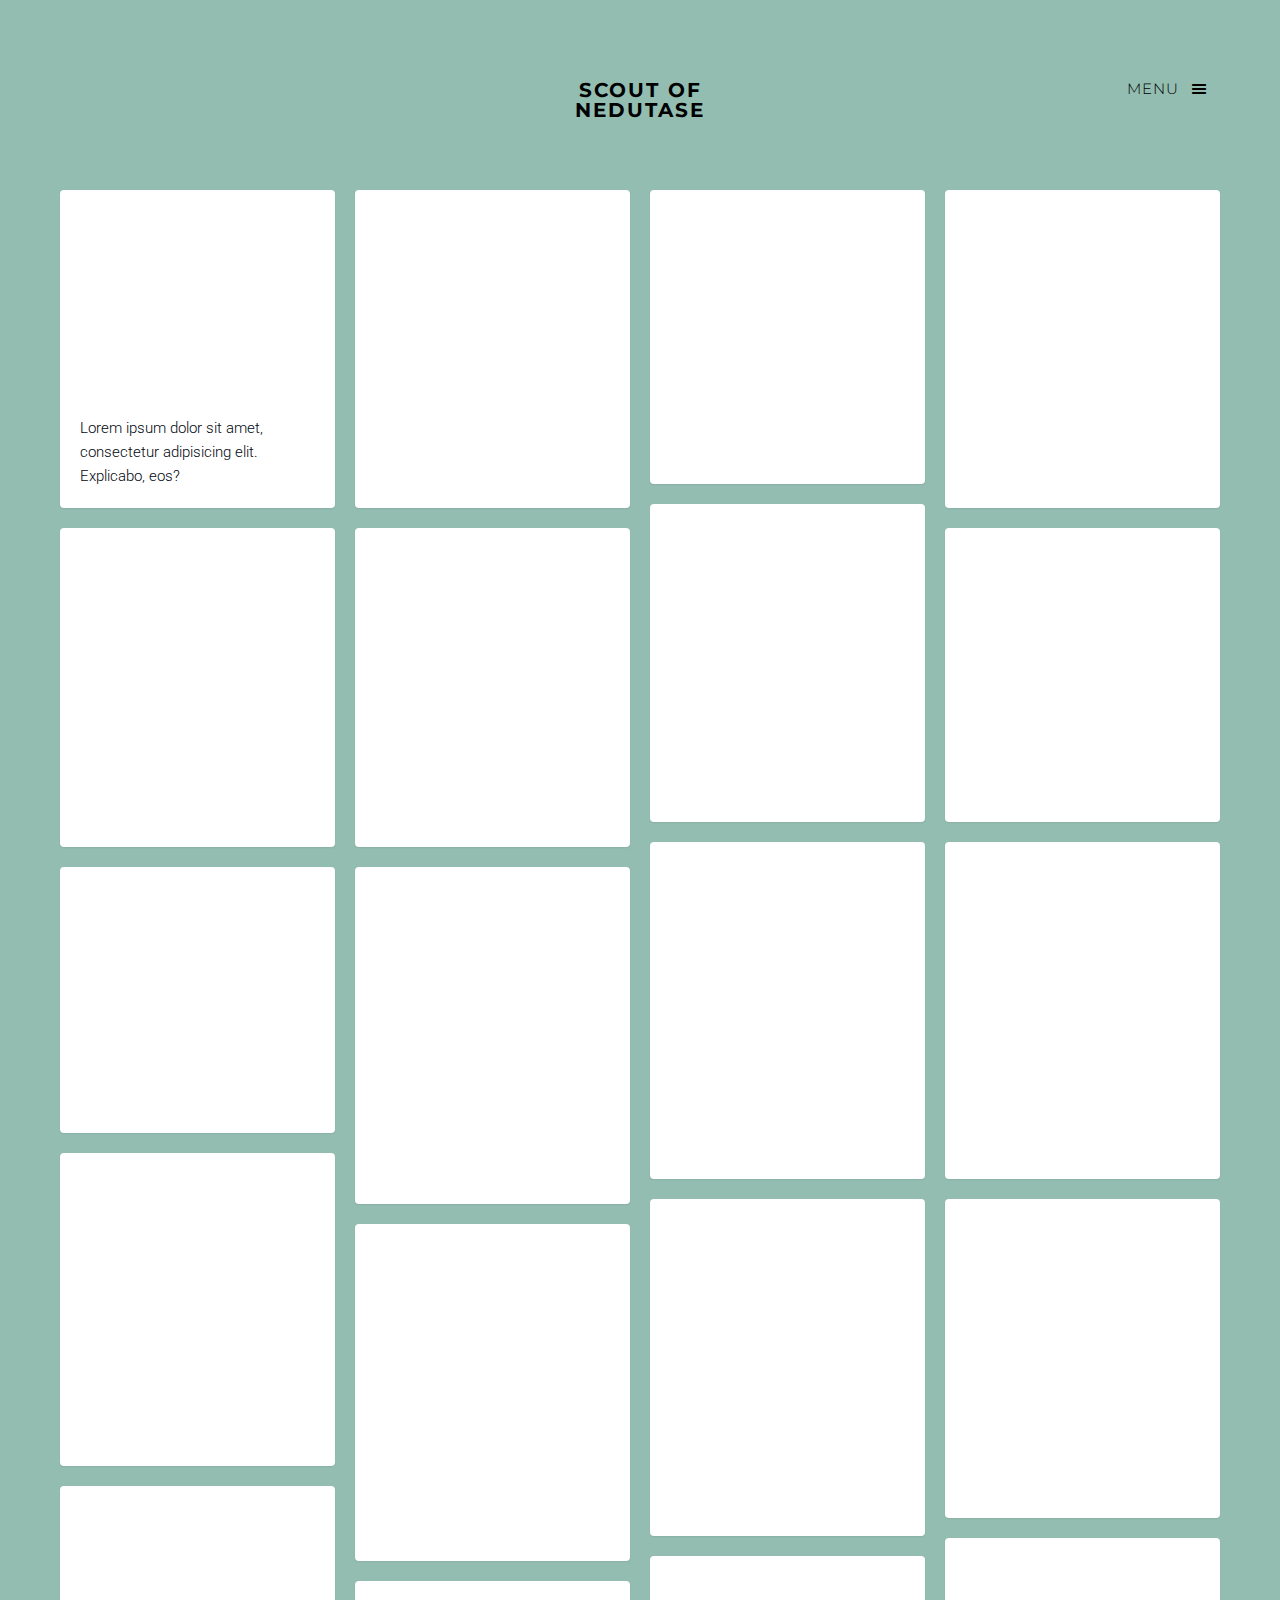
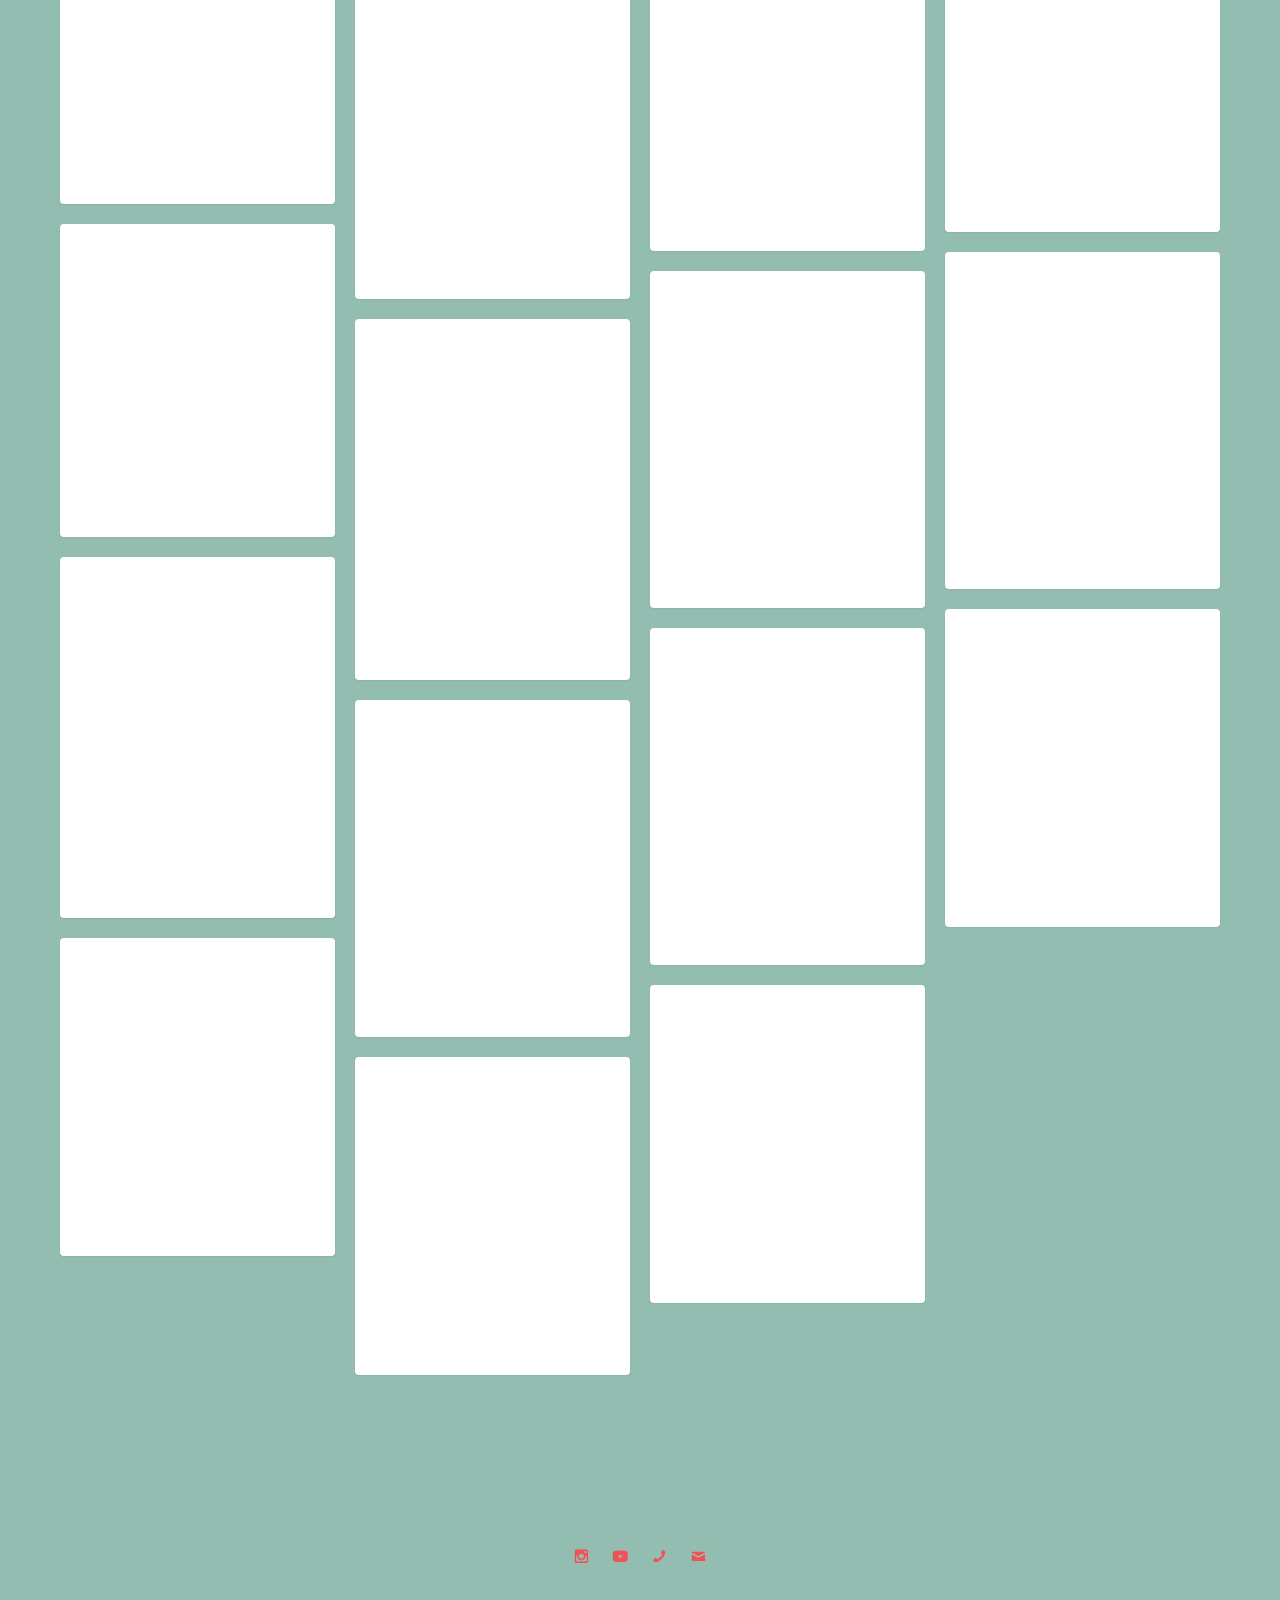
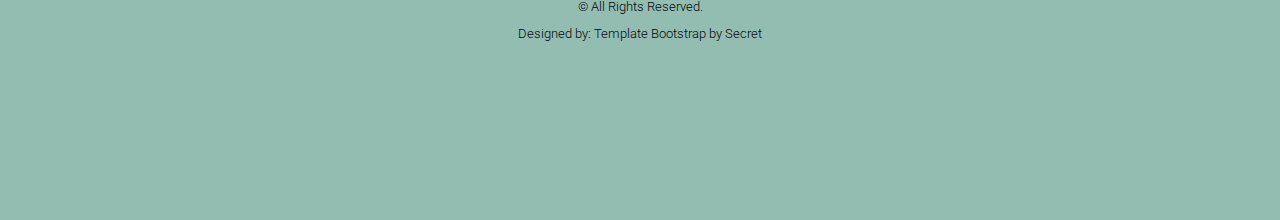
<file: index.html>
<!DOCTYPE html>
<html lang="en">
<!--[if lt IE 7]>      <html class="no-js lt-ie9 lt-ie8 lt-ie7"> <![endif]-->
<!--[if IE 7]>         <html class="no-js lt-ie9 lt-ie8"> <![endif]-->
<!--[if IE 8]>         <html class="no-js lt-ie9"> <![endif]-->
<!--[if gt IE 8]><!--> <html class="no-js"> <!--<![endif]-->
	<head>
	<meta charset="utf-8">
	<meta http-equiv="X-UA-Compatible" content="IE=edge">
	<title>Pramuka &mdash;Scout Of Nedutase</title>
	<meta name="viewport" content="width=device-width, initial-scale=1">
	<meta name="description" content="Free HTML5 Template by FREEHTML5.CO" />
	<meta name="keywords" content="free html5, free template, free bootstrap, html5, css3, mobile first, responsive" />
	<meta name="author" content="FREEHTML5.CO" />

  <!-- 
	//////////////////////////////////////////////////////

	FREE HTML5 TEMPLATE 
	DESIGNED & DEVELOPED by FREEHTML5.CO
		
	Website: 		http://freehtml5.co/
	Email: 			info@freehtml5.co
	Twitter: 		http://twitter.com/fh5co
	Facebook: 		https://www.facebook.com/fh5co

	//////////////////////////////////////////////////////
	 -->
 	<!-- Favicons -->

  <!-- Facebook and Twitter integration -->
	<meta property="og:title" content=""/>
	<meta property="og:image" content=""/>
	<meta property="og:url" content=""/>
	<meta property="og:site_name" content=""/>
	<meta property="og:description" content=""/>
	<meta name="twitter:title" content="" />
	<meta name="twitter:image" content="" />
	<meta name="twitter:url" content="" />
	<meta name="twitter:card" content="" />

	<!-- Place favicon.ico and apple-touch-icon.png in the root directory -->
	<link rel="shortcut icon" href="favicon.ico">
	<link rel="apple-touch-icon" href="apple-touch-icon.png">

	<!-- Google Webfonts -->
	<link href='http://fonts.googleapis.com/css?family=Roboto:400,300,100,500' rel='stylesheet' type='text/css'>
	<link href='https://fonts.googleapis.com/css?family=Montserrat:400,700' rel='stylesheet' type='text/css'>
	
	<!-- Animate.css -->
	<link rel="stylesheet" href="css/animate.css">
	<!-- Icomoon Icon Fonts-->
	<link rel="stylesheet" href="css/icomoon.css">
	<!-- Magnific Popup -->
	<link rel="stylesheet" href="css/magnific-popup.css">
	<!-- Salvattore -->
	<link rel="stylesheet" href="css/salvattore.css">
	<!-- Theme Style -->
	<link rel="stylesheet" href="css/style.css">
	<!-- Modernizr JS -->
	<script src="js/modernizr-2.6.2.min.js"></script>
	<!-- FOR IE9 below -->
	<!--[if lt IE 9]>
	<script src="js/respond.min.js"></script>
	<![endif]-->

	</head>
	<body>
		
		
	<div id="fh5co-offcanvass">
		<a href="#" class="fh5co-offcanvass-close js-fh5co-offcanvass-close">Menu <i class="icon-cross"></i> </a>
		<h1 class="fh5co-logo"><a class="navbar-brand" href="index.html">Scout Of Nedutase</a></h1>
		<ul>
			<li class="active"><a href="index.html">Home</a></li>
			<li><a href="about.html">About</a></li>
			<li><a href="contact.html">Contact</a></li>
			<li><a href="kegiatan.html">Kegiatan</a></li>
			<li><a href="Prestasi.html">Prestasi</a></li>
			<li><a href="pricing.html">Daftar Nama Alumni</a></li>
		</ul>
		<h3 class="fh5co-lead">Connect with us</h3>
			<li class="instagram"><a href="#"><i class="icon-instagram"></i></a>
				<a href="#" class="share-instagram" onclick="popUp=window.open
				('https://www.instagram.com/scoutofnedutase/', 'popupwindow', 'scrollbars=yes,height=300,width=550');popUp.focus();return false" 
				rel="nofollow" title="Bagikan ini"><span class="social_instagram"></span>Instagram</a>
		</li>
		</li>
			<li class="whatsapp"><a href="#"><i class="icon-phone"></i></a>
				<a href="#" class="share-whatsapp" onclick="popUp=window.open
				('https://api.whatsapp.com/send?phone=6285884806519', 'popupwindow', 'scrollbars=yes,height=300,width=550');popUp.focus();return false" 
				rel="nofollow" title="Bagikan ini"><span class="social_whatsapp"></span>Whatsapp</a>
		</li>
		<li class="youtube"><a href="#"><i class="icon-youtube"></i></a>
				<a href="#" class="share-youtube" onclick="popUp=window.open
				('https://www.youtube.com/results?search_query=scout+of+nedutase', 'popupwindow', 'scrollbars=yes,height=300,width=550');popUp.focus();return false" 
				rel="nofollow" title="Bagikan ini"><span class="social_youtube"></span>Youtube</a>
		</li>
		<li class="gmail"><a href="#"><i class="icon-mail"></i></a>
				<a href="mailto:alfanfauzan925@gmail.com" class="share-gmail" rel="nofollow" title="Bagikan ini"><span class="social_gmail"></span>Gmail</a>
		</li>
		</li>
	</li>
	</div>
	<header id="fh5co-header" role="banner">
		<div class="container">
			<div class="row">
				<div class="col-md-12">
					<a href="#" class="fh5co-menu-btn js-fh5co-menu-btn">Menu <i class="icon-menu"></i></a>
					<a class="navbar-brand" href="index.html">Scout Of Nedutase</a>		
				</div>
			</div>
		</div>
	</header>
	<!-- END .header -->
	
	
	<div id="fh5co-main">
		<div class="container">

			<div class="row">

        <div id="fh5co-board" data-columns>

        	<div class="item">
        		<div class="animate-box">
	        		<a href="images/img_1.webp" class="image-popup fh5co-board-img" title="Lorem ipsum dolor sit amet, consectetur adipisicing elit. Explicabo, eos?"><img src="images/img_1.webp" alt="Free HTML5 Bootstrap template"></a>
        		</div>
        		<div class="fh5co-desc">Lorem ipsum dolor sit amet, consectetur adipisicing elit. Explicabo, eos?</div>
        	</div>
        	<div class="item">
        		<div class="animate-box">
	        		<a href="images/img_2.webp" class="image-popup fh5co-board-img"><img src="images/img_2.webp" alt="Free HTML5 Bootstrap template"></a>
	        		<div class="fh5co-desc">Veniam voluptatum voluptas tempora debitis harum totam vitae hic quos.</div>
        		</div>
        	</div>
        	<div class="item">
        		<div class="animate-box">
	        		<a href="images/img_3.webp" class="image-popup fh5co-board-img"><img src="images/img_3.webp" alt="Free HTML5 Bootstrap template"></a>
	        		<div class="fh5co-desc">Optio commodi quod vitae, vel, officiis similique quaerat odit dicta.</div>
        		</div>
        	</div>
        	<div class="item">
        		<div class="animate-box">
	        		<a href="images/img_4.webp" class="image-popup fh5co-board-img"><img src="images/img_4.webp" alt="Free HTML5 Bootstrap template"></a>
	        		<div class="fh5co-desc">Dolore itaque deserunt sit, at exercitationem delectus, consequuntur quaerat sapiente.</div>
        		</div>
        	</div>
        	<div class="item">
        		<div class="animate-box">
	        		<a href="images/img_5.webp" class="image-popup fh5co-board-img"><img src="images/img_5.webp" alt="Free HTML5 Bootstrap template"></a>
	        		<div class="fh5co-desc">Tempora distinctio inventore, nisi excepturi pariatur tempore sit quasi animi.</div>
        		</div>
        	</div>
        	<div class="item">
        		<div class="animate-box">
	        		<a href="images/img_6.webp" class="image-popup fh5co-board-img"><img src="images/img_6.webp" alt="Free HTML5 Bootstrap template"></a>
	        		<div class="fh5co-desc">Sequi, eaque suscipit accusamus. Necessitatibus libero, unde a nesciunt repellendus!</div>
        		</div>
        	</div>
        	<div class="item">
        		<div class="animate-box">
	        		<a href="images/img_7.webp" class="image-popup fh5co-board-img"><img src="images/img_7.webp" alt="Free HTML5 Bootstrap template"></a>
	        		<div class="fh5co-desc">Necessitatibus distinctio eos ipsam cum hic temporibus assumenda deleniti, soluta.</div>
        		</div>
        	</div>
        	<div class="item">
        		<div class="animate-box">
	        		<a href="images/img_8.webp" class="image-popup fh5co-board-img"><img src="images/img_8.webp" alt="Free HTML5 Bootstrap template"></a>
	        		<div class="fh5co-desc">Debitis voluptatum est error nulla voluptate eum maiores animi quasi?</div>
        		</div>
        	</div>
        	<div class="item">
        		<div class="animate-box">
	        		<a href="images/img_9.webp class="image-popup fh5co-board-img"><img src="images/img_9.webp" alt="Free HTML5 Bootstrap template"></a>
	        		<div class="fh5co-desc">Maxime qui eius quisquam quidem quos unde consectetur accusamus adipisci!</div>
        		</div>
        	</div>
        	<div class="item">
        		<div class="animate-box">
	        		<a href="images/img_10.webp" class="image-popup fh5co-board-img"><img src="images/img_10.webp" alt="Free HTML5 Bootstrap template"></a>
	        		<div class="fh5co-desc">Deleniti aliquid, accusantium, consectetur harum eligendi vitae quaerat reiciendis sit?</div>
        		</div>
        	</div>
        	<div class="item">
        		<div class="animate-box">
	        		<a href="images/img_11.webp" class="image-popup fh5co-board-img"><img src="images/img_11.webp" alt="Free HTML5 Bootstrap template"></a>
	        		<div class="fh5co-desc">Incidunt, eaque et. Et odio excepturi, eveniet facilis explicabo assumenda.</div>
        		</div>
        	</div>
        	<div class="item">
        		<div class="animate-box">
	        		<a href="images/img_12.webp" class="image-popup fh5co-board-img"><img src="images/img_12.webp" alt="Free HTML5 Bootstrap template"></a>
	        		<div class="fh5co-desc">Laborum dolores nihil voluptates quas alias distinctio fugiat tempora sit.</div>
        		</div>
        	</div>
        	<div class="item">
        		<div class="animate-box">
	        		<a href="images/img_13.webp" class="image-popup fh5co-board-img"><img src="images/img_13.webp" alt="Free HTML5 Bootstrap template"></a>
	        		<div class="fh5co-desc">Sit, quis nulla amet numquam fugit, in reiciendis laboriosam dolor.</div>
        		</div>
        	</div>
        	<div class="item">
        		<div class="animate-box">
	        		<a href="images/img_14.webp" class="image-popup fh5co-board-img"><img src="images/img_14.webp" alt="Free HTML5 Bootstrap template"></a>
	        		<div class="fh5co-desc">Possimus explicabo voluptatem natus nisi similique ipsa repudiandae? Quibusdam, fuga.</div>
        		</div>
        	</div>
        	<div class="item">
        		<div class="animate-box">
	        		<a href="images/img_15.webp" class="image-popup fh5co-board-img"><img src="images/img_15.webp" alt="Free HTML5 Bootstrap template"></a>
	        		<div class="fh5co-desc">Magni repellendus iusto mollitia, quibusdam facilis incidunt. Sunt, repellat, voluptatem.</div>
        		</div>
        	</div>
        	<div class="item">
        		<div class="animate-box">
	        		<a href="images/img_16.webp" class="image-popup fh5co-board-img"><img src="images/img_16.webp" alt="Free HTML5 Bootstrap template"></a>
	        		<div class="fh5co-desc">Unde iure rerum cupiditate explicabo quam aut vel earum numquam.</div>
        		</div>
        	</div>
        	<div class="item">
        		<div class="animate-box">
	        		<a href="images/img_17.webp" class="image-popup fh5co-board-img"><img src="images/img_17.webp" alt="Free HTML5 Bootstrap template"></a>
	        		<div class="fh5co-desc">Qui nisi error dolorum dolor delectus, alias doloremque perspiciatis nemo.</div>
        		</div>
        	</div>
        	<div class="item">
        		<div class="animate-box">
	        		<a href="images/img_18.webp" class="image-popup fh5co-board-img"><img src="images/img_18.webp" alt="Free HTML5 Bootstrap template"></a>
	        		<div class="fh5co-desc">Neque porro vero cumque natus nam voluptatibus, ratione, commodi labore.</div>
        		</div>
        	</div>
        	<div class="item">
        		<div class="animate-box">
	        		<a href="images/img_19.webp" class="image-popup fh5co-board-img"><img src="images/img_19.webp" alt="Free HTML5 Bootstrap template"></a>
	        		<div class="fh5co-desc">Quisquam quia totam, sit ea maxime sint sed excepturi quod.</div>
        		</div>
        	</div>
        	<div class="item">
        		<div class="animate-box">
	        		<a href="images/img_20.webp" class="image-popup fh5co-board-img"><img src="images/img_20.webp" alt="Free HTML5 Bootstrap template"></a>
	        		<div class="fh5co-desc">Nesciunt non iste ex nemo sapiente eum, provident nam corporis.</div>
        		</div>
        	</div>
        	<div class="item">
        		<div class="animate-box">
	        		<a href="images/img_21.webp" class="image-popup fh5co-board-img"><img src="images/img_21.webp" alt="Free HTML5 Bootstrap template"></a>
	        		<div class="fh5co-desc">Harum repellat labore est cum ipsa, nesciunt neque mollitia adipisci?</div>
        		</div>
        	</div>
        	
        	<div class="item">
        		<div class="animate-box">
	        		<a href="images/img_22.webp" class="image-popup fh5co-board-img"><img src="images/img_22.webp" alt="Free HTML5 Bootstrap template"></a>
	        		<div class="fh5co-desc">Quos repellendus repudiandae debitis reprehenderit cupiditate cumque accusamus exercitationem, harum.</div>
        		</div>
        	</div>
        	<div class="item">
        		<div class="animate-box">
	        		<a href="images/img_23.webp" class="image-popup fh5co-board-img"><img src="images/img_23.webp" alt="Free HTML5 Bootstrap template"></a>
	        		<div class="fh5co-desc">Sunt numquam itaque delectus, dignissimos dolorem obcaecati vel, atque eos.</div>
        		</div>
        	</div>
        	<div class="item">
        		<div class="animate-box">
	        		<a href="images/img_24.webp" class="image-popup fh5co-board-img"><img src="images/img_24.webp" alt="Free HTML5 Bootstrap template"></a>
	        		<div class="fh5co-desc">Adipisci consequuntur ipsa fugit perspiciatis eligendi. Omnis blanditiis, totam placeat.</div>
        		</div>
        	</div>
        	<div class="item">
        		<div class="animate-box">
	        		<a href="images/img_25.webp" class="image-popup fh5co-board-img"><img src="images/img_25.webp" alt="Free HTML5 Bootstrap template"></a>
	        		<div class="fh5co-desc">Quos repellendus repudiandae debitis reprehenderit cupiditate cumque accusamus exercitationem, harum.</div>
        		</div>
        	</div>
        	<div class="item">
        		<div class="animate-box">
	        		<a href="images/img_26.webp" class="image-popup fh5co-board-img"><img src="images/img_26.webp" alt="Free HTML5 Bootstrap template"></a>
	        		<div class="fh5co-desc">Sunt numquam itaque delectus, dignissimos dolorem obcaecati vel, atque eos.</div>
        		</div>
        	</div>
        	<div class="item">
        		<div class="animate-box">
	        		<a href="images/img_27.webp" class="image-popup fh5co-board-img"><img src="images/img_27.webp" alt="Free HTML5 Bootstrap template"></a>
	        		<div class="fh5co-desc">Adipisci consequuntur ipsa fugit perspiciatis eligendi. Omnis blanditiis, totam placeat.</div>
        		</div>
        	</div>
        	<div class="item">
        		<div class="animate-box">
	        		<a href="images/img_28.webp" class="image-popup fh5co-board-img"><img src="images/img_28.webp" alt="Free HTML5 Bootstrap template"></a>
	        		<div class="fh5co-desc">Adipisci consequuntur ipsa fugit perspiciatis eligendi. Omnis blanditiis, totam placeat.</div>
        		</div>
        	</div>
        	<div class="item">
        		<div class="animate-box">
	        		<a href="images/img_29.webp" class="image-popup fh5co-board-img"><img src="images/img_29.webp" alt="Free HTML5 Bootstrap template"></a>
	        		<div class="fh5co-desc">Adipisci consequuntur ipsa fugit perspiciatis eligendi. Omnis blanditiis, totam placeat.</div>
        		</div>
        	</div>
        	<div class="item">
        		<div class="animate-box">
	        		<a href="images/img_30.webp" class="image-popup fh5co-board-img"><img src="images/img_30.webp" alt="Free HTML5 Bootstrap template"></a>
	        		<div class="fh5co-desc">Adipisci consequuntur ipsa fugit perspiciatis eligendi. Omnis blanditiis, totam placeat.</div>
        		</div>
        	</div>
			<div class="item">
        		<div class="animate-box">
	        		<a href="images/img_31.webp" class="image-popup fh5co-board-img"><img src="images/img_31.webp" alt="Free HTML5 Bootstrap template"></a>
	        		<div class="fh5co-desc">Adipisci consequuntur ipsa fugit perspiciatis eligendi. Omnis blanditiis, totam placeat.</div>
        		</div>
        	</div>
        </div>
        </div>
       </div>
	</div>

	<footer id="fh5co-footer">
		
		<div class="container">
			<div class="row row-padded">
				<div class="col-md-12 text-center">
					<p class="fh5co-social-icons">						
						<a href="#"><i class="icon-instagram"></i></a>
						<a href="#"><i class="icon-youtube"></i></a>
						<a href="#"><i class="icon-phone"></i></a>
						<a href="#"><i class="icon-mail"></i></a>
					</p>
					<p><small>&copy; All Rights Reserved. <br>Designed by: Template Bootstrap by Secret
					</small></p>
			</div>
		</div>
	</footer>


	<!-- jQuery -->
	<script src="js/jquery.min.js"></script>
	<!-- jQuery Easing -->
	<script src="js/jquery.easing.1.3.js"></script>
	<!-- Bootstrap -->
	<script src="js/bootstrap.min.js"></script>
	<!-- Waypoints -->
	<script src="js/jquery.waypoints.min.js"></script>
	<!-- Magnific Popup -->
	<script src="js/jquery.magnific-popup.min.js"></script>
	<!-- Salvattore -->
	<script src="js/salvattore.min.js"></script>
	<!-- Main JS -->
	<script src="js/main.js"></script>

	

</div>
	</body>
</html>
</file>
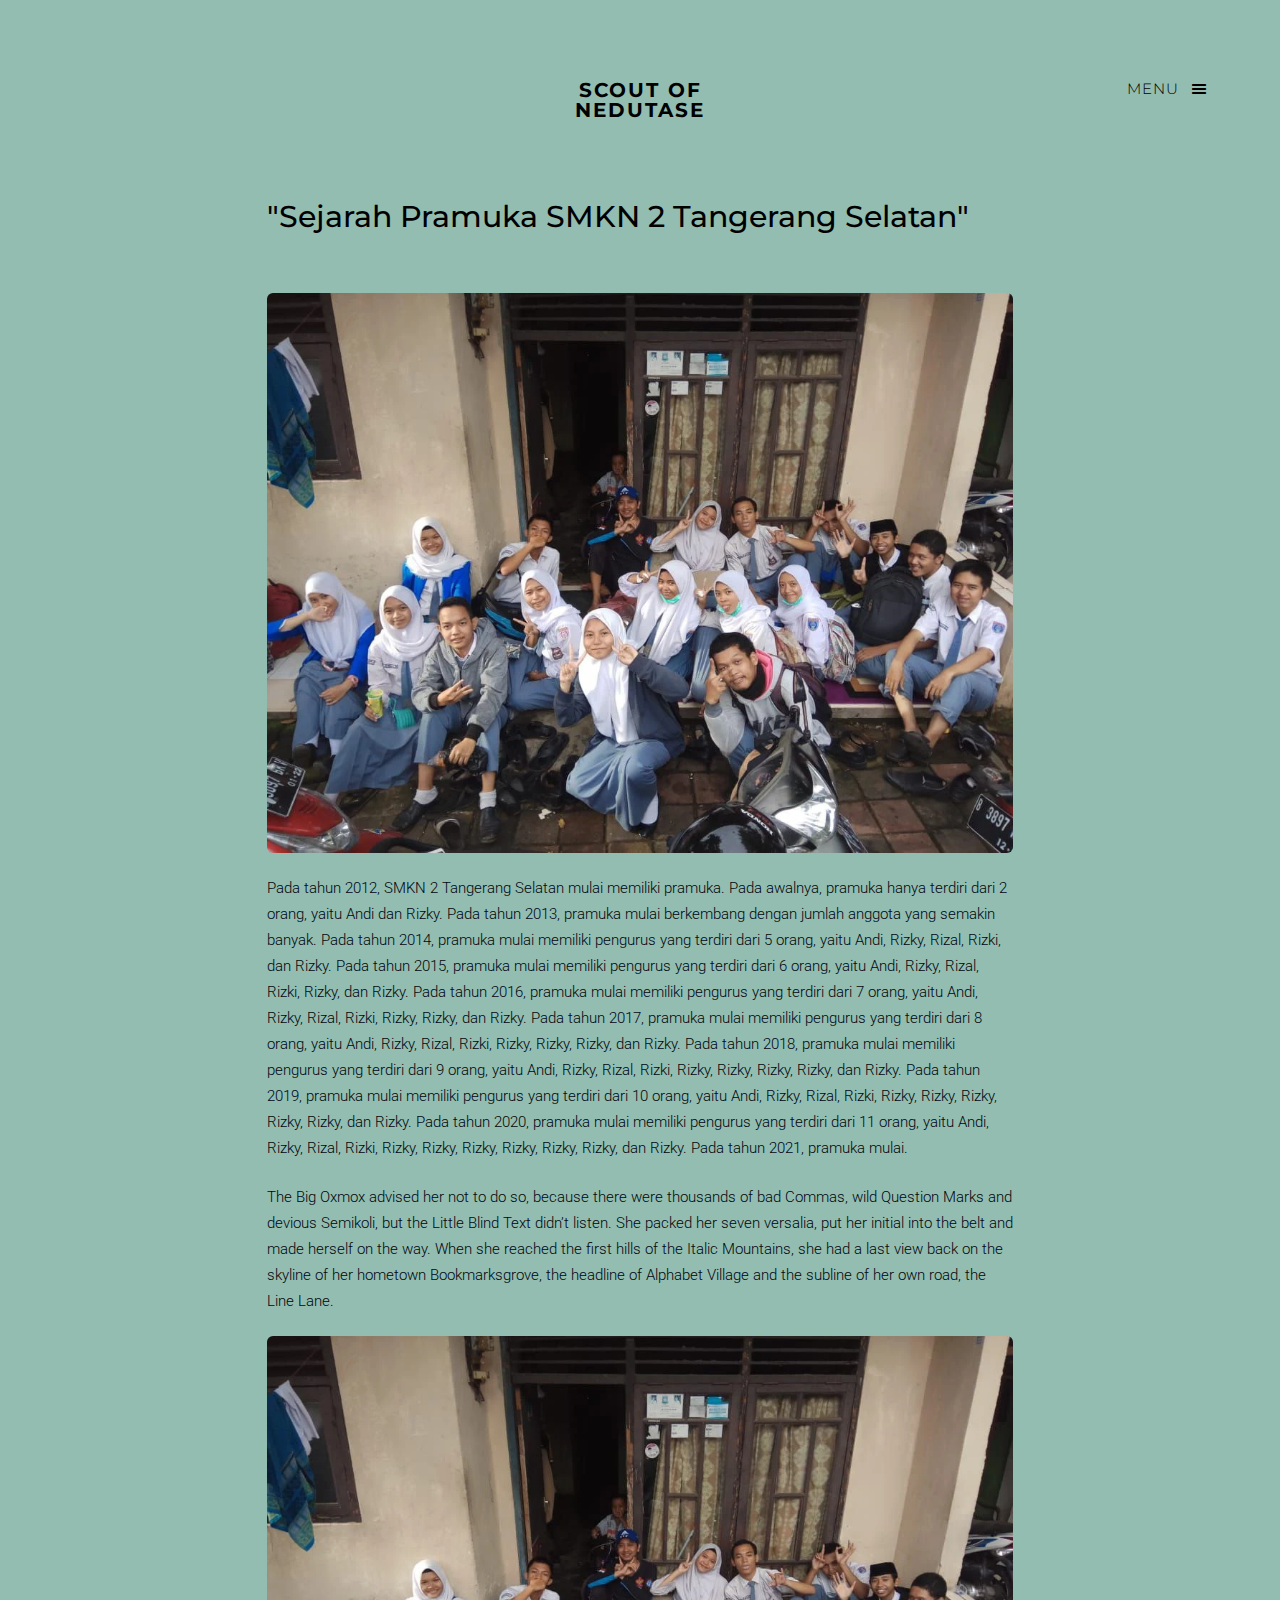
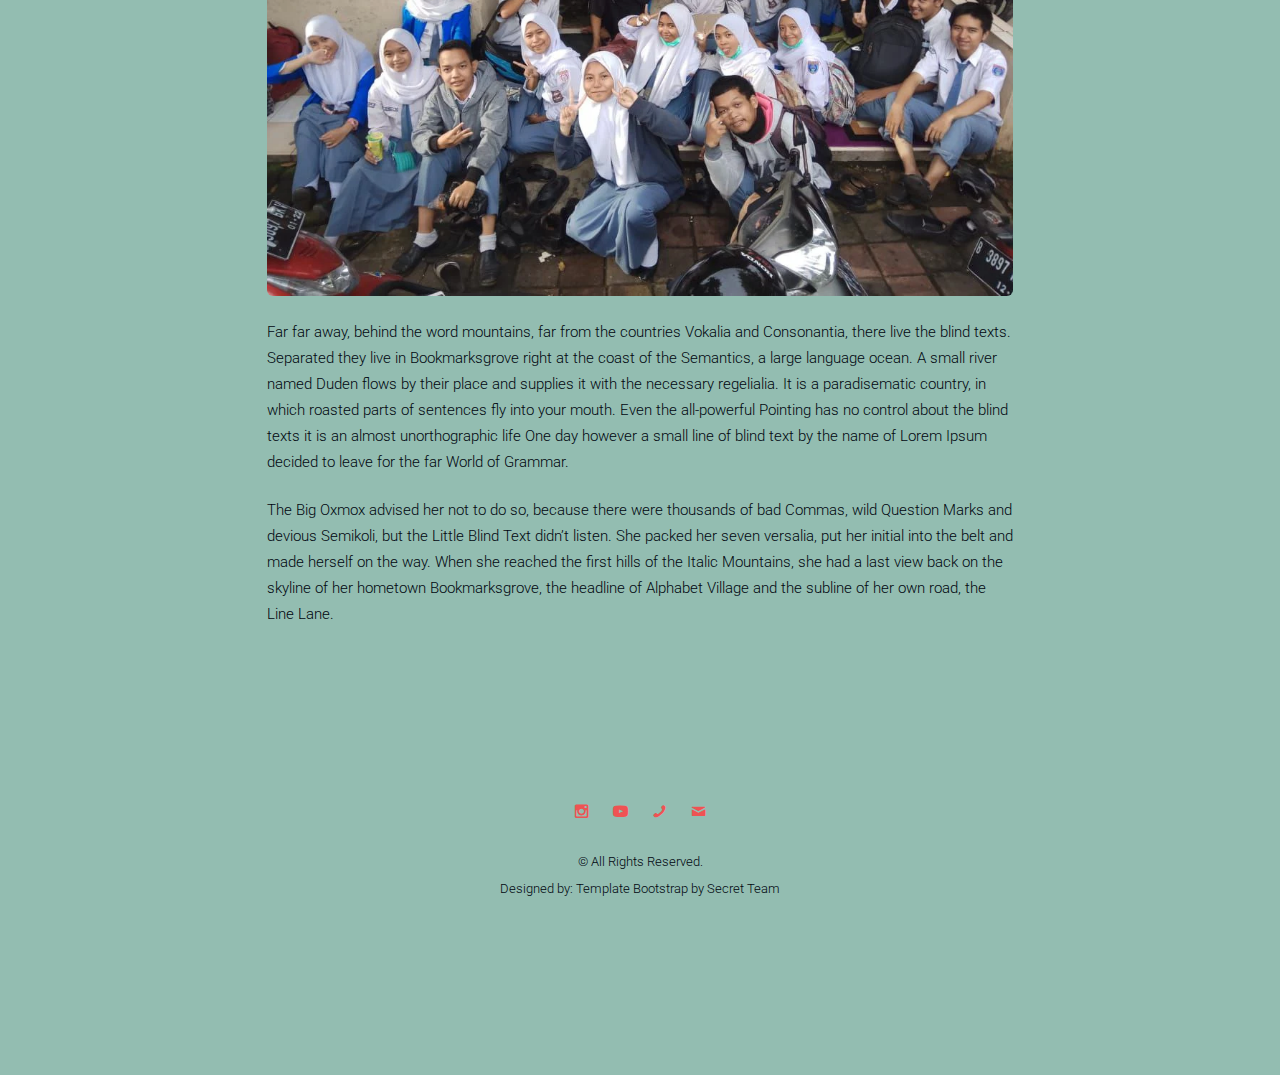
<file: about.html>
<!DOCTYPE html>
<!--[if lt IE 7]>      <html class="no-js lt-ie9 lt-ie8 lt-ie7"> <![endif]-->
<!--[if IE 7]>         <html class="no-js lt-ie9 lt-ie8"> <![endif]-->
<!--[if IE 8]>         <html class="no-js lt-ie9"> <![endif]-->
<!--[if gt IE 8]><!--> <html class="no-js"> <!--<![endif]-->
	<head>
	<meta charset="utf-8">
	<meta http-equiv="X-UA-Compatible" content="IE=edge">
	<title>Pramuka &mdash; Scout Of Nedutase</title>
	<meta name="viewport" content="width=device-width, initial-scale=1">
	<meta name="description" content="Free HTML5 Template by FREEHTML5.CO" />
	<meta name="keywords" content="free html5, free template, free bootstrap, html5, css3, mobile first, responsive" />
	<meta name="author" content="FREEHTML5.CO" />

  
  <!-- Facebook and Twitter integration -->
	<meta property="og:title" content=""/>
	<meta property="og:image" content=""/>
	<meta property="og:url" content=""/>
	<meta property="og:site_name" content=""/>
	<meta property="og:description" content=""/>

	<!-- Place favicon.ico and apple-touch-icon.png in the root directory -->
	<link rel="shortcut icon" href="favicon.icon">

	<!-- Google Webfonts -->
	<link href='http://fonts.googleapis.com/css?family=Roboto:400,300,100,500' rel='stylesheet' type='text/css'>
	<link href='https://fonts.googleapis.com/css?family=Montserrat:400,700' rel='stylesheet' type='text/css'>
	
	<!-- Animate.css -->
	<link rel="stylesheet" href="css/animate.css">
	<!-- Icomoon Icon Fonts-->
	<link rel="stylesheet" href="css/icomoon.css">
	<!-- Magnific Popup -->
	<link rel="stylesheet" href="css/magnific-popup.css">
	<!-- Salvattore -->
	<link rel="stylesheet" href="css/salvattore.css">
	<!-- Theme Style -->
	<link rel="stylesheet" href="css/style.css">
	<!-- Modernizr JS -->
	<script src="js/modernizr-2.6.2.min.js"></script>
	<!-- FOR IE9 below -->
	<!--[if lt IE 9]>
	<script src="js/respond.min.js"></script>
	<![endif]-->

	</head>
	<body>
		
	<div id="fh5co-offcanvass">
		<a href="#" class="fh5co-offcanvass-close js-fh5co-offcanvass-close">Menu <i class="icon-cross"></i> </a>
		<h1 class="fh5co-logo"><a class="navbar-brand" href="index.html">Scout Of Nedutase</a></h1>
		<ul>
			<li><a href="index.html">Home</a></li>
			<li class="active"><a href="about.html">About</a></li>
			<li><a href="contact.html">Contact</a></li>
			<li><a href="kegiatan.html">Kegiatan</a></li>
			<li><a href="Prestasi.html">Prestasi</a></li>
			<li><a href="pricing.html">Daftar Nama Alumni</a></li>
		</ul>
		<h3 class="fh5co-lead">Connect with us</h3>
		<li class="instagram"><a href="#"><i class="icon-instagram"></i></a>
			<a href="#" class="share-instagram" onclick="popUp=window.open
			('https://www.instagram.com/scoutofnedutase/', 'popupwindow', 'scrollbars=yes,height=300,width=550');popUp.focus();return false" 
			rel="nofollow" title="Bagikan ini"><span class="social_instagram"></span>Instagram</a>
		</li>
		<li class="whatsapp"><a href="#"><i class="icon-phone"></i></a>
			<a href="#" class="share-whatsapp" onclick="popUp=window.open
			('https://api.whatsapp.com/send?phone=6285884806519', 'popupwindow', 'scrollbars=yes,height=300,width=550');popUp.focus();return false" 
			rel="nofollow" title="Bagikan ini"><span class="social_whatsapp"></span>Whatssapp</a>
		</li>
		<li class="youtube"><a href="#"><i class="icon-youtube"></i></a>
			<a href="#" class="share-youtube" onclick="popUp=window.open
			('https://www.youtube.com/results?search_query=scout+of+nedutase', 'popupwindow', 'scrollbars=yes,height=300,width=550');popUp.focus();return false" 
			rel="nofollow" title="Bagikan ini"><span class="social_youtube"></span>Youtube</a>
		</li>
		<li class="gmail"><a href="#"><i class="icon-mail"></i></a>
			<a href="mailto:alfanfauzan925@gmail.com" class="share-gmail" rel="nofollow" title="Bagikan ini"><span class="social_gmail"></span>Gmail</a>
		</li>
		</li>
		</p>
	</div>
	<header id="fh5co-header" role="banner">
		<div class="container">
			<div class="row">
				<div class="col-md-12">
					<a href="#" class="fh5co-menu-btn js-fh5co-menu-btn">Menu <i class="icon-menu"></i></a>
					<a class="navbar-brand" href="index.html">Scout Of Nedutase</a>		
				</div>
			</div>
		</div>
	</header>
	<!-- END .header -->
	
	
	<div id="fh5co-main">
		<div class="container">
			<div class="row">
				<div class="col-md-8 col-md-offset-2">
					<h2>"Sejarah Pramuka SMKN 2 Tangerang Selatan"</h2>
					<div class="fh5co-spacer fh5co-spacer-sm"></div>
					<p>
					
						<img src="images/img_29.webp" alt="Free HTML5 template by FREEHTML5.co" class="img-rounded img-responsive"></p>

					<p> Pada tahun 2012, SMKN 2 Tangerang Selatan mulai memiliki pramuka. Pada awalnya, pramuka hanya terdiri dari 2 orang, yaitu Andi dan Rizky. Pada tahun 2013, pramuka mulai berkembang dengan jumlah anggota yang semakin banyak. Pada tahun 2014, pramuka mulai memiliki pengurus yang terdiri dari 5 orang, yaitu Andi, Rizky, Rizal, Rizki, dan Rizky. Pada tahun 2015, pramuka mulai memiliki pengurus yang terdiri dari 6 orang, yaitu Andi, Rizky, Rizal, Rizki, Rizky, dan Rizky. Pada tahun 2016, pramuka mulai memiliki pengurus yang terdiri dari 7 orang, yaitu Andi, Rizky, Rizal, Rizki, Rizky, Rizky, dan Rizky. Pada tahun 2017, pramuka mulai memiliki pengurus yang terdiri dari 8 orang, yaitu Andi, Rizky, Rizal, Rizki, Rizky, Rizky, Rizky, dan Rizky. Pada tahun 2018, pramuka mulai memiliki pengurus yang terdiri dari 9 orang, yaitu Andi, Rizky, Rizal, Rizki, Rizky, Rizky, Rizky, Rizky, dan Rizky. Pada tahun 2019, pramuka mulai memiliki pengurus yang terdiri dari 10 orang, yaitu Andi, Rizky, Rizal, Rizki, Rizky, Rizky, Rizky, Rizky, Rizky, dan Rizky. Pada tahun 2020, pramuka mulai memiliki pengurus yang terdiri dari 11 orang, yaitu Andi, Rizky, Rizal, Rizki, Rizky, Rizky, Rizky, Rizky, Rizky, Rizky, dan Rizky. Pada tahun 2021, pramuka mulai.</p>
				
					<p> 
						The Big Oxmox advised her not to do so, because there were thousands of bad Commas, wild Question Marks and devious Semikoli, but the Little Blind Text didn’t listen. She packed her seven versalia, put her initial into the belt and made herself on the way. When she reached the first hills of the Italic Mountains, she had a last view back on the skyline of her hometown Bookmarksgrove, the headline of Alphabet Village and the subline of her own road, the Line Lane. </p>

					<p>
						<img src="images/img_29.webp" alt="Free HTML5 template by FREEHTML5.co" class="img-rounded img-responsive"></p>
					<p> 
						Far far away, behind the word mountains, far from the countries Vokalia and Consonantia, there live the blind texts. Separated they live in Bookmarksgrove right at the coast of the Semantics, a large language ocean. A small river named Duden flows by their place and supplies it with the necessary regelialia. It is a paradisematic country, in which roasted parts of sentences fly into your mouth. Even the all-powerful Pointing has no control about the blind texts it is an almost unorthographic life One day however a small line of blind text by the name of Lorem Ipsum decided to leave for the far World of Grammar.</p>
					
					<p> The Big Oxmox advised her not to do so, because there were thousands of bad Commas, wild Question Marks and devious Semikoli, but the Little Blind Text didn’t listen. She packed her seven versalia, put her initial into the belt and made herself on the way. When she reached the first hills of the Italic Mountains, she had a last view back on the skyline of her hometown Bookmarksgrove, the headline of Alphabet Village and the subline of her own road, the Line Lane. </p>	
				</div>      		
        	</div>
       </div>
	</div>

	<footer id="fh5co-footer">
		
		<div class="container">
			<div class="row row-padded">
				<div class="col-md-12 text-center">
					<p class="fh5co-social-icons">						
						<a href="#"><i class="icon-instagram"></i></a>
						<a href="#"><i class="icon-youtube"></i></a>
						<a href="#"><i class="icon-phone"></i></a>
						<a href="#"><i class="icon-mail"></i></a>
					</p>
					<p><small>&copy; All Rights Reserved. <br>Designed by: Template Bootstrap by Secret Team
					</small></p>
				</div>
			</div>
		</div>
	</footer>


	<!-- jQuery -->
	<script src="js/jquery.min.js"></script>
	<!-- jQuery Easing -->
	<script src="js/jquery.easing.1.3.js"></script>
	<!-- Bootstrap -->
	<script src="js/bootstrap.min.js"></script>
	<!-- Waypoints -->
	<script src="js/jquery.waypoints.min.js"></script>
	<!-- Magnific Popup -->
	<script src="js/jquery.magnific-popup.min.js"></script>
	<!-- Salvattore -->
	<script src="js/salvattore.min.js"></script>
	<!-- Main JS -->
	<script src="js/main.js"></script>
	
	</body>
</html>
</file>
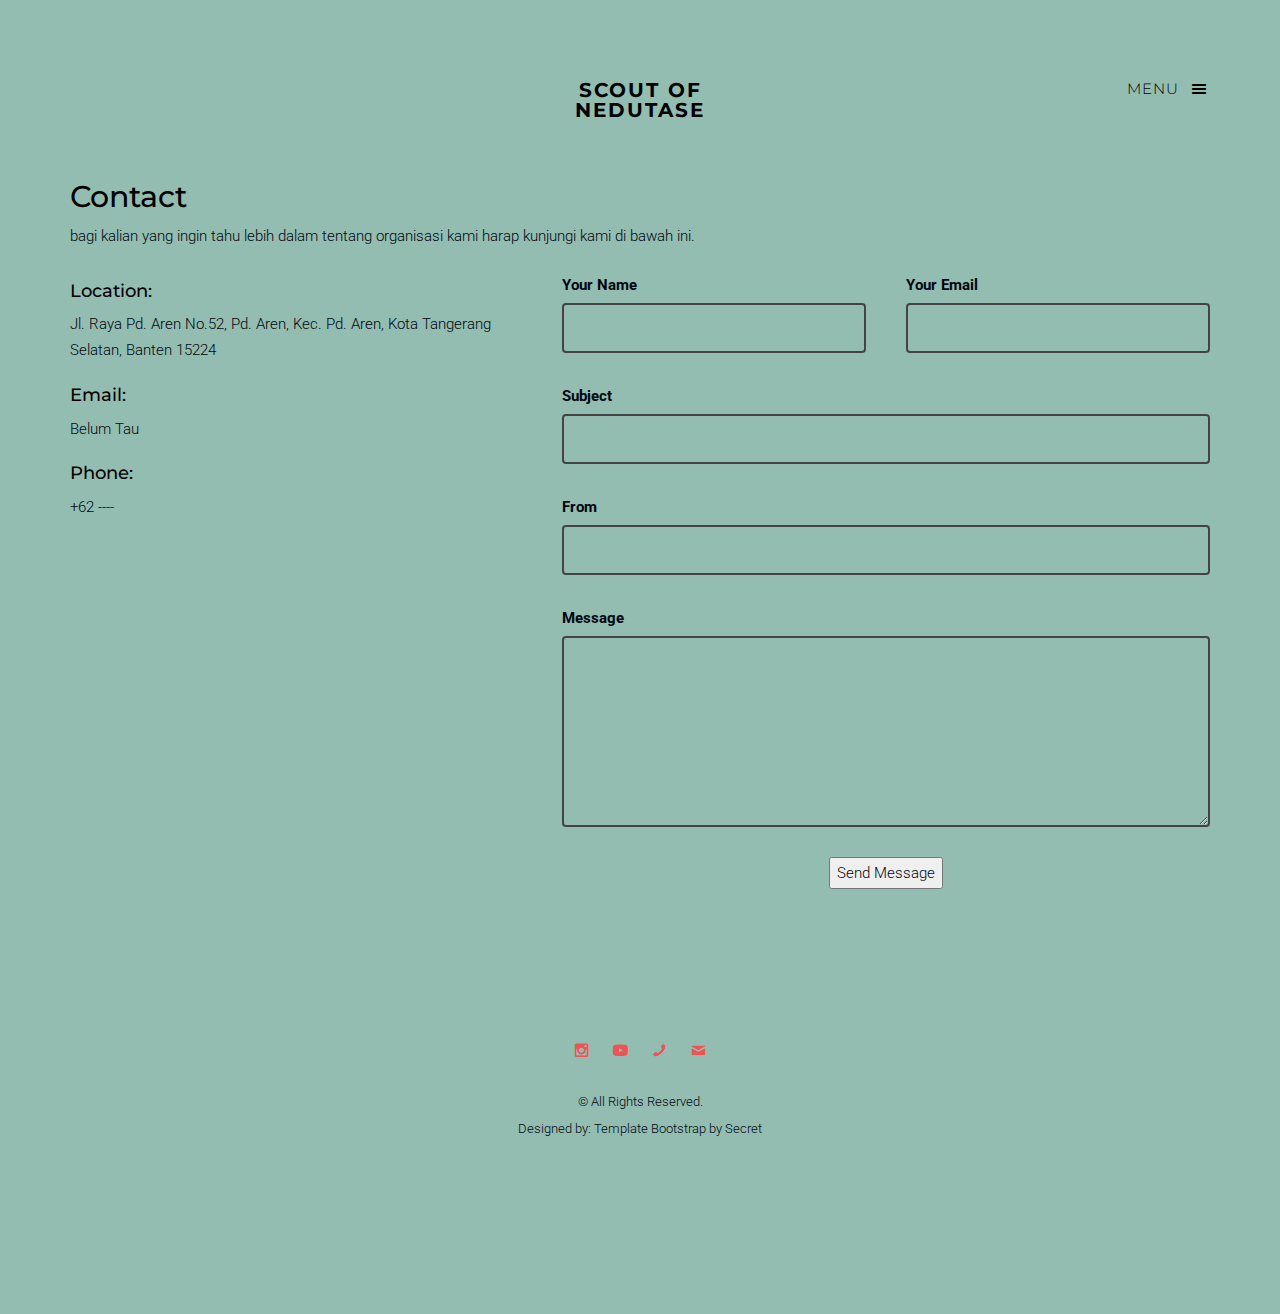
<file: contact.html>
<!DOCTYPE html>
<!--[if lt IE 7]>      <html class="no-js lt-ie9 lt-ie8 lt-ie7"> <![endif]-->
<!--[if IE 7]>         <html class="no-js lt-ie9 lt-ie8"> <![endif]-->
<!--[if IE 8]>         <html class="no-js lt-ie9"> <![endif]-->
<!--[if gt IE 8]><!--> <html class="no-js"> <!--<![endif]-->
	<head>
	<meta charset="utf-8">
	<meta http-equiv="X-UA-Compatible" content="IE=edge">
	<title>Pramuka &mdash;Scout Of Nedutase</title>
	<meta name="viewport" content="width=device-width, initial-scale=1">
	<meta name="description" content="Free HTML5 Template by FREEHTML5.CO" />
	<meta name="keywords" content="free html5, free template, free bootstrap, html5, css3, mobile first, responsive" />
	<meta name="author" content="FREEHTML5.CO" />

  <!-- 
	//////////////////////////////////////////////////////

	FREE HTML5 TEMPLATE 
	DESIGNED & DEVELOPED by FREEHTML5.CO
		
	Website: 		http://freehtml5.co/
	Email: 			info@freehtml5.co
	Twitter: 		http://twitter.com/fh5co
	Facebook: 		https://www.facebook.com/fh5co

	//////////////////////////////////////////////////////
	 -->

  <!-- Facebook and Twitter integration -->
	<meta property="og:title" content=""/>
	<meta property="og:image" content=""/>
	<meta property="og:url" content=""/>
	<meta property="og:site_name" content=""/>
	<meta property="og:description" content=""/>
	<meta name="twitter:title" content="" />
	<meta name="twitter:image" content="" />
	<meta name="twitter:url" content="" />
	<meta name="twitter:card" content="" />

	<!-- Place favicon.ico and apple-touch-icon.png in the root directory -->
	<link rel="shortcut icon" href="favicon.ico">

	<!-- Google Webfonts -->
	<link href='http://fonts.googleapis.com/css?family=Roboto:400,300,100,500' rel='stylesheet' type='text/css'>
	<link href='https://fonts.googleapis.com/css?family=Montserrat:400,700' rel='stylesheet' type='text/css'>
	
	<!-- Animate.css -->
	<link rel="stylesheet" href="css/animate.css">
	<!-- Icomoon Icon Fonts-->
	<link rel="stylesheet" href="css/icomoon.css">
	<!-- Magnific Popup -->
	<link rel="stylesheet" href="css/magnific-popup.css">
	<!-- Salvattore -->
	<link rel="stylesheet" href="css/salvattore.css">
	<!-- Theme Style -->
	<link rel="stylesheet" href="css/style.css">
	<!-- Modernizr JS -->
	<script src="js/modernizr-2.6.2.min.js"></script>
	<!-- FOR IE9 below -->
	<!--[if lt IE 9]>
	<script src="js/respond.min.js"></script>
	<![endif]-->

	</head>
	<body>
		
	<div id="fh5co-offcanvass">
		<a href="#" class="fh5co-offcanvass-close js-fh5co-offcanvass-close">Menu <i class="icon-cross"></i> </a>
		<h1 class="fh5co-logo"><a class="navbar-brand" href="index.html">Scout Of Nedutase</a></h1>
		<ul>
			<li><a href="index.html">Home</a></li>
			<li><a href="about.html">About</a></li>
			<li class="active"><a href="contact.html">Contact</a></li>
			<li><a href="kegiatan.html">Kegiatan</a></li>
			<li><a href="Prestasi.html">Prestasi</a></li>
			<li><a href="pricing.html">Daftar Nama Alumni</a></li>
		</ul>
		<h3 class="fh5co-lead">Connect with us</h3>
		<li class="instagram"><a href="#"><i class="icon-instagram"></i></a>
			<a href="#" class="share-instagram" onclick="popUp=window.open
			('https://www.instagram.com/scoutofnedutase/', 'popupwindow', 'scrollbars=yes,height=300,width=550');popUp.focus();return false" 
		rel="nofollow" title="Bagikan ini"><span class="social_instagram"></span>Instagram</a>
		</li>
		<li class="whatsapp"><a href="#"><i class="icon-phone"></i></a>
			<a href="#" class="share-whatsapp" onclick="popUp=window.open
			('https://api.whatsapp.com/send?phone=6285884806519', 'popupwindow', 'scrollbars=yes,height=300,width=550');popUp.focus();return false" 
		rel="nofollow" title="Bagikan ini"><span class="social_whatsapp"></span>Whatsapp</a>
		</li>
		<li class="youtube"><a href="#"><i class="icon-youtube"></i></a>
			<a href="#" class="share-youtube" onclick="popUp=window.open
			('https://www.youtube.com/results?search_query=scout+of+nedutase', 'popupwindow', 'scrollbars=yes,height=300,width=550');popUp.focus();return false" 
			rel="nofollow" title="Bagikan ini"><span class="social_youtube"></span>Youtube</a>
		</li>
		<li class="gmail"><a href="#"><i class="icon-mail"></i></a>
			<a href="mailto:alfanfauzan925@gmail.com" class="share-gmail" rel="nofollow" title="Bagikan ini"><span class="social_gmail"></span>Gmail</a>
		</li>
	</li>
		
	</div>
	<header id="fh5co-header" role="banner">
		<div class="container">
			<div class="row">
				<div class="col-md-12">
					<a href="#" class="fh5co-menu-btn js-fh5co-menu-btn">Menu <i class="icon-menu"></i></a>
					<a class="navbar-brand" href="index.html">Scout Of Nedutase</a>		
				</div>
			</div>
		</div>
	</header>
	<!-- ======= Contact Section ======= -->
    <section id="contact" class="contact">
		<div class="container">
  
		  <div class="section-title">
			<h2>Contact</h2>
			<p>bagi kalian yang ingin tahu lebih dalam tentang organisasi kami harap kunjungi kami di bawah ini.</p>
		  </div>
  
		  <div class="row" data-aos="fade-in">
  
			<div class="col-lg-5 d-flex align-items-stretch">
			  <div class="info">
				<div class="address">
				  <i class="bi bi-geo-alt"></i>
				  <h4>Location:</h4>
				  <p>Jl. Raya Pd. Aren No.52, Pd. Aren, Kec. Pd. Aren, Kota Tangerang Selatan, Banten 15224</p>
				</div>
  
				<div class="email">
				  <i class="bi bi-envelope"></i>
				  <h4>Email:</h4>
				  <p>Belum Tau</p>
				</div>
  
				<div class="phone">
				  <i class="bi bi-phone"></i>
				  <h4>Phone:</h4>
				  <p>+62 ----</p>
				</div>
  
				<iframe src="https://www.google.com/maps/embed?pb=!1m18!1m12!1m3!1d3966.0397200129364!2d106.70373221399562!3d-6.258498363014514!2m3!1f0!2f0!3f0!3m2!1i1024!2i768!4f13.1!3m3!1m2!1s0x2e69fa63d935d89d%3A0x3fd0b75bd0895250!2sSekolah%20Menengah%20Kejuruan%20Negeri%202%20Kota%20Tangerang%20Selatan!5e0!3m2!1sid!2sid!4v1663214005456!5m2!1sid!2sid"" frameborder="0" style="border:0; width: 100%; height: 290px;" allowfullscreen></iframe>
			  </div>
			</div>
  
			<div class="col-lg-7 mt-5 mt-lg-0 d-flex align-items-stretch">
			  <form action="forms/contact.php" method="post" role="form" class="php-email-form">
				
				<div class="row">
				  <div class="form-group col-md-6">
					<label for="name">Your Name</label>
					<input type="text" name="name" class="form-control" id="name" required>
				  </div>
				  <div class="form-group col-md-6">
					<label for="name">Your Email</label>
					<input type="email" class="form-control" name="email" id="email" required>
				  </div>
				</div>
				<div class="form-group">
				  <label for="name">Subject</label>
				  <input type="text" class="form-control" name="subject" id="subject" required>
				</div>
				<div class="form-group">
				  <label for="name">From</label>
				  <input type="text" class="form-control" name="Jurusan" id="Jurusan" required>	
				</div>
				<div class="form-group">
				  <label for="name">Message</label>
				  <textarea class="form-control" name="message" rows="8" required></textarea>
				</div>
				
				<div class="text-center"><button type="submit">Send Message</button></div>
			  </form>
			</div>
  
		  </div>
  
		</div>
	  </section><!-- End Contact Section -->
	  
	  <footer id="fh5co-footer">
		
		<div class="container">
			<div class="row row-padded">
				<div class="col-md-12 text-center">
					<p class="fh5co-social-icons">						
						<a href="#"><i class="icon-instagram"></i></a>
						<a href="#"><i class="icon-youtube"></i></a>
						<a href="#"><i class="icon-phone"></i></a>
						<a href="#"><i class="icon-mail"></i></a>
					</p>
						<p><small>&copy; All Rights Reserved. <br>Designed by: Template Bootstrap by Secret
						</small></p>
				</div>
			</div>
		</div>
	</footer>


	<!-- jQuery -->
	<script src="js/jquery.min.js"></script>
	<!-- jQuery Easing -->
	<script src="js/jquery.easing.1.3.js"></script>
	<!-- Bootstrap -->
	<script src="js/bootstrap.min.js"></script>
	<!-- Waypoints -->
	<script src="js/jquery.waypoints.min.js"></script>
	<!-- Magnific Popup -->
	<script src="js/jquery.magnific-popup.min.js"></script>
	<!-- Salvattore -->
	<script src="js/salvattore.min.js"></script>
	<!-- Main JS -->
	<script src="js/main.js"></script>

	

	
	</body>
</html>
</file>
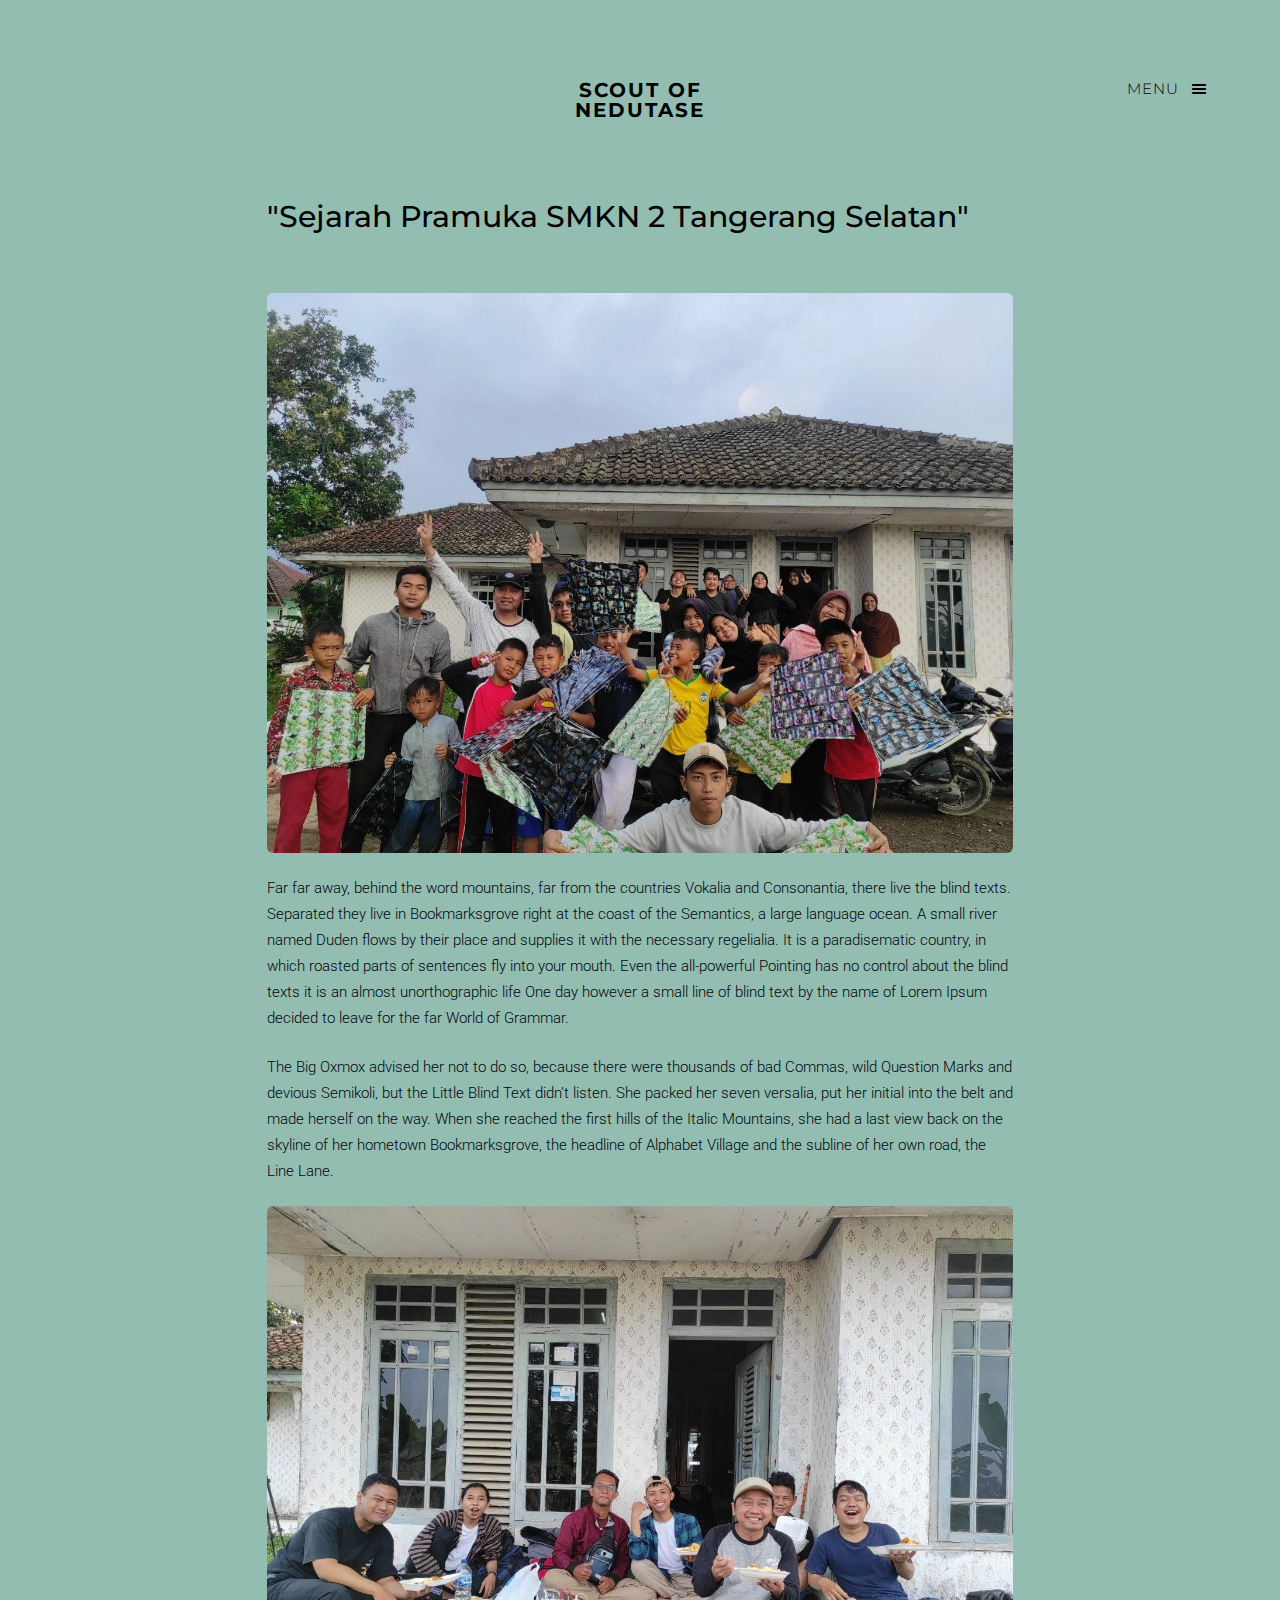
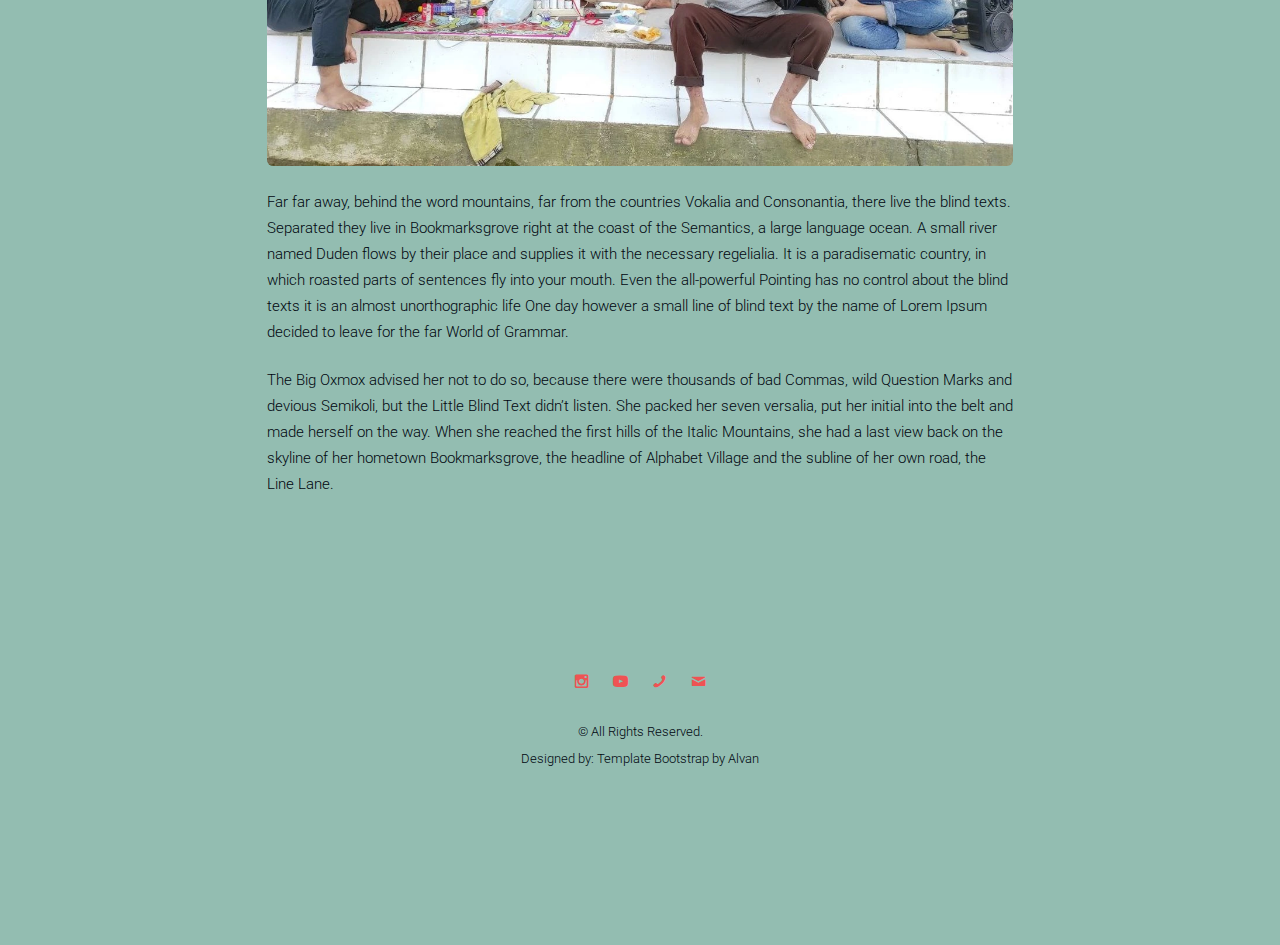
<file: kegiatan.html>
<!DOCTYPE html>
<!--[if lt IE 7]>      <html class="no-js lt-ie9 lt-ie8 lt-ie7"> <![endif]-->
<!--[if IE 7]>         <html class="no-js lt-ie9 lt-ie8"> <![endif]-->
<!--[if IE 8]>         <html class="no-js lt-ie9"> <![endif]-->
<!--[if gt IE 8]><!--> <html class="no-js"> <!--<![endif]-->
	<head>
	<meta charset="utf-8">
	<meta http-equiv="X-UA-Compatible" content="IE=edge">
	<title>Pramuka &mdash; Scout Of Nedutase</title>
	<meta name="viewport" content="width=device-width, initial-scale=1">
	<meta name="description" content="Free HTML5 Template by FREEHTML5.CO" />
	<meta name="keywords" content="free html5, free template, free bootstrap, html5, css3, mobile first, responsive" />
	<meta name="author" content="FREEHTML5.CO" />

  <!-- 
	//////////////////////////////////////////////////////

	FREE HTML5 TEMPLATE 
	DESIGNED & DEVELOPED by FREEHTML5.CO
		
	Website: 		http://freehtml5.co/
	Email: 			info@freehtml5.co
	Twitter: 		http://twitter.com/fh5co
	Facebook: 		https://www.facebook.com/fh5co

	//////////////////////////////////////////////////////
	 -->
  <!-- Favicons -->
	 <link href="assets/img/favicon.png" rel="icon">

  <!-- Facebook and Twitter integration -->
	<meta property="og:title" content=""/>
	<meta property="og:image" content=""/>
	<meta property="og:url" content=""/>
	<meta property="og:site_name" content=""/>
	<meta property="og:description" content=""/>

	<!-- Place favicon.ico and apple-touch-icon.png in the root directory -->
	<link rel="shortcut icon" href="favicon.ico">

	<!-- Google Webfonts -->
	<link href='http://fonts.googleapis.com/css?family=Roboto:400,300,100,500' rel='stylesheet' type='text/css'>
	<link href='https://fonts.googleapis.com/css?family=Montserrat:400,700' rel='stylesheet' type='text/css'>
	
	<!-- Animate.css -->
	<link rel="stylesheet" href="css/animate.css">
	<!-- Icomoon Icon Fonts-->
	<link rel="stylesheet" href="css/icomoon.css">
	<!-- Magnific Popup -->
	<link rel="stylesheet" href="css/magnific-popup.css">
	<!-- Salvattore -->
	<link rel="stylesheet" href="css/salvattore.css">
	<!-- Theme Style -->
	<link rel="stylesheet" href="css/style.css">
	<!-- Modernizr JS -->
	<script src="js/modernizr-2.6.2.min.js"></script>
	<!-- FOR IE9 below -->
	<!--[if lt IE 9]>
	<script src="js/respond.min.js"></script>
	<![endif]-->

	</head>
	<body>
		
	<div id="fh5co-offcanvass">
		<a href="#" class="fh5co-offcanvass-close js-fh5co-offcanvass-close">Menu <i class="icon-cross"></i> </a>
		<h1 class="fh5co-logo"><a class="navbar-brand" href="index.html">Scout Of Nedutase</a></h1>
		<ul>
			<li><a href="index.html">Home</a></li>
			<li><a href="about.html">About</a></li>
			<li><a href="contact.html">Contact</a></li>
            <li class="active"><a href="kegiatan.html">Kegiatan</a></li>
			<li><a href="Prestasi.html">Prestasi</a></li>
			<li><a href="pricing.html">Daftar Nama Alumni</a></li>
		</ul>
		<h3 class="fh5co-lead">Connect with us</h3>
		<li class="instagram"><a href="#"><i class="icon-instagram"></i></a>
			<a href="#" class="share-instagram" onclick="popUp=window.open
			('https://www.instagram.com/scoutofnedutase/', 'popupwindow', 'scrollbars=yes,height=300,width=550');popUp.focus();return false" 
			rel="nofollow" title="Bagikan ini"><span class="social_instagram"></span>Instagram</a>
		</li>
		<li class="whatsapp"><a href="#"><i class="icon-phone"></i></a>
			<a href="#" class="share-whatsapp" onclick="popUp=window.open
			('https://api.whatsapp.com/send?phone=6285884806519', 'popupwindow', 'scrollbars=yes,height=300,width=550');popUp.focus();return false" 
			rel="nofollow" title="Bagikan ini"><span class="social_whatsapp"></span>Whatsapp</a>
		</li>
		<li class="youtube"><a href="#"><i class="icon-youtube"></i></a>
			<a href="#" class="share-youtube" onclick="popUp=window.open
			('https://www.youtube.com/results?search_query=scout+of+nedutase', 'popupwindow', 'scrollbars=yes,height=300,width=550');popUp.focus();return false" 
			rel="nofollow" title="Bagikan ini"><span class="social_youtube"></span>Youtube</a>
		</li>
		<li class="gmail"><a href="#"><i class="icon-mail"></i></a>
			<a href="mailto:alfanfauzan925@gmail.com" class="share-gmail" rel="nofollow" title="Bagikan ini"><span class="social_gmail"></span>Gmail</a>
		</li>
		</li>
	</div>
	<header id="fh5co-header" role="banner">
		<div class="container">
			<div class="row">
				<div class="col-md-12">
					<a href="#" class="fh5co-menu-btn js-fh5co-menu-btn">Menu <i class="icon-menu"></i></a>
					<a class="navbar-brand" href="index.html">Scout Of Nedutase</a>		
				</div>
			</div>
		</div>
	</header>
	<!-- END .header -->
	
	
	<div id="fh5co-main">
		<div class="container">
			<div class="row">
				<div class="col-md-8 col-md-offset-2">
					<h2>"Sejarah Pramuka SMKN 2 Tangerang Selatan"</h2>
					<div class="fh5co-spacer fh5co-spacer-sm"></div>
					<p>
					
						<img src="images/img_5.webp" alt="Free HTML5 template by FREEHTML5.co" class="img-rounded img-responsive"></p>

					<p>Far far away, behind the word mountains, far from the countries Vokalia and Consonantia, there live the blind texts. Separated they live in Bookmarksgrove right at the coast of the Semantics, a large language ocean. A small river named Duden flows by their place and supplies it with the necessary regelialia. It is a paradisematic country, in which roasted parts of sentences fly into your mouth. Even the all-powerful Pointing has no control about the blind texts it is an almost unorthographic life One day however a small line of blind text by the name of Lorem Ipsum decided to leave for the far World of Grammar.</p>
				
					<p> The Big Oxmox advised her not to do so, because there were thousands of bad Commas, wild Question Marks and devious Semikoli, but the Little Blind Text didn’t listen. She packed her seven versalia, put her initial into the belt and made herself on the way. When she reached the first hills of the Italic Mountains, she had a last view back on the skyline of her hometown Bookmarksgrove, the headline of Alphabet Village and the subline of her own road, the Line Lane. </p>

					<p>
						<img src="images/img_7.webp" alt="Free HTML5 template by FREEHTML5.co" class="img-rounded img-responsive"></p>

					<p>Far far away, behind the word mountains, far from the countries Vokalia and Consonantia, there live the blind texts. Separated they live in Bookmarksgrove right at the coast of the Semantics, a large language ocean. A small river named Duden flows by their place and supplies it with the necessary regelialia. It is a paradisematic country, in which roasted parts of sentences fly into your mouth. Even the all-powerful Pointing has no control about the blind texts it is an almost unorthographic life One day however a small line of blind text by the name of Lorem Ipsum decided to leave for the far World of Grammar.</p>
					
					<p> The Big Oxmox advised her not to do so, because there were thousands of bad Commas, wild Question Marks and devious Semikoli, but the Little Blind Text didn’t listen. She packed her seven versalia, put her initial into the belt and made herself on the way. When she reached the first hills of the Italic Mountains, she had a last view back on the skyline of her hometown Bookmarksgrove, the headline of Alphabet Village and the subline of her own road, the Line Lane. </p>
			
					
					
				</div>
				
        		
        	</div>
       </div>
	</div>

	<footer id="fh5co-footer">
		
		<div class="container">
			<div class="row row-padded">
				<div class="col-md-12 text-center">
					<p class="fh5co-social-icons">												
						<a href="#"><i class="icon-instagram"></i></a>
						<a href="#"><i class="icon-youtube"></i></a>
						<a href="#"><i class="icon-phone"></i></a>
						<a href="#"><i class="icon-mail"></i></a>
					</p>
					<p><small>&copy; All Rights Reserved. <br>Designed by: Template Bootstrap by Alvan
					</small></p>
				</div>
			</div>
		</div>
	</footer>


	<!-- jQuery -->
	<script src="js/jquery.min.js"></script>
	<!-- jQuery Easing -->
	<script src="js/jquery.easing.1.3.js"></script>
	<!-- Bootstrap -->
	<script src="js/bootstrap.min.js"></script>
	<!-- Waypoints -->
	<script src="js/jquery.waypoints.min.js"></script>
	<!-- Magnific Popup -->
	<script src="js/jquery.magnific-popup.min.js"></script>
	<!-- Salvattore -->
	<script src="js/salvattore.min.js"></script>
	<!-- Main JS -->
	<script src="js/main.js"></script>

	

	
	</body>
</html>
</file>
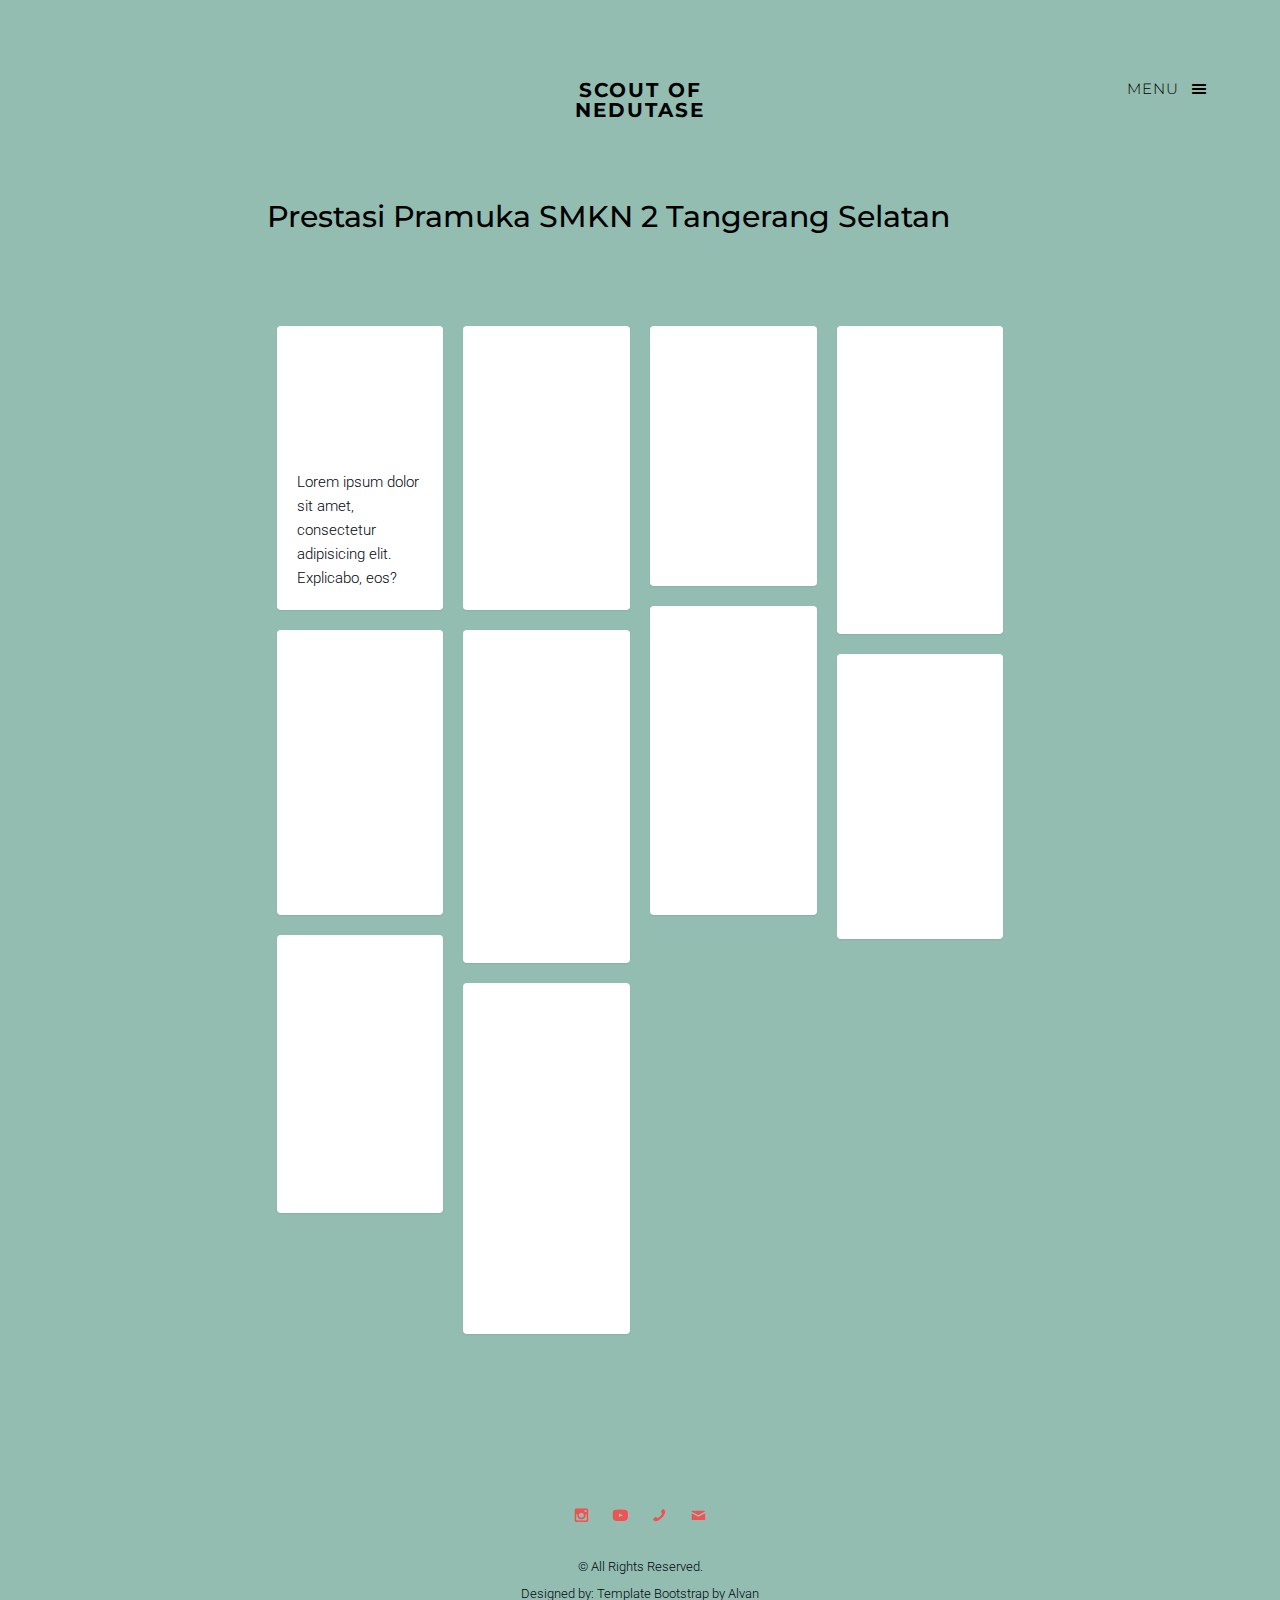
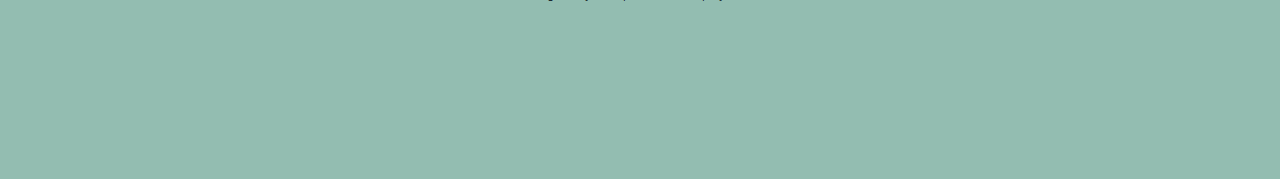
<file: Prestasi.html>
<!DOCTYPE html>
<!--[if lt IE 7]>      <html class="no-js lt-ie9 lt-ie8 lt-ie7"> <![endif]-->
<!--[if IE 7]>         <html class="no-js lt-ie9 lt-ie8"> <![endif]-->
<!--[if IE 8]>         <html class="no-js lt-ie9"> <![endif]-->
<!--[if gt IE 8]><!--> <html class="no-js"> <!--<![endif]-->
	<head>
	<meta charset="utf-8">
	<meta http-equiv="X-UA-Compatible" content="IE=edge">
	<title>Pramuka &mdash; Scout Of Nedutase</title>
	<meta name="viewport" content="width=device-width, initial-scale=1">
	<meta name="description" content="Free HTML5 Template by FREEHTML5.CO" />
	<meta name="keywords" content="free html5, free template, free bootstrap, html5, css3, mobile first, responsive" />
	<meta name="author" content="FREEHTML5.CO" />

  <!-- 
	//////////////////////////////////////////////////////

	FREE HTML5 TEMPLATE 
	DESIGNED & DEVELOPED by FREEHTML5.CO
		
	Website: 		http://freehtml5.co/
	Email: 			info@freehtml5.co
	Twitter: 		http://twitter.com/fh5co
	Facebook: 		https://www.facebook.com/fh5co

	//////////////////////////////////////////////////////
	 -->
 	<!-- Favicons -->

  <!-- Facebook and Twitter integration -->
	<meta property="og:title" content=""/>
	<meta property="og:image" content=""/>
	<meta property="og:url" content=""/>
	<meta property="og:site_name" content=""/>
	<meta property="og:description" content=""/>
	<meta name="twitter:title" content="" />
	<meta name="twitter:image" content="" />
	<meta name="twitter:url" content="" />
	<meta name="twitter:card" content="" />

	<!-- Place favicon.ico and apple-touch-icon.png in the root directory -->
	<link rel="shortcut icon" href="favicon.ico">
	<link rel="apple-touch-icon" href="apple-touch-icon.png">

	<!-- Google Webfonts -->
	<link href='http://fonts.googleapis.com/css?family=Roboto:400,300,100,500' rel='stylesheet' type='text/css'>
	<link href='https://fonts.googleapis.com/css?family=Montserrat:400,700' rel='stylesheet' type='text/css'>
	
	<!-- Animate.css -->
	<link rel="stylesheet" href="css/animate.css">
	<!-- Icomoon Icon Fonts-->
	<link rel="stylesheet" href="css/icomoon.css">
	<!-- Magnific Popup -->
	<link rel="stylesheet" href="css/magnific-popup.css">
	<!-- Salvattore -->
	<link rel="stylesheet" href="css/salvattore.css">
	<!-- Theme Style -->
	<link rel="stylesheet" href="css/style.css">
	<!-- Modernizr JS -->
	<script src="js/modernizr-2.6.2.min.js"></script>
	<!-- FOR IE9 below -->
	<!--[if lt IE 9]>
	<script src="js/respond.min.js"></script>
	<![endif]-->

	</head>
	<body>
		
	<div id="fh5co-offcanvass">
		<a href="#" class="fh5co-offcanvass-close js-fh5co-offcanvass-close">Menu <i class="icon-cross"></i> </a>
		<h1 class="fh5co-logo"><a class="navbar-brand" href="index.html">Scout Of Nedutase</a></h1>
		<ul>
			<li><a href="index.html">Home</a></li>
			<li><a href="about.html">About</a></li>
			<li><a href="contact.html">Contact</a></li>
			<li><a href="kegiatan.html">Kegiatan</a></li>
            <li class="active"><a href="Prestasi.html">Prestasi</a></li>
            <li><a href="pricing.html">Daftar Nama Alumni</a></li>
		</ul>
		<h3 class="fh5co-lead">Connect with us</h3>
			<li class="instagram"><a href="#"><i class="icon-instagram"></i></a>
				<a href="#" class="share-instagram" onclick="popUp=window.open
				('https://www.instagram.com/scoutofnedutase/', 'popupwindow', 'scrollbars=yes,height=300,width=550');popUp.focus();return false" 
				rel="nofollow" title="Bagikan ini"><span class="social_instagram"></span>Instagram</a>
		</li>
		</li>
			<li class="whatsapp"><a href="#"><i class="icon-phone"></i></a>
				<a href="#" class="share-whatsapp" onclick="popUp=window.open
				('https://api.whatsapp.com/send?phone=6285884806519', 'popupwindow', 'scrollbars=yes,height=300,width=550');popUp.focus();return false" 
				rel="nofollow" title="Bagikan ini"><span class="social_whatsapp"></span>Whatsapp</a>
		</li>
		<li class="youtube"><a href="#"><i class="icon-youtube"></i></a>
				<a href="#" class="share-youtube" onclick="popUp=window.open
				('https://www.youtube.com/results?search_query=scout+of+nedutase', 'popupwindow', 'scrollbars=yes,height=300,width=550');popUp.focus();return false" 
				rel="nofollow" title="Bagikan ini"><span class="social_youtube"></span>Youtube</a>
		</li>
		<li class="gmail"><a href="#"><i class="icon-mail"></i></a>
				<a href="mailto:alfanfauzan925@gmail.com" class="share-gmail" rel="nofollow" title="Bagikan ini"><span class="social_gmail"></span>Gmail</a>
			</li>
		</li>
	</li>
	</div>
	<header id="fh5co-header" role="banner">
		<div class="container">
			<div class="row">
				<div class="col-md-12">
					<a href="#" class="fh5co-menu-btn js-fh5co-menu-btn">Menu <i class="icon-menu"></i></a>
					<a class="navbar-brand" href="index.html">Scout Of Nedutase</a>
				</div>
			</div>
		</div>
	</header>
	<!-- END .header -->
	
	
	<div id="fh5co-main">
		<div class="container">
			<div class="row">
				<div class="col-md-8 col-md-offset-2">
					<h2>Prestasi Pramuka SMKN 2 Tangerang Selatan</h2>
					<div class="fh5co-spacer fh5co-spacer-sm"></div>
					<p>

        <div id="fh5co-board" data-columns>
        	<div class="item">
        		<div class="animate-box">
	        		<a href="images/img_1.webp" class="image-popup fh5co-board-img" title="Lorem ipsum dolor sit amet, consectetur adipisicing elit. Explicabo, eos?"><img src="images/img_1.webp" alt="Free HTML5 Bootstrap template"></a>
        		</div>
        		<div class="fh5co-desc">Lorem ipsum dolor sit amet, consectetur adipisicing elit. Explicabo, eos?</div>
        	</div>
        	<div class="item">
        		<div class="animate-box">
	        		<a href="images/img_2.webp" class="image-popup fh5co-board-img"><img src="images/img_2.webp" alt="Free HTML5 Bootstrap template"></a>
	        		<div class="fh5co-desc">Veniam voluptatum voluptas tempora debitis harum totam vitae hic quos.</div>
        		</div>
        	</div>
        	<div class="item">
        		<div class="animate-box">
	        		<a href="images/img_3.webp" class="image-popup fh5co-board-img"><img src="images/img_3.webp" alt="Free HTML5 Bootstrap template"></a>
	        		<div class="fh5co-desc">Optio commodi quod vitae, vel, officiis similique quaerat odit dicta.</div>
        		</div>
        	</div>
        	<div class="item">
        		<div class="animate-box">
	        		<a href="images/img_4.webp" class="image-popup fh5co-board-img"><img src="images/img_4.webp" alt="Free HTML5 Bootstrap template"></a>
	        		<div class="fh5co-desc">Dolore itaque deserunt sit, at exercitationem delectus, consequuntur quaerat sapiente.</div>
        		</div>
        	</div>
        	<div class="item">
        		<div class="animate-box">
	        		<a href="images/img_5.webp" class="image-popup fh5co-board-img"><img src="images/img_5.webp" alt="Free HTML5 Bootstrap template"></a>
	        		<div class="fh5co-desc">Tempora distinctio inventore, nisi excepturi pariatur tempore sit quasi animi.</div>
        		</div>
        	</div>
        	<div class="item">
        		<div class="animate-box">
	        		<a href="images/img_6.webp" class="image-popup fh5co-board-img"><img src="images/img_6.webp" alt="Free HTML5 Bootstrap template"></a>
	        		<div class="fh5co-desc">Sequi, eaque suscipit accusamus. Necessitatibus libero, unde a nesciunt repellendus!</div>
        		</div>
        	</div>
        	<div class="item">
        		<div class="animate-box">
	        		<a href="images/img_7.webp" class="image-popup fh5co-board-img"><img src="images/img_7.webp" alt="Free HTML5 Bootstrap template"></a>
	        		<div class="fh5co-desc">Necessitatibus distinctio eos ipsam cum hic temporibus assumenda deleniti, soluta.</div>
        		</div>
        	</div>
        	<div class="item">
        		<div class="animate-box">
	        		<a href="images/img_8.webp" class="image-popup fh5co-board-img"><img src="images/img_8.webp" alt="Free HTML5 Bootstrap template"></a>
	        		<div class="fh5co-desc">Debitis voluptatum est error nulla voluptate eum maiores animi quasi?</div>
        		</div>
        	</div>
        	<div class="item">
        		<div class="animate-box">
	        		<a href="images/img_9.webp class="image-popup fh5co-board-img"><img src="images/img_9.webp" alt="Free HTML5 Bootstrap template"></a>
	        		<div class="fh5co-desc">Maxime qui eius quisquam quidem quos unde consectetur accusamus adipisci!</div>
        		</div>
        	</div>
        	<div class="item">
        		<div class="animate-box">
	        		<a href="images/img_10.webp" class="image-popup fh5co-board-img"><img src="images/img_10.webp" alt="Free HTML5 Bootstrap template"></a>
	        		<div class="fh5co-desc">Deleniti aliquid, accusantium, consectetur harum eligendi vitae quaerat reiciendis sit?</div>
        		</div>
        	</div>
        </div>
        </div>
       </div>
	</div>

	<footer id="fh5co-footer">
		
		<div class="container">
			<div class="row row-padded">
				<div class="col-md-12 text-center">
					<p class="fh5co-social-icons">						
						<a href="#"><i class="icon-instagram"></i></a>
						<a href="#"><i class="icon-youtube"></i></a>
						<a href="#"><i class="icon-phone"></i></a>
						<a href="#"><i class="icon-mail"></i></a>
					</p>
					<p><small>&copy; All Rights Reserved. <br>Designed by: Template Bootstrap by Alvan
					</small></p>
				</div>
			</div>
		</div>
	</footer>


	<!-- jQuery -->
	<script src="js/jquery.min.js"></script>
	<!-- jQuery Easing -->
	<script src="js/jquery.easing.1.3.js"></script>
	<!-- Bootstrap -->
	<script src="js/bootstrap.min.js"></script>
	<!-- Waypoints -->
	<script src="js/jquery.waypoints.min.js"></script>
	<!-- Magnific Popup -->
	<script src="js/jquery.magnific-popup.min.js"></script>
	<!-- Salvattore -->
	<script src="js/salvattore.min.js"></script>
	<!-- Main JS -->
	<script src="js/main.js"></script>

	

	
	</body>
</html>
</file>
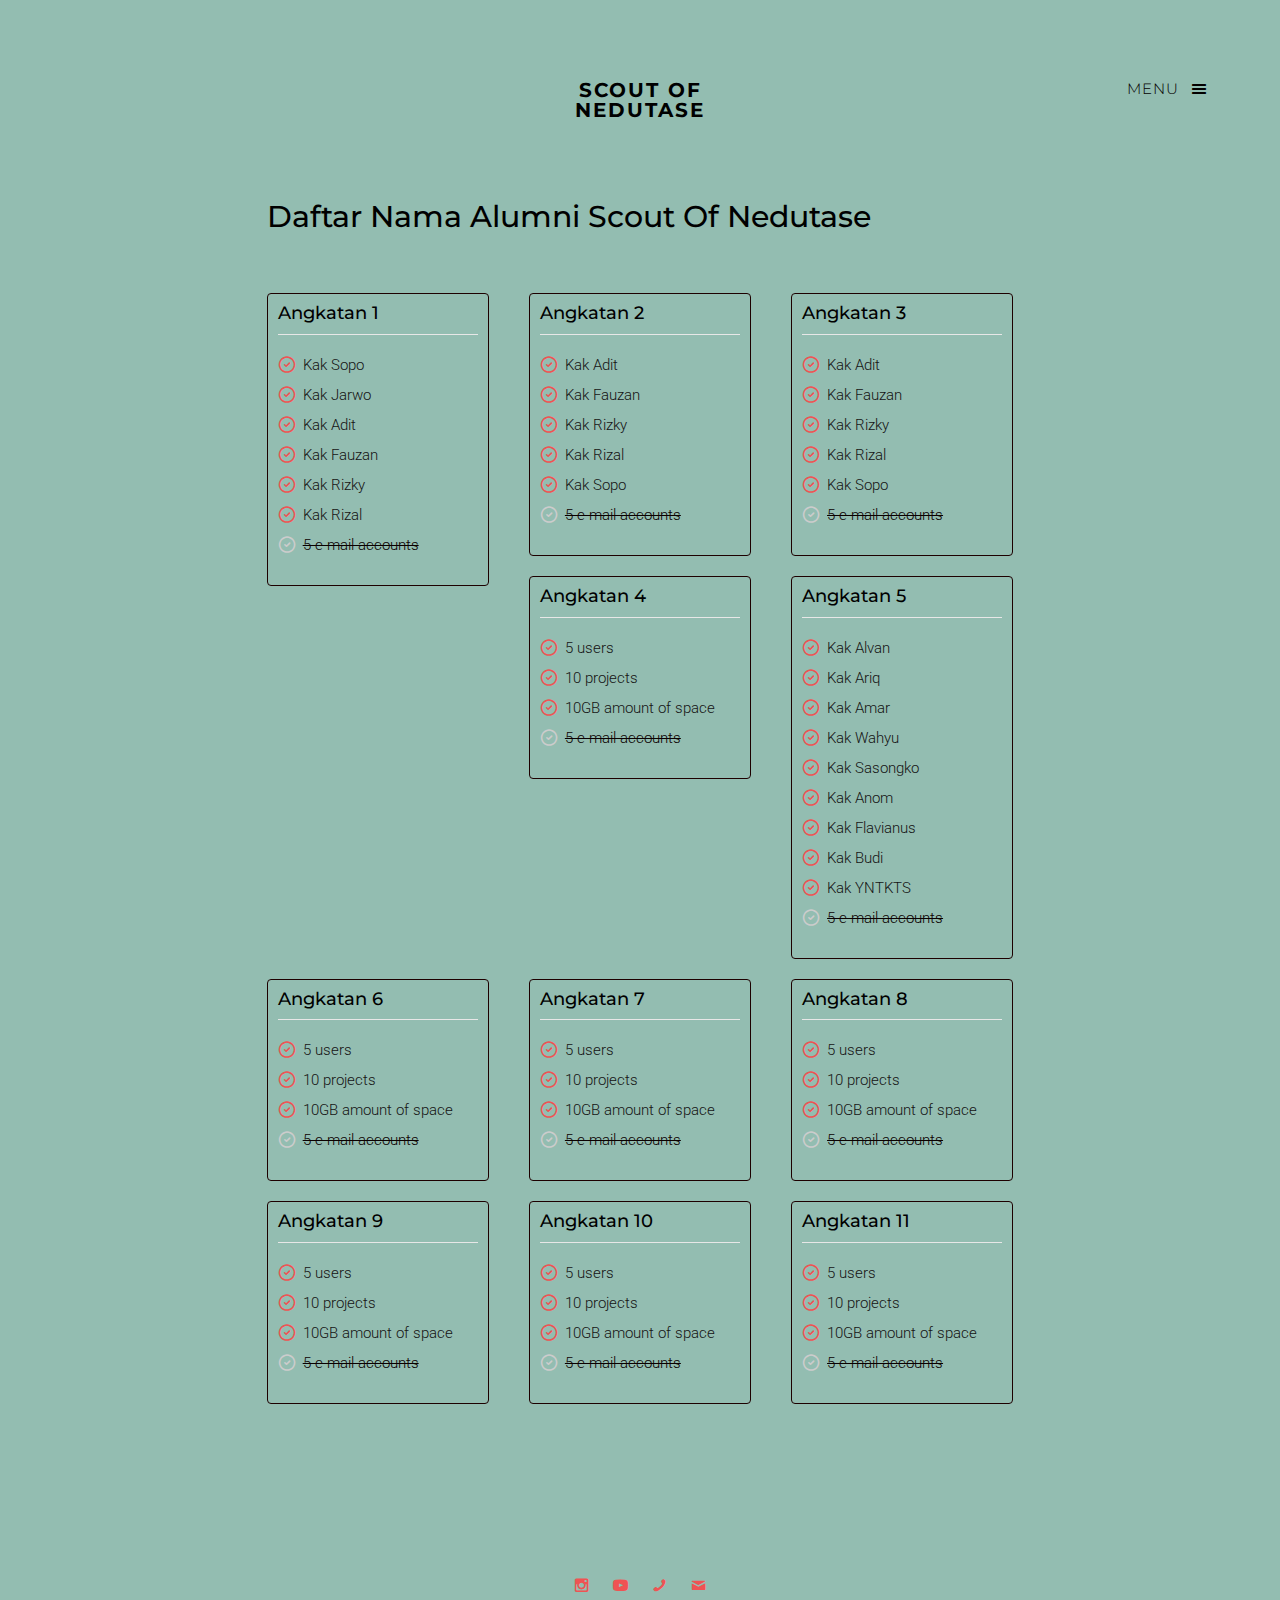
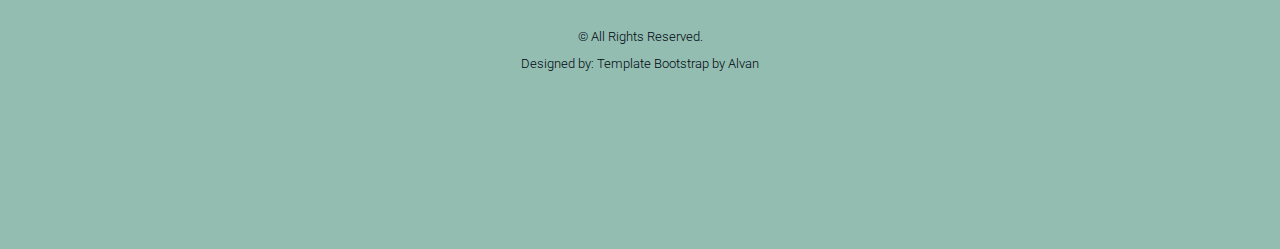
<file: pricing.html>
<!DOCTYPE html>
<!--[if lt IE 7]>      <html class="no-js lt-ie9 lt-ie8 lt-ie7"> <![endif]-->
<!--[if IE 7]>         <html class="no-js lt-ie9 lt-ie8"> <![endif]-->
<!--[if IE 8]>         <html class="no-js lt-ie9"> <![endif]-->
<!--[if gt IE 8]><!--> <html class="no-js"> <!--<![endif]-->
	<head>
	<meta charset="utf-8">
	<meta http-equiv="X-UA-Compatible" content="IE=edge">
	<title>Pramuka &mdash; Scout Of Nedutase</title>
	<meta name="viewport" content="width=device-width, initial-scale=1">
	<meta name="description" content="Free HTML5 Template by FREEHTML5.CO" />
	<meta name="keywords" content="free html5, free template, free bootstrap, html5, css3, mobile first, responsive" />
	<meta name="author" content="FREEHTML5.CO" />

  <!-- 
	//////////////////////////////////////////////////////

	FREE HTML5 TEMPLATE 
	DESIGNED & DEVELOPED by FREEHTML5.CO
		
	Website: 		http://freehtml5.co/
	Email: 			info@freehtml5.co
	Twitter: 		http://twitter.com/fh5co
	Facebook: 		https://www.facebook.com/fh5co

	//////////////////////////////////////////////////////
	 -->

  <!-- Facebook and Twitter integration -->
	<meta property="og:title" content=""/>
	<meta property="og:image" content=""/>
	<meta property="og:url" content=""/>
	<meta property="og:site_name" content=""/>
	<meta property="og:description" content=""/>
	<meta name="twitter:title" content="" />
	<meta name="twitter:image" content="" />
	<meta name="twitter:url" content="" />
	<meta name="twitter:card" content="" />

	<!-- Place favicon.ico and apple-touch-icon.png in the root directory -->
	<link rel="shortcut icon" href="favicon.ico">

	<!-- Google Webfonts -->
	<link href='http://fonts.googleapis.com/css?family=Roboto:400,300,100,500' rel='stylesheet' type='text/css'>
	<link href='https://fonts.googleapis.com/css?family=Montserrat:400,700' rel='stylesheet' type='text/css'>
	
	<!-- Animate.css -->
	<link rel="stylesheet" href="css/animate.css">
	<!-- Icomoon Icon Fonts-->
	<link rel="stylesheet" href="css/icomoon.css">
	<!-- Magnific Popup -->
	<link rel="stylesheet" href="css/magnific-popup.css">
	<!-- Salvattore -->
	<link rel="stylesheet" href="css/salvattore.css">
	<!-- Theme Style -->
	<link rel="stylesheet" href="css/style.css">
	<!-- Modernizr JS -->
	<script src="js/modernizr-2.6.2.min.js"></script>
	<!-- FOR IE9 below -->
	<!--[if lt IE 9]>
	<script src="js/respond.min.js"></script>
	<![endif]-->

	</head>
	<body>
		
	<div id="fh5co-offcanvass">
		<a href="#" class="fh5co-offcanvass-close js-fh5co-offcanvass-close">Menu <i class="icon-cross"></i> </a>
		<h1 class="fh5co-logo"><a class="navbar-brand" href="index.html">Scout Of Nedutase</a></h1>
		<ul>
			<li><a href="index.html">Home</a></li>
			<li><a href="about.html">About</a></li>
			<li><a href="contact.html">Contact</a></li>
			<li><a href="kegiatan.html">Kegiatan</a></li>
			<li><a href="Prestasi.html">Prestasi</a></li>
			<li class="active"><a href="pricing.html">Daftar Nama Alumni</a></li>
		</ul>
		<h3 class="fh5co-lead">Connect with us</h3>
		<li class="instagram"><a href="#"><i class="icon-instagram"></i></a>
			<a href="#" class="share-instagram" onclick="popUp=window.open
			('https://www.instagram.com/scoutofnedutase/', 'popupwindow', 'scrollbars=yes,height=300,width=550');popUp.focus();return false" 
			rel="nofollow" title="Bagikan ini"><span class="social_instagram"></span>Instagram</a>
		</li>
		<li class="whatsapp"><a href="#"><i class="icon-phone"></i></a>
			<a href="#" class="share-whatsapp" onclick="popUp=window.open
			('https://api.whatsapp.com/send?phone=6285884806519', 'popupwindow', 'scrollbars=yes,height=300,width=550');popUp.focus();return false" 
			rel="nofollow" title="Bagikan ini"><span class="social_whatsapp"></span>Whatsapp</a>
		</li>
		<li class="youtube"><a href="#"><i class="icon-youtube"></i></a>
			<a href="#" class="share-youtube" onclick="popUp=window.open
			('https://www.youtube.com/results?search_query=scout+of+nedutase', 'popupwindow', 'scrollbars=yes,height=300,width=550');popUp.focus();return false" 
			rel="nofollow" title="Bagikan ini"><span class="social_youtube"></span>Youtube</a>
		</li>
		<li class="gmail"><a href="#"><i class="icon-mail"></i></a>
			<a href="mailto:alfanfauzan925@gmail.com" class="share-gmail" rel="nofollow" title="Bagikan ini"><span class="social_gmail"></span>Gmail</a>
		</li>
		</li>
		</li>
	</div>
	<header id="fh5co-header" role="banner">
		<div class="container">
			<div class="row">
				<div class="col-md-12">
					<a href="#" class="fh5co-menu-btn js-fh5co-menu-btn">Menu <i class="icon-menu"></i></a>
					<a class="navbar-brand" href="index.html">Scout Of Nedutase</a>		
				</div>
			</div>
		</div>
	</header>
	<!-- END .header -->
	
	
	<div id="fh5co-main">
		<div class="container">
			<div class="row">
				<div class="col-md-8 col-md-offset-2">
					<h2>Daftar Nama Alumni Scout Of Nedutase</h2>
					<div class="fh5co-spacer fh5co-spacer-sm"></div>
					<div class="row">
						<div class="col-md-4">
							<div class="fh5co-pricing-table">
								<h3>Angkatan 1</h3>
								<ul class="fh5co-list-check">
									<li class="fh5co-include">Kak Sopo</li>
									<li class="fh5co-include">Kak Jarwo</li>
									<li class="fh5co-include">Kak Adit</li>
									<li class="fh5co-include">Kak Fauzan</li>
									<li class="fh5co-include">Kak Rizky</li>
									<li class="fh5co-include">Kak Rizal</li>
									<li>5 e-mail accounts</li>
								</ul>
							</div>
					    </div>
						<div class="col-md-4">
							<div class="fh5co-pricing-table">
								<h3>Angkatan 2</h3>
								<ul class="fh5co-list-check">
									<li class="fh5co-include">Kak Adit</li>
									<li class="fh5co-include">Kak Fauzan</li>
									<li class="fh5co-include">Kak Rizky</li>
									<li class="fh5co-include">Kak Rizal</li>
									<li class="fh5co-include">Kak Sopo</li>
									<li>5 e-mail accounts</li>
								</ul>
							</div>
						</div>
						<div class="col-md-4">
							<div class="fh5co-pricing-table">
								<h3>Angkatan 3</h3>
								<ul class="fh5co-list-check">
									<li class="fh5co-include">Kak Adit</li>
									<li class="fh5co-include">Kak Fauzan</li>
									<li class="fh5co-include">Kak Rizky</li>
									<li class="fh5co-include">Kak Rizal</li>
									<li class="fh5co-include">Kak Sopo</li>
									<li>5 e-mail accounts</li>
								</ul>
							</div>
					    </div>
						<div class="col-md-4">
							<div class="fh5co-pricing-table">
								<h3>Angkatan 4</h3>
								<ul class="fh5co-list-check">
									<li class="fh5co-include">5 users</li>
									<li class="fh5co-include">10 projects</li>
									<li class="fh5co-include">10GB amount of space</li>
									<li>5 e-mail accounts</li>
								</ul>
							</div>
					    </div>
						<div class="col-md-4">
							<div class="fh5co-pricing-table">
								<h3>Angkatan 5</h3>
								<ul class="fh5co-list-check">
									<li class="fh5co-include">Kak Alvan</li>
									<li class="fh5co-include">Kak Ariq</li>
									<li class="fh5co-include">Kak Amar</li>
									<li class="fh5co-include">Kak Wahyu</li>
									<li class="fh5co-include">Kak Sasongko</li>
									<li class="fh5co-include">Kak Anom</li>
									<li class="fh5co-include">Kak Flavianus</li>
									<li class="fh5co-include">Kak Budi</li>
									<li class="fh5co-include">Kak YNTKTS</li>
									<li>5 e-mail accounts</li>
								</ul>
							</div>
					    </div>
						<div class="col-md-4">
							<div class="fh5co-pricing-table">
								<h3>Angkatan 6</h3>
								<ul class="fh5co-list-check">
									<li class="fh5co-include">5 users</li>
									<li class="fh5co-include">10 projects</li>
									<li class="fh5co-include">10GB amount of space</li>
									<li>5 e-mail accounts</li>
								</ul>
							</div>
					    </div>
						<div class="col-md-4">
							<div class="fh5co-pricing-table">
								<h3>Angkatan 7</h3>
								<ul class="fh5co-list-check">
									<li class="fh5co-include">5 users</li>
									<li class="fh5co-include">10 projects</li>
									<li class="fh5co-include">10GB amount of space</li>
									<li>5 e-mail accounts</li>
								</ul>
							</div>
					    </div>
						<div class="col-md-4">
							<div class="fh5co-pricing-table">
								<h3>Angkatan 8</h3>
								<ul class="fh5co-list-check">
									<li class="fh5co-include">5 users</li>
									<li class="fh5co-include">10 projects</li>
									<li class="fh5co-include">10GB amount of space</li>
									<li>5 e-mail accounts</li>
								</ul>
							</div>
					    </div>
						<div class="col-md-4">
							<div class="fh5co-pricing-table">
								<h3>Angkatan 9</h3>
								<ul class="fh5co-list-check">
									<li class="fh5co-include">5 users</li>
									<li class="fh5co-include">10 projects</li>
									<li class="fh5co-include">10GB amount of space</li>
									<li>5 e-mail accounts</li>
								</ul>
							</div>
					    </div>
						<div class="col-md-4">
							<div class="fh5co-pricing-table">
								<h3>Angkatan 10</h3>
								<ul class="fh5co-list-check">
									<li class="fh5co-include">5 users</li>
									<li class="fh5co-include">10 projects</li>
									<li class="fh5co-include">10GB amount of space</li>
									<li>5 e-mail accounts</li>
								</ul>
							</div>
					    </div>
						<div class="col-md-4">
							<div class="fh5co-pricing-table">
								<h3>Angkatan 11</h3>
								<ul class="fh5co-list-check">
									<li class="fh5co-include">5 users</li>
									<li class="fh5co-include">10 projects</li>
									<li class="fh5co-include">10GB amount of space</li>
									<li>5 e-mail accounts</li>
								</ul>
							</div>
					    </div>							
				     </div>	
                 </div>
              </div>
	      </div>

	<footer id="fh5co-footer">
		
		<div class="container">
			<div class="row row-padded">
				<div class="col-md-12 text-center">
					<p class="fh5co-social-icons">						
						<a href="#"><i class="icon-instagram"></i></a>
						<a href="#"><i class="icon-youtube"></i></a>
						<a href="#"><i class="icon-phone"></i></a>
						<a href="#"><i class="icon-mail"></i></a>
					</p>
					<p><small>&copy; All Rights Reserved. <br>Designed by: Template Bootstrap by Alvan
					</small></p>

				</div>
			</div>
		</div>
	</footer>


	<!-- jQuery -->
	<script src="js/jquery.min.js"></script>
	<!-- jQuery Easing -->
	<script src="js/jquery.easing.1.3.js"></script>
	<!-- Bootstrap -->
	<script src="js/bootstrap.min.js"></script>
	<!-- Waypoints -->
	<script src="js/jquery.waypoints.min.js"></script>
	<!-- Magnific Popup -->
	<script src="js/jquery.magnific-popup.min.js"></script>
	<!-- Salvattore -->
	<script src="js/salvattore.min.js"></script>
	<!-- Main JS -->
	<script src="js/main.js"></script>

	

	
	</body>
</html>
</file>
<file: css/icomoon.css>
@font-face {
	font-family: 'icomoon';
	src:url('../fonts/icomoon/icomoon.eot?srf3rx');
	src:url('../fonts/icomoon/icomoon.eot?srf3rx#iefix') format('embedded-opentype'),
		url('../fonts/icomoon/icomoon.ttf?srf3rx') format('truetype'),
		url('../fonts/icomoon/icomoon.woff?srf3rx') format('woff'),
		url('../fonts/icomoon/icomoon.svg?srf3rx#icomoon') format('svg');
	font-weight: normal;
	font-style: normal;
}

[class^="icon-"], [class*=" icon-"] {
	font-family: 'icomoon';
	speak: none;
	font-style: normal;
	font-weight: normal;
	font-variant: normal;
	text-transform: none;
	line-height: 1;

	/* Better Font Rendering =========== */
	-webkit-font-smoothing: antialiased;
	-moz-osx-font-smoothing: grayscale;
}

.icon-add-to-list:before {
	content: "\e600";
}
.icon-classic-computer:before {
	content: "\e601";
}
.icon-controller-fast-backward:before {
	content: "\e602";
}
.icon-creative-commons-attribution:before {
	content: "\e603";
}
.icon-creative-commons-noderivs:before {
	content: "\e604";
}
.icon-creative-commons-noncommercial-eu:before {
	content: "\e605";
}
.icon-creative-commons-noncommercial-us:before {
	content: "\e606";
}
.icon-creative-commons-public-domain:before {
	content: "\e607";
}
.icon-creative-commons-remix:before {
	content: "\e608";
}
.icon-creative-commons-share:before {
	content: "\e609";
}
.icon-creative-commons-sharealike:before {
	content: "\e60a";
}
.icon-creative-commons:before {
	content: "\e60b";
}
.icon-document-landscape:before {
	content: "\e60c";
}
.icon-remove-user:before {
	content: "\e60d";
}
.icon-warning:before {
	content: "\e60e";
}
.icon-arrow-bold-down:before {
	content: "\e60f";
}
.icon-arrow-bold-left:before {
	content: "\e610";
}
.icon-arrow-bold-right:before {
	content: "\e611";
}
.icon-arrow-bold-up:before {
	content: "\e612";
}
.icon-arrow-down:before {
	content: "\e613";
}
.icon-arrow-left:before {
	content: "\e614";
}
.icon-arrow-long-down:before {
	content: "\e615";
}
.icon-arrow-long-left:before {
	content: "\e616";
}
.icon-arrow-long-right:before {
	content: "\e617";
}
.icon-arrow-long-up:before {
	content: "\e618";
}
.icon-arrow-right:before {
	content: "\e619";
}
.icon-arrow-up:before {
	content: "\e61a";
}
.icon-arrow-with-circle-down:before {
	content: "\e61b";
}
.icon-arrow-with-circle-left:before {
	content: "\e61c";
}
.icon-arrow-with-circle-right:before {
	content: "\e61d";
}
.icon-arrow-with-circle-up:before {
	content: "\e61e";
}
.icon-bookmark:before {
	content: "\e61f";
}
.icon-bookmarks:before {
	content: "\e620";
}
.icon-chevron-down:before {
	content: "\e621";
}
.icon-chevron-left:before {
	content: "\e622";
}
.icon-chevron-right:before {
	content: "\e623";
}
.icon-chevron-small-down:before {
	content: "\e624";
}
.icon-chevron-small-left:before {
	content: "\e625";
}
.icon-chevron-small-right:before {
	content: "\e626";
}
.icon-chevron-small-up:before {
	content: "\e627";
}
.icon-chevron-thin-down:before {
	content: "\e628";
}
.icon-chevron-thin-left:before {
	content: "\e629";
}
.icon-chevron-thin-right:before {
	content: "\e62a";
}
.icon-chevron-thin-up:before {
	content: "\e62b";
}
.icon-chevron-up:before {
	content: "\e62c";
}
.icon-chevron-with-circle-down:before {
	content: "\e62d";
}
.icon-chevron-with-circle-left:before {
	content: "\e62e";
}
.icon-chevron-with-circle-right:before {
	content: "\e62f";
}
.icon-chevron-with-circle-up:before {
	content: "\e630";
}
.icon-cloud:before {
	content: "\e631";
}
.icon-controller-fast-forward:before {
	content: "\e632";
}
.icon-controller-jump-to-start:before {
	content: "\e633";
}
.icon-controller-next:before {
	content: "\e634";
}
.icon-controller-paus:before {
	content: "\e635";
}
.icon-controller-play:before {
	content: "\e636";
}
.icon-controller-record:before {
	content: "\e637";
}
.icon-controller-stop:before {
	content: "\e638";
}
.icon-controller-volume:before {
	content: "\e639";
}
.icon-dot-single:before {
	content: "\e63a";
}
.icon-dots-three-horizontal:before {
	content: "\e63b";
}
.icon-dots-three-vertical:before {
	content: "\e63c";
}
.icon-dots-two-horizontal:before {
	content: "\e63d";
}
.icon-dots-two-vertical:before {
	content: "\e63e";
}
.icon-download:before {
	content: "\e63f";
}
.icon-emoji-flirt:before {
	content: "\e640";
}
.icon-flow-branch:before {
	content: "\e641";
}
.icon-flow-cascade:before {
	content: "\e642";
}
.icon-flow-line:before {
	content: "\e643";
}
.icon-flow-parallel:before {
	content: "\e644";
}
.icon-flow-tree:before {
	content: "\e645";
}
.icon-install:before {
	content: "\e646";
}
.icon-layers:before {
	content: "\e647";
}
.icon-open-book:before {
	content: "\e648";
}
.icon-resize-100:before {
	content: "\e649";
}
.icon-resize-full-screen:before {
	content: "\e64a";
}
.icon-save:before {
	content: "\e64b";
}
.icon-select-arrows:before {
	content: "\e64c";
}
.icon-sound-mute:before {
	content: "\e64d";
}
.icon-sound:before {
	content: "\e64e";
}
.icon-trash:before {
	content: "\e64f";
}
.icon-triangle-down:before {
	content: "\e650";
}
.icon-triangle-left:before {
	content: "\e651";
}
.icon-triangle-right:before {
	content: "\e652";
}
.icon-triangle-up:before {
	content: "\e653";
}
.icon-uninstall:before {
	content: "\e654";
}
.icon-upload-to-cloud:before {
	content: "\e655";
}
.icon-upload:before {
	content: "\e656";
}
.icon-add-user:before {
	content: "\e657";
}
.icon-address:before {
	content: "\e658";
}
.icon-adjust:before {
	content: "\e659";
}
.icon-air:before {
	content: "\e65a";
}
.icon-aircraft-landing:before {
	content: "\e65b";
}
.icon-aircraft-take-off:before {
	content: "\e65c";
}
.icon-aircraft:before {
	content: "\e65d";
}
.icon-align-bottom:before {
	content: "\e65e";
}
.icon-align-horizontal-middle:before {
	content: "\e65f";
}
.icon-align-left:before {
	content: "\e660";
}
.icon-align-right:before {
	content: "\e661";
}
.icon-align-top:before {
	content: "\e662";
}
.icon-align-vertical-middle:before {
	content: "\e663";
}
.icon-archive:before {
	content: "\e664";
}
.icon-area-graph:before {
	content: "\e665";
}
.icon-attachment:before {
	content: "\e666";
}
.icon-awareness-ribbon:before {
	content: "\e667";
}
.icon-back-in-time:before {
	content: "\e668";
}
.icon-back:before {
	content: "\e669";
}
.icon-bar-graph:before {
	content: "\e66a";
}
.icon-battery:before {
	content: "\e66b";
}
.icon-beamed-note:before {
	content: "\e66c";
}
.icon-bell:before {
	content: "\e66d";
}
.icon-blackboard:before {
	content: "\e66e";
}
.icon-block:before {
	content: "\e66f";
}
.icon-book:before {
	content: "\e670";
}
.icon-bowl:before {
	content: "\e671";
}
.icon-box:before {
	content: "\e672";
}
.icon-briefcase:before {
	content: "\e673";
}
.icon-browser:before {
	content: "\e674";
}
.icon-brush:before {
	content: "\e675";
}
.icon-bucket:before {
	content: "\e676";
}
.icon-cake:before {
	content: "\e677";
}
.icon-calculator:before {
	content: "\e678";
}
.icon-calendar:before {
	content: "\e679";
}
.icon-camera:before {
	content: "\e67a";
}
.icon-ccw:before {
	content: "\e67b";
}
.icon-chat:before {
	content: "\e67c";
}
.icon-check:before {
	content: "\e67d";
}
.icon-circle-with-cross:before {
	content: "\e67e";
}
.icon-circle-with-minus:before {
	content: "\e67f";
}
.icon-circle-with-plus:before {
	content: "\e680";
}
.icon-circle:before {
	content: "\e681";
}
.icon-circular-graph:before {
	content: "\e682";
}
.icon-clapperboard:before {
	content: "\e683";
}
.icon-clipboard:before {
	content: "\e684";
}
.icon-clock:before {
	content: "\e685";
}
.icon-code:before {
	content: "\e686";
}
.icon-cog:before {
	content: "\e687";
}
.icon-colours:before {
	content: "\e688";
}
.icon-compass:before {
	content: "\e689";
}
.icon-copy:before {
	content: "\e68a";
}
.icon-credit-card:before {
	content: "\e68b";
}
.icon-credit:before {
	content: "\e68c";
}
.icon-cross:before {
	content: "\e68d";
}
.icon-cup:before {
	content: "\e68e";
}
.icon-cw:before {
	content: "\e68f";
}
.icon-cycle:before {
	content: "\e690";
}
.icon-database:before {
	content: "\e691";
}
.icon-dial-pad:before {
	content: "\e692";
}
.icon-direction:before {
	content: "\e693";
}
.icon-document:before {
	content: "\e694";
}
.icon-documents:before {
	content: "\e695";
}
.icon-drink:before {
	content: "\e696";
}
.icon-drive:before {
	content: "\e697";
}
.icon-drop:before {
	content: "\e698";
}
.icon-edit:before {
	content: "\e699";
}
.icon-email:before {
	content: "\e69a";
}
.icon-emoji-happy:before {
	content: "\e69b";
}
.icon-emoji-neutral:before {
	content: "\e69c";
}
.icon-emoji-sad:before {
	content: "\e69d";
}
.icon-erase:before {
	content: "\e69e";
}
.icon-eraser:before {
	content: "\e69f";
}
.icon-export:before {
	content: "\e6a0";
}
.icon-eye:before {
	content: "\e6a1";
}
.icon-feather:before {
	content: "\e6a2";
}
.icon-flag:before {
	content: "\e6a3";
}
.icon-flash:before {
	content: "\e6a4";
}
.icon-flashlight:before {
	content: "\e6a5";
}
.icon-flat-brush:before {
	content: "\e6a6";
}
.icon-folder-images:before {
	content: "\e6a7";
}
.icon-folder-music:before {
	content: "\e6a8";
}
.icon-folder-video:before {
	content: "\e6a9";
}
.icon-folder:before {
	content: "\e6aa";
}
.icon-forward:before {
	content: "\e6ab";
}
.icon-funnel:before {
	content: "\e6ac";
}
.icon-game-controller:before {
	content: "\e6ad";
}
.icon-gauge:before {
	content: "\e6ae";
}
.icon-globe:before {
	content: "\e6af";
}
.icon-graduation-cap:before {
	content: "\e6b0";
}
.icon-grid:before {
	content: "\e6b1";
}
.icon-hair-cross:before {
	content: "\e6b2";
}
.icon-hand:before {
	content: "\e6b3";
}
.icon-heart-outlined:before {
	content: "\e6b4";
}
.icon-heart:before {
	content: "\e6b5";
}
.icon-help-with-circle:before {
	content: "\e6b6";
}
.icon-help:before {
	content: "\e6b7";
}
.icon-home:before {
	content: "\e6b8";
}
.icon-hour-glass:before {
	content: "\e6b9";
}
.icon-image-inverted:before {
	content: "\e6ba";
}
.icon-image:before {
	content: "\e6bb";
}
.icon-images:before {
	content: "\e6bc";
}
.icon-inbox:before {
	content: "\e6bd";
}
.icon-infinity:before {
	content: "\e6be";
}
.icon-info-with-circle:before {
	content: "\e6bf";
}
.icon-info:before {
	content: "\e6c0";
}
.icon-key:before {
	content: "\e6c1";
}
.icon-keyboard:before {
	content: "\e6c2";
}
.icon-lab-flask:before {
	content: "\e6c3";
}
.icon-landline:before {
	content: "\e6c4";
}
.icon-language:before {
	content: "\e6c5";
}
.icon-laptop:before {
	content: "\e6c6";
}
.icon-leaf:before {
	content: "\e6c7";
}
.icon-level-down:before {
	content: "\e6c8";
}
.icon-level-up:before {
	content: "\e6c9";
}
.icon-lifebuoy:before {
	content: "\e6ca";
}
.icon-light-bulb:before {
	content: "\e6cb";
}
.icon-light-down:before {
	content: "\e6cc";
}
.icon-light-up:before {
	content: "\e6cd";
}
.icon-line-graph:before {
	content: "\e6ce";
}
.icon-link:before {
	content: "\e6cf";
}
.icon-list:before {
	content: "\e6d0";
}
.icon-location-pin:before {
	content: "\e6d1";
}
.icon-location:before {
	content: "\e6d2";
}
.icon-lock-open:before {
	content: "\e6d3";
}
.icon-lock:before {
	content: "\e6d4";
}
.icon-log-out:before {
	content: "\e6d5";
}
.icon-login:before {
	content: "\e6d6";
}
.icon-loop:before {
	content: "\e6d7";
}
.icon-magnet:before {
	content: "\e6d8";
}
.icon-magnifying-glass:before {
	content: "\e6d9";
}
.icon-mail:before {
	content: "\e6da";
}
.icon-man:before {
	content: "\e6db";
}
.icon-map:before {
	content: "\e6dc";
}
.icon-mask:before {
	content: "\e6dd";
}
.icon-medal:before {
	content: "\e6de";
}
.icon-megaphone:before {
	content: "\e6df";
}
.icon-menu:before {
	content: "\e6e0";
}
.icon-message:before {
	content: "\e6e1";
}
.icon-mic:before {
	content: "\e6e2";
}
.icon-minus:before {
	content: "\e6e3";
}
.icon-mobile:before {
	content: "\e6e4";
}
.icon-modern-mic:before {
	content: "\e6e5";
}
.icon-moon:before {
	content: "\e6e6";
}
.icon-mouse:before {
	content: "\e6e7";
}
.icon-music:before {
	content: "\e6e8";
}
.icon-network:before {
	content: "\e6e9";
}
.icon-new-message:before {
	content: "\e6ea";
}
.icon-new:before {
	content: "\e6eb";
}
.icon-news:before {
	content: "\e6ec";
}
.icon-note:before {
	content: "\e6ed";
}
.icon-notification:before {
	content: "\e6ee";
}
.icon-old-mobile:before {
	content: "\e6ef";
}
.icon-old-phone:before {
	content: "\e6f0";
}
.icon-palette:before {
	content: "\e6f1";
}
.icon-paper-plane:before {
	content: "\e6f2";
}
.icon-pencil:before {
	content: "\e6f3";
}
.icon-phone:before {
	content: "\e6f4";
}
.icon-pie-chart:before {
	content: "\e6f5";
}
.icon-pin:before {
	content: "\e6f6";
}
.icon-plus:before {
	content: "\e6f7";
}
.icon-popup:before {
	content: "\e6f8";
}
.icon-power-plug:before {
	content: "\e6f9";
}
.icon-price-ribbon:before {
	content: "\e6fa";
}
.icon-price-tag:before {
	content: "\e6fb";
}
.icon-print:before {
	content: "\e6fc";
}
.icon-progress-empty:before {
	content: "\e6fd";
}
.icon-progress-full:before {
	content: "\e6fe";
}
.icon-progress-one:before {
	content: "\e6ff";
}
.icon-progress-two:before {
	content: "\e700";
}
.icon-publish:before {
	content: "\e701";
}
.icon-quote:before {
	content: "\e702";
}
.icon-radio:before {
	content: "\e703";
}
.icon-reply-all:before {
	content: "\e704";
}
.icon-reply:before {
	content: "\e705";
}
.icon-retweet:before {
	content: "\e706";
}
.icon-rocket:before {
	content: "\e707";
}
.icon-round-brush:before {
	content: "\e708";
}
.icon-rss:before {
	content: "\e709";
}
.icon-ruler:before {
	content: "\e70a";
}
.icon-scissors:before {
	content: "\e70b";
}
.icon-share-alternitive:before {
	content: "\e70c";
}
.icon-share:before {
	content: "\e70d";
}
.icon-shareable:before {
	content: "\e70e";
}
.icon-shield:before {
	content: "\e70f";
}
.icon-shop:before {
	content: "\e710";
}
.icon-shopping-bag:before {
	content: "\e711";
}
.icon-shopping-basket:before {
	content: "\e712";
}
.icon-shopping-cart:before {
	content: "\e713";
}
.icon-shuffle:before {
	content: "\e714";
}
.icon-signal:before {
	content: "\e715";
}
.icon-sound-mix:before {
	content: "\e716";
}
.icon-sports-club:before {
	content: "\e717";
}
.icon-spreadsheet:before {
	content: "\e718";
}
.icon-squared-cross:before {
	content: "\e719";
}
.icon-squared-minus:before {
	content: "\e71a";
}
.icon-squared-plus:before {
	content: "\e71b";
}
.icon-star-outlined:before {
	content: "\e71c";
}
.icon-star:before {
	content: "\e71d";
}
.icon-stopwatch:before {
	content: "\e71e";
}
.icon-suitcase:before {
	content: "\e71f";
}
.icon-swap:before {
	content: "\e720";
}
.icon-sweden:before {
	content: "\e721";
}
.icon-switch:before {
	content: "\e722";
}
.icon-tablet:before {
	content: "\e723";
}
.icon-tag:before {
	content: "\e724";
}
.icon-text-document-inverted:before {
	content: "\e725";
}
.icon-text-document:before {
	content: "\e726";
}
.icon-text:before {
	content: "\e727";
}
.icon-thermometer:before {
	content: "\e728";
}
.icon-thumbs-down:before {
	content: "\e729";
}
.icon-thumbs-up:before {
	content: "\e72a";
}
.icon-thunder-cloud:before {
	content: "\e72b";
}
.icon-ticket:before {
	content: "\e72c";
}
.icon-time-slot:before {
	content: "\e72d";
}
.icon-tools:before {
	content: "\e72e";
}
.icon-traffic-cone:before {
	content: "\e72f";
}
.icon-tree:before {
	content: "\e730";
}
.icon-trophy:before {
	content: "\e731";
}
.icon-tv:before {
	content: "\e732";
}
.icon-typing:before {
	content: "\e733";
}
.icon-unread:before {
	content: "\e734";
}
.icon-untag:before {
	content: "\e735";
}
.icon-user:before {
	content: "\e736";
}
.icon-users:before {
	content: "\e737";
}
.icon-v-card:before {
	content: "\e738";
}
.icon-video:before {
	content: "\e739";
}
.icon-vinyl:before {
	content: "\e73a";
}
.icon-voicemail:before {
	content: "\e73b";
}
.icon-wallet:before {
	content: "\e73c";
}
.icon-water:before {
	content: "\e73d";
}
.icon-px-with-circle:before {
	content: "\e73e";
}
.icon-px:before {
	content: "\e73f";
}
.icon-basecamp:before {
	content: "\e740";
}
.icon-behance:before {
	content: "\e741";
}
.icon-creative-cloud:before {
	content: "\e742";
}
.icon-dropbox:before {
	content: "\e743";
}
.icon-evernote:before {
	content: "\e744";
}
.icon-flattr:before {
	content: "\e745";
}
.icon-foursquare:before {
	content: "\e746";
}
.icon-google-drive:before {
	content: "\e747";
}
.icon-google-hangouts:before {
	content: "\e748";
}
.icon-grooveshark:before {
	content: "\e749";
}
.icon-icloud:before {
	content: "\e74a";
}
.icon-mixi:before {
	content: "\e74b";
}
.icon-onedrive:before {
	content: "\e74c";
}
.icon-paypal:before {
	content: "\e74d";
}
.icon-picasa:before {
	content: "\e74e";
}
.icon-qq:before {
	content: "\e74f";
}
.icon-rdio-with-circle:before {
	content: "\e750";
}
.icon-renren:before {
	content: "\e751";
}
.icon-scribd:before {
	content: "\e752";
}
.icon-sina-weibo:before {
	content: "\e753";
}
.icon-skype-with-circle:before {
	content: "\e754";
}
.icon-skype:before {
	content: "\e755";
}
.icon-slideshare:before {
	content: "\e756";
}
.icon-smashing:before {
	content: "\e757";
}
.icon-soundcloud:before {
	content: "\e758";
}
.icon-spotify-with-circle:before {
	content: "\e759";
}
.icon-spotify:before {
	content: "\e75a";
}
.icon-swarm:before {
	content: "\e75b";
}
.icon-vine-with-circle:before {
	content: "\e75c";
}
.icon-vine:before {
	content: "\e75d";
}
.icon-vk-alternitive:before {
	content: "\e75e";
}
.icon-vk-with-circle:before {
	content: "\e75f";
}
.icon-vk:before {
	content: "\e760";
}
.icon-xing-with-circle:before {
	content: "\e761";
}
.icon-xing:before {
	content: "\e762";
}
.icon-yelp:before {
	content: "\e763";
}
.icon-dribbble-with-circle:before {
	content: "\e764";
}
.icon-dribbble:before {
	content: "\e765";
}
.icon-facebook-with-circle:before {
	content: "\e766";
}
.icon-facebook:before {
	content: "\e767";
}
.icon-flickr-with-circle:before {
	content: "\e768";
}
.icon-flickr:before {
	content: "\e769";
}
.icon-github-with-circle:before {
	content: "\e76a";
}
.icon-github:before {
	content: "\e76b";
}
.icon-google-with-circle:before {
	content: "\e76c";
}
.icon-google:before {
	content: "\e76d";
}
.icon-instagram-with-circle:before {
	content: "\e76e";
}
.icon-instagram:before {
	content: "\e76f";
}
.icon-lastfm-with-circle:before {
	content: "\e770";
}
.icon-lastfm:before {
	content: "\e771";
}
.icon-linkedin-with-circle:before {
	content: "\e772";
}
.icon-linkedin:before {
	content: "\e773";
}
.icon-pinterest-with-circle:before {
	content: "\e774";
}
.icon-pinterest:before {
	content: "\e775";
}
.icon-rdio:before {
	content: "\e776";
}
.icon-stumbleupon-with-circle:before {
	content: "\e777";
}
.icon-stumbleupon:before {
	content: "\e778";
}
.icon-tumblr-with-circle:before {
	content: "\e779";
}
.icon-tumblr:before {
	content: "\e77a";
}
.icon-twitter-with-circle:before {
	content: "\e77b";
}
.icon-twitter:before {
	content: "\e77c";
}
.icon-vimeo-with-circle:before {
	content: "\e77d";
}
.icon-vimeo:before {
	content: "\e77e";
}
.icon-youtube-with-circle:before {
	content: "\e77f";
}
.icon-youtube:before {
	content: "\e780";
}
.icon-eye2:before {
	content: "\e000";
}
.icon-paper-clip:before {
	content: "\e001";
}
.icon-mail2:before {
	content: "\e002";
}
.icon-toggle:before {
	content: "\e003";
}
.icon-layout:before {
	content: "\e004";
}
.icon-link2:before {
	content: "\e005";
}
.icon-bell2:before {
	content: "\e006";
}
.icon-lock2:before {
	content: "\e007";
}
.icon-unlock:before {
	content: "\e008";
}
.icon-ribbon:before {
	content: "\e009";
}
.icon-image2:before {
	content: "\e010";
}
.icon-signal2:before {
	content: "\e011";
}
.icon-target:before {
	content: "\e012";
}
.icon-clipboard2:before {
	content: "\e013";
}
.icon-clock2:before {
	content: "\e014";
}
.icon-watch:before {
	content: "\e015";
}
.icon-air-play:before {
	content: "\e016";
}
.icon-camera2:before {
	content: "\e017";
}
.icon-video2:before {
	content: "\e018";
}
.icon-disc:before {
	content: "\e019";
}
.icon-printer:before {
	content: "\e020";
}
.icon-monitor:before {
	content: "\e021";
}
.icon-server:before {
	content: "\e022";
}
.icon-cog2:before {
	content: "\e023";
}
.icon-heart2:before {
	content: "\e024";
}
.icon-paragraph:before {
	content: "\e025";
}
.icon-align-justify:before {
	content: "\e026";
}
.icon-align-left2:before {
	content: "\e027";
}
.icon-align-center:before {
	content: "\e028";
}
.icon-align-right2:before {
	content: "\e029";
}
.icon-book2:before {
	content: "\e030";
}
.icon-layers2:before {
	content: "\e031";
}
.icon-stack:before {
	content: "\e032";
}
.icon-stack-2:before {
	content: "\e033";
}
.icon-paper:before {
	content: "\e034";
}
.icon-paper-stack:before {
	content: "\e035";
}
.icon-search:before {
	content: "\e036";
}
.icon-zoom-in:before {
	content: "\e037";
}
.icon-zoom-out:before {
	content: "\e038";
}
.icon-reply2:before {
	content: "\e039";
}
.icon-circle-plus:before {
	content: "\e040";
}
.icon-circle-minus:before {
	content: "\e041";
}
.icon-circle-check:before {
	content: "\e042";
}
.icon-circle-cross:before {
	content: "\e043";
}
.icon-square-plus:before {
	content: "\e044";
}
.icon-square-minus:before {
	content: "\e045";
}
.icon-square-check:before {
	content: "\e046";
}
.icon-square-cross:before {
	content: "\e047";
}
.icon-microphone:before {
	content: "\e048";
}
.icon-record:before {
	content: "\e049";
}
.icon-skip-back:before {
	content: "\e050";
}
.icon-rewind:before {
	content: "\e051";
}
.icon-play:before {
	content: "\e052";
}
.icon-pause:before {
	content: "\e053";
}
.icon-stop:before {
	content: "\e054";
}
.icon-fast-forward:before {
	content: "\e055";
}
.icon-skip-forward:before {
	content: "\e056";
}
.icon-shuffle2:before {
	content: "\e057";
}
.icon-repeat:before {
	content: "\e058";
}
.icon-folder2:before {
	content: "\e059";
}
.icon-umbrella:before {
	content: "\e060";
}
.icon-moon2:before {
	content: "\e061";
}
.icon-thermometer2:before {
	content: "\e062";
}
.icon-drop2:before {
	content: "\e063";
}
.icon-sun:before {
	content: "\e064";
}
.icon-cloud2:before {
	content: "\e065";
}
.icon-cloud-upload:before {
	content: "\e066";
}
.icon-cloud-download:before {
	content: "\e067";
}
.icon-upload2:before {
	content: "\e068";
}
.icon-download2:before {
	content: "\e069";
}
.icon-location2:before {
	content: "\e070";
}
.icon-location-2:before {
	content: "\e071";
}
.icon-map2:before {
	content: "\e072";
}
.icon-battery2:before {
	content: "\e073";
}
.icon-head:before {
	content: "\e074";
}
.icon-briefcase2:before {
	content: "\e075";
}
.icon-speech-bubble:before {
	content: "\e076";
}
.icon-anchor:before {
	content: "\e077";
}
.icon-globe2:before {
	content: "\e078";
}
.icon-box2:before {
	content: "\e079";
}
.icon-reload:before {
	content: "\e080";
}
.icon-share2:before {
	content: "\e081";
}
.icon-marquee:before {
	content: "\e082";
}
.icon-marquee-plus:before {
	content: "\e083";
}
.icon-marquee-minus:before {
	content: "\e084";
}
.icon-tag2:before {
	content: "\e085";
}
.icon-power:before {
	content: "\e086";
}
.icon-command:before {
	content: "\e087";
}
.icon-alt:before {
	content: "\e088";
}
.icon-esc:before {
	content: "\e089";
}
.icon-bar-graph2:before {
	content: "\e090";
}
.icon-bar-graph-2:before {
	content: "\e091";
}
.icon-pie-graph:before {
	content: "\e092";
}
.icon-star2:before {
	content: "\e093";
}
.icon-arrow-left2:before {
	content: "\e094";
}
.icon-arrow-right2:before {
	content: "\e095";
}
.icon-arrow-up2:before {
	content: "\e096";
}
.icon-arrow-down2:before {
	content: "\e097";
}
.icon-volume:before {
	content: "\e098";
}
.icon-mute:before {
	content: "\e099";
}
.icon-content-right:before {
	content: "\e100";
}
.icon-content-left:before {
	content: "\e101";
}
.icon-grid2:before {
	content: "\e102";
}
.icon-grid-2:before {
	content: "\e103";
}
.icon-columns:before {
	content: "\e104";
}
.icon-loader:before {
	content: "\e105";
}
.icon-bag:before {
	content: "\e106";
}
.icon-ban:before {
	content: "\e107";
}
.icon-flag2:before {
	content: "\e108";
}
.icon-trash2:before {
	content: "\e109";
}
.icon-expand:before {
	content: "\e110";
}
.icon-contract:before {
	content: "\e111";
}
.icon-maximize:before {
	content: "\e112";
}
.icon-minimize:before {
	content: "\e113";
}
.icon-plus2:before {
	content: "\e114";
}
.icon-minus2:before {
	content: "\e115";
}
.icon-check2:before {
	content: "\e116";
}
.icon-cross2:before {
	content: "\e117";
}
.icon-move:before {
	content: "\e118";
}
.icon-delete:before {
	content: "\e119";
}
.icon-menu2:before {
	content: "\e120";
}
.icon-archive2:before {
	content: "\e121";
}
.icon-inbox2:before {
	content: "\e122";
}
.icon-outbox:before {
	content: "\e123";
}
.icon-file:before {
	content: "\e124";
}
.icon-file-add:before {
	content: "\e125";
}
.icon-file-subtract:before {
	content: "\e126";
}
.icon-help2:before {
	content: "\e127";
}
.icon-open:before {
	content: "\e128";
}
.icon-ellipsis:before {
	content: "\e129";
}
</file>
<file: css/salvattore.css>
/*
   Spezific styling for salvattore
   Feel free to edit it as you like
   More info at http://salvattore.com
 */

/* Base styles */
.column {
    float: left;
}
@media screen and (max-width: 480px) {
    .column {
        float: none;
        position: relative;
        clear: both;
    }
}
.size-1of4 {
    width: 25%;
}
.size-1of3 {
    width: 33.333%;
}
.size-1of2 {
    width: 50%;
}


#fh5co-board[data-columns]::before {
    content: '4 .column.size-1of4';
}

/* Configurate salvattore with media queries */
@media screen and (max-width: 450px) {
    #fh5co-board[data-columns]::before {
        content: '1 .column';
    }
}

@media screen and (min-width: 451px) and (max-width: 700px) {
    #fh5co-board[data-columns]::before {
        content: '2 .column.size-1of2';
    }
}

@media screen and (min-width: 701px) and (max-width: 850px) {
    #fh5co-board[data-columns]::before {
        content: '3 .column.size-1of3';
    }
}

@media screen and (min-width: 851px) {
    #fh5co-board[data-columns]::before {
        content: '4 .column.size-1of4';
    }
}
</file>
<file: css/style.css>
@charset "UTF-8";
@font-face {
  font-family: 'icomoon';
  src: url("../fonts/icomoon/icomoon.eot?srf3rx");
  src: url("../fonts/icomoon/icomoon.eot?srf3rx#iefix") format("embedded-opentype"), url("../fonts/icomoon/icomoon.ttf?srf3rx") format("truetype"), url("../fonts/icomoon/icomoon.woff?srf3rx") format("woff"), url("../fonts/icomoon/icomoon.svg?srf3rx#icomoon") format("svg");
  font-weight: normal;
  font-style: normal;
}
/*!
 * Bootstrap v3.3.5 (http://getbootstrap.com)
 * Copyright 2011-2015 Twitter, Inc.
 * Licensed under MIT (https://github.com/twbs/bootstrap/blob/master/LICENSE)
 */
/*! normalize.css v3.0.3 | MIT License | github.com/necolas/normalize.css */
html {
  font-family: sans-serif;
  -ms-text-size-adjust: 100%;
  -webkit-text-size-adjust: 100%;
}

body {
  margin: 0;
}

article,
aside,
details,
figcaption,
figure,
footer,
header,
hgroup,
main,
menu,
nav,
section,
summary {
  display: block;
}

audio,
canvas,
progress,
video {
  display: inline-block;
  vertical-align: baseline;
}

audio:not([controls]) {
  display: none;
  height: 0;
}

[hidden],
template {
  display: none;
}

a {
  background-color: transparent;
}

a:active,
a:hover {
  outline: 0;
}

abbr[title] {
  border-bottom: 1px dotted;
}

b,
strong {
  font-weight: bold;
}

dfn {
  font-style: italic;
}

h1 {
  font-size: 2em;
  margin: 0.67em 0;
}

mark {
  background: #ff0;
  color: #000;
}

small {
  font-size: 80%;
}

sub,
sup {
  font-size: 75%;
  line-height: 0;
  position: relative;
  vertical-align: baseline;
}

sup {
  top: -0.5em;
}

sub {
  bottom: -0.25em;
}

img {
  border: 0;
}

svg:not(:root) {
  overflow: hidden;
}

figure {
  margin: 1em 40px;
}

hr {
  box-sizing: content-box;
  height: 0;
}

pre {
  overflow: auto;
}

code,
kbd,
pre,
samp {
  font-family: monospace, monospace;
  font-size: 1em;
}

button,
input,
optgroup,
select,
textarea {
  color: inherit;
  font: inherit;
  margin: 0;
}

button {
  overflow: visible;
}

button,
select {
  text-transform: none;
}

button,
html input[type="button"],
input[type="reset"],
input[type="submit"] {
  -webkit-appearance: button;
  cursor: pointer;
}

button[disabled],
html input[disabled] {
  cursor: default;
}

button::-moz-focus-inner,
input::-moz-focus-inner {
  border: 0;
  padding: 0;
}

input {
  line-height: normal;
}

input[type="checkbox"],
input[type="radio"] {
  box-sizing: border-box;
  padding: 0;
}

input[type="number"]::-webkit-inner-spin-button,
input[type="number"]::-webkit-outer-spin-button {
  height: auto;
}

input[type="search"] {
  -webkit-appearance: textfield;
  box-sizing: content-box;
}

input[type="search"]::-webkit-search-cancel-button,
input[type="search"]::-webkit-search-decoration {
  -webkit-appearance: none;
}

fieldset {
  border: 1px solid #c0c0c0;
  margin: 0 2px;
  padding: 0.35em 0.625em 0.75em;
}

legend {
  border: 0;
  padding: 0;
}
li {
  list-style: none;
}
textarea {
  overflow: auto;
}

optgroup {
  font-weight: bold;
}

table {
  border-collapse: collapse;
  border-spacing: 0;
}

td,
th {
  padding: 0;
}

/*! Source: https://github.com/h5bp/html5-boilerplate/blob/master/src/css/main.css */
@media print {
  *,
  *:before,
  *:after {
    background: transparent !important;
    color: #000 !important;
    box-shadow: none !important;
    text-shadow: none !important;
  }

  a,
  a:visited {
    text-decoration: underline;
  }

  a[href]:after {
    content: " (" attr(href) ")";
  }

  abbr[title]:after {
    content: " (" attr(title) ")";
  }

  a[href^="#"]:after,
  a[href^="javascript:"]:after {
    content: "";
  }

  pre,
  blockquote {
    border: 1px solid #999;
    page-break-inside: avoid;
  }

  thead {
    display: table-header-group;
  }

  tr,
  img {
    page-break-inside: avoid;
  }

  img {
    max-width: 100% !important;
  }

  p,
  h2,
  h3 {
    orphans: 3;
    widows: 3;
  }

  h2,
  h3 {
    page-break-after: avoid;
  }

  .navbar {
    display: none;
  }

  .btn > .caret,
  .dropup > .btn > .caret {
    border-top-color: #000 !important;
  }

  .label {
    border: 1px solid #000;
  }

  .table {
    border-collapse: collapse !important;
  }
  .table td,
  .table th {
    background-color: #fff !important;
  }

  .table-bordered th,
  .table-bordered td {
    border: 1px solid #ddd !important;
  }
}
@font-face {
  font-family: 'Glyphicons Halflings';
  src: url("../fonts/bootstrap/glyphicons-halflings-regular.eot");
  src: url("../fonts/bootstrap/glyphicons-halflings-regular.eot?#iefix") format("embedded-opentype"), url("../fonts/bootstrap/glyphicons-halflings-regular.woff2") format("woff2"), url("../fonts/bootstrap/glyphicons-halflings-regular.woff") format("woff"), url("../fonts/bootstrap/glyphicons-halflings-regular.ttf") format("truetype"), url("../fonts/bootstrap/glyphicons-halflings-regular.svg#glyphicons_halflingsregular") format("svg");
}
.glyphicon {
  position: relative;
  top: 1px;
  display: inline-block;
  font-family: 'Glyphicons Halflings';
  font-style: normal;
  font-weight: normal;
  line-height: 1;
  -webkit-font-smoothing: antialiased;
  -moz-osx-font-smoothing: grayscale;
}

.glyphicon-asterisk:before {
  content: "\2a";
}

.glyphicon-plus:before {
  content: "\2b";
}

.glyphicon-euro:before,
.glyphicon-eur:before {
  content: "\20ac";
}

.glyphicon-minus:before {
  content: "\2212";
}

.glyphicon-cloud:before {
  content: "\2601";
}

.glyphicon-envelope:before {
  content: "\2709";
}

.glyphicon-pencil:before {
  content: "\270f";
}

.glyphicon-glass:before {
  content: "\e001";
}

.glyphicon-music:before {
  content: "\e002";
}

.glyphicon-search:before {
  content: "\e003";
}

.glyphicon-heart:before {
  content: "\e005";
}

.glyphicon-star:before {
  content: "\e006";
}

.glyphicon-star-empty:before {
  content: "\e007";
}

.glyphicon-user:before {
  content: "\e008";
}

.glyphicon-film:before {
  content: "\e009";
}

.glyphicon-th-large:before {
  content: "\e010";
}

.glyphicon-th:before {
  content: "\e011";
}

.glyphicon-th-list:before {
  content: "\e012";
}

.glyphicon-ok:before {
  content: "\e013";
}

.glyphicon-remove:before {
  content: "\e014";
}

.glyphicon-zoom-in:before {
  content: "\e015";
}

.glyphicon-zoom-out:before {
  content: "\e016";
}

.glyphicon-off:before {
  content: "\e017";
}

.glyphicon-signal:before {
  content: "\e018";
}

.glyphicon-cog:before {
  content: "\e019";
}

.glyphicon-trash:before {
  content: "\e020";
}

.glyphicon-home:before {
  content: "\e021";
}

.glyphicon-file:before {
  content: "\e022";
}

.glyphicon-time:before {
  content: "\e023";
}

.glyphicon-road:before {
  content: "\e024";
}

.glyphicon-download-alt:before {
  content: "\e025";
}

.glyphicon-download:before {
  content: "\e026";
}

.glyphicon-upload:before {
  content: "\e027";
}

.glyphicon-inbox:before {
  content: "\e028";
}

.glyphicon-play-circle:before {
  content: "\e029";
}

.glyphicon-repeat:before {
  content: "\e030";
}

.glyphicon-refresh:before {
  content: "\e031";
}

.glyphicon-list-alt:before {
  content: "\e032";
}

.glyphicon-lock:before {
  content: "\e033";
}

.glyphicon-flag:before {
  content: "\e034";
}

.glyphicon-headphones:before {
  content: "\e035";
}

.glyphicon-volume-off:before {
  content: "\e036";
}

.glyphicon-volume-down:before {
  content: "\e037";
}

.glyphicon-volume-up:before {
  content: "\e038";
}

.glyphicon-qrcode:before {
  content: "\e039";
}

.glyphicon-barcode:before {
  content: "\e040";
}

.glyphicon-tag:before {
  content: "\e041";
}

.glyphicon-tags:before {
  content: "\e042";
}

.glyphicon-book:before {
  content: "\e043";
}

.glyphicon-bookmark:before {
  content: "\e044";
}

.glyphicon-print:before {
  content: "\e045";
}

.glyphicon-camera:before {
  content: "\e046";
}

.glyphicon-font:before {
  content: "\e047";
}

.glyphicon-bold:before {
  content: "\e048";
}

.glyphicon-italic:before {
  content: "\e049";
}

.glyphicon-text-height:before {
  content: "\e050";
}

.glyphicon-text-width:before {
  content: "\e051";
}

.glyphicon-align-left:before {
  content: "\e052";
}

.glyphicon-align-center:before {
  content: "\e053";
}

.glyphicon-align-right:before {
  content: "\e054";
}

.glyphicon-align-justify:before {
  content: "\e055";
}

.glyphicon-list:before {
  content: "\e056";
}

.glyphicon-indent-left:before {
  content: "\e057";
}

.glyphicon-indent-right:before {
  content: "\e058";
}

.glyphicon-facetime-video:before {
  content: "\e059";
}

.glyphicon-picture:before {
  content: "\e060";
}

.glyphicon-map-marker:before {
  content: "\e062";
}

.glyphicon-adjust:before {
  content: "\e063";
}

.glyphicon-tint:before {
  content: "\e064";
}

.glyphicon-edit:before {
  content: "\e065";
}

.glyphicon-share:before {
  content: "\e066";
}

.glyphicon-check:before {
  content: "\e067";
}

.glyphicon-move:before {
  content: "\e068";
}

.glyphicon-step-backward:before {
  content: "\e069";
}

.glyphicon-fast-backward:before {
  content: "\e070";
}

.glyphicon-backward:before {
  content: "\e071";
}

.glyphicon-play:before {
  content: "\e072";
}

.glyphicon-pause:before {
  content: "\e073";
}

.glyphicon-stop:before {
  content: "\e074";
}

.glyphicon-forward:before {
  content: "\e075";
}

.glyphicon-fast-forward:before {
  content: "\e076";
}

.glyphicon-step-forward:before {
  content: "\e077";
}

.glyphicon-eject:before {
  content: "\e078";
}

.glyphicon-chevron-left:before {
  content: "\e079";
}

.glyphicon-chevron-right:before {
  content: "\e080";
}

.glyphicon-plus-sign:before {
  content: "\e081";
}

.glyphicon-minus-sign:before {
  content: "\e082";
}

.glyphicon-remove-sign:before {
  content: "\e083";
}

.glyphicon-ok-sign:before {
  content: "\e084";
}

.glyphicon-question-sign:before {
  content: "\e085";
}

.glyphicon-info-sign:before {
  content: "\e086";
}

.glyphicon-screenshot:before {
  content: "\e087";
}

.glyphicon-remove-circle:before {
  content: "\e088";
}

.glyphicon-ok-circle:before {
  content: "\e089";
}

.glyphicon-ban-circle:before {
  content: "\e090";
}

.glyphicon-arrow-left:before {
  content: "\e091";
}

.glyphicon-arrow-right:before {
  content: "\e092";
}

.glyphicon-arrow-up:before {
  content: "\e093";
}

.glyphicon-arrow-down:before {
  content: "\e094";
}

.glyphicon-share-alt:before {
  content: "\e095";
}

.glyphicon-resize-full:before {
  content: "\e096";
}

.glyphicon-resize-small:before {
  content: "\e097";
}

.glyphicon-exclamation-sign:before {
  content: "\e101";
}

.glyphicon-gift:before {
  content: "\e102";
}

.glyphicon-leaf:before {
  content: "\e103";
}

.glyphicon-fire:before {
  content: "\e104";
}

.glyphicon-eye-open:before {
  content: "\e105";
}

.glyphicon-eye-close:before {
  content: "\e106";
}

.glyphicon-warning-sign:before {
  content: "\e107";
}

.glyphicon-plane:before {
  content: "\e108";
}

.glyphicon-calendar:before {
  content: "\e109";
}

.glyphicon-random:before {
  content: "\e110";
}

.glyphicon-comment:before {
  content: "\e111";
}

.glyphicon-magnet:before {
  content: "\e112";
}

.glyphicon-chevron-up:before {
  content: "\e113";
}

.glyphicon-chevron-down:before {
  content: "\e114";
}

.glyphicon-retweet:before {
  content: "\e115";
}

.glyphicon-shopping-cart:before {
  content: "\e116";
}

.glyphicon-folder-close:before {
  content: "\e117";
}

.glyphicon-folder-open:before {
  content: "\e118";
}

.glyphicon-resize-vertical:before {
  content: "\e119";
}

.glyphicon-resize-horizontal:before {
  content: "\e120";
}

.glyphicon-hdd:before {
  content: "\e121";
}

.glyphicon-bullhorn:before {
  content: "\e122";
}

.glyphicon-bell:before {
  content: "\e123";
}

.glyphicon-certificate:before {
  content: "\e124";
}

.glyphicon-thumbs-up:before {
  content: "\e125";
}

.glyphicon-thumbs-down:before {
  content: "\e126";
}

.glyphicon-hand-right:before {
  content: "\e127";
}

.glyphicon-hand-left:before {
  content: "\e128";
}

.glyphicon-hand-up:before {
  content: "\e129";
}

.glyphicon-hand-down:before {
  content: "\e130";
}

.glyphicon-circle-arrow-right:before {
  content: "\e131";
}

.glyphicon-circle-arrow-left:before {
  content: "\e132";
}

.glyphicon-circle-arrow-up:before {
  content: "\e133";
}

.glyphicon-circle-arrow-down:before {
  content: "\e134";
}

.glyphicon-globe:before {
  content: "\e135";
}

.glyphicon-wrench:before {
  content: "\e136";
}

.glyphicon-tasks:before {
  content: "\e137";
}

.glyphicon-filter:before {
  content: "\e138";
}

.glyphicon-briefcase:before {
  content: "\e139";
}

.glyphicon-fullscreen:before {
  content: "\e140";
}

.glyphicon-dashboard:before {
  content: "\e141";
}

.glyphicon-paperclip:before {
  content: "\e142";
}

.glyphicon-heart-empty:before {
  content: "\e143";
}

.glyphicon-link:before {
  content: "\e144";
}

.glyphicon-phone:before {
  content: "\e145";
}

.glyphicon-pushpin:before {
  content: "\e146";
}

.glyphicon-usd:before {
  content: "\e148";
}

.glyphicon-gbp:before {
  content: "\e149";
}

.glyphicon-sort:before {
  content: "\e150";
}

.glyphicon-sort-by-alphabet:before {
  content: "\e151";
}

.glyphicon-sort-by-alphabet-alt:before {
  content: "\e152";
}

.glyphicon-sort-by-order:before {
  content: "\e153";
}

.glyphicon-sort-by-order-alt:before {
  content: "\e154";
}

.glyphicon-sort-by-attributes:before {
  content: "\e155";
}

.glyphicon-sort-by-attributes-alt:before {
  content: "\e156";
}

.glyphicon-unchecked:before {
  content: "\e157";
}

.glyphicon-expand:before {
  content: "\e158";
}

.glyphicon-collapse-down:before {
  content: "\e159";
}

.glyphicon-collapse-up:before {
  content: "\e160";
}

.glyphicon-log-in:before {
  content: "\e161";
}

.glyphicon-flash:before {
  content: "\e162";
}

.glyphicon-log-out:before {
  content: "\e163";
}

.glyphicon-new-window:before {
  content: "\e164";
}

.glyphicon-record:before {
  content: "\e165";
}

.glyphicon-save:before {
  content: "\e166";
}

.glyphicon-open:before {
  content: "\e167";
}

.glyphicon-saved:before {
  content: "\e168";
}

.glyphicon-import:before {
  content: "\e169";
}

.glyphicon-export:before {
  content: "\e170";
}

.glyphicon-send:before {
  content: "\e171";
}

.glyphicon-floppy-disk:before {
  content: "\e172";
}

.glyphicon-floppy-saved:before {
  content: "\e173";
}

.glyphicon-floppy-remove:before {
  content: "\e174";
}

.glyphicon-floppy-save:before {
  content: "\e175";
}

.glyphicon-floppy-open:before {
  content: "\e176";
}

.glyphicon-credit-card:before {
  content: "\e177";
}

.glyphicon-transfer:before {
  content: "\e178";
}

.glyphicon-cutlery:before {
  content: "\e179";
}

.glyphicon-header:before {
  content: "\e180";
}

.glyphicon-compressed:before {
  content: "\e181";
}

.glyphicon-earphone:before {
  content: "\e182";
}

.glyphicon-phone-alt:before {
  content: "\e183";
}

.glyphicon-tower:before {
  content: "\e184";
}

.glyphicon-stats:before {
  content: "\e185";
}

.glyphicon-sd-video:before {
  content: "\e186";
}

.glyphicon-hd-video:before {
  content: "\e187";
}

.glyphicon-subtitles:before {
  content: "\e188";
}

.glyphicon-sound-stereo:before {
  content: "\e189";
}

.glyphicon-sound-dolby:before {
  content: "\e190";
}

.glyphicon-sound-5-1:before {
  content: "\e191";
}

.glyphicon-sound-6-1:before {
  content: "\e192";
}

.glyphicon-sound-7-1:before {
  content: "\e193";
}

.glyphicon-copyright-mark:before {
  content: "\e194";
}

.glyphicon-registration-mark:before {
  content: "\e195";
}

.glyphicon-cloud-download:before {
  content: "\e197";
}

.glyphicon-cloud-upload:before {
  content: "\e198";
}

.glyphicon-tree-conifer:before {
  content: "\e199";
}

.glyphicon-tree-deciduous:before {
  content: "\e200";
}

.glyphicon-cd:before {
  content: "\e201";
}

.glyphicon-save-file:before {
  content: "\e202";
}

.glyphicon-open-file:before {
  content: "\e203";
}

.glyphicon-level-up:before {
  content: "\e204";
}

.glyphicon-copy:before {
  content: "\e205";
}

.glyphicon-paste:before {
  content: "\e206";
}

.glyphicon-alert:before {
  content: "\e209";
}

.glyphicon-equalizer:before {
  content: "\e210";
}

.glyphicon-king:before {
  content: "\e211";
}

.glyphicon-queen:before {
  content: "\e212";
}

.glyphicon-pawn:before {
  content: "\e213";
}

.glyphicon-bishop:before {
  content: "\e214";
}

.glyphicon-knight:before {
  content: "\e215";
}

.glyphicon-baby-formula:before {
  content: "\e216";
}

.glyphicon-tent:before {
  content: "\26fa";
}

.glyphicon-blackboard:before {
  content: "\e218";
}

.glyphicon-bed:before {
  content: "\e219";
}

.glyphicon-apple:before {
  content: "\f8ff";
}

.glyphicon-erase:before {
  content: "\e221";
}

.glyphicon-hourglass:before {
  content: "\231b";
}

.glyphicon-lamp:before {
  content: "\e223";
}

.glyphicon-duplicate:before {
  content: "\e224";
}

.glyphicon-piggy-bank:before {
  content: "\e225";
}

.glyphicon-scissors:before {
  content: "\e226";
}

.glyphicon-bitcoin:before {
  content: "\e227";
}

.glyphicon-btc:before {
  content: "\e227";
}

.glyphicon-xbt:before {
  content: "\e227";
}

.glyphicon-yen:before {
  content: "\00a5";
}

.glyphicon-jpy:before {
  content: "\00a5";
}

.glyphicon-ruble:before {
  content: "\20bd";
}

.glyphicon-rub:before {
  content: "\20bd";
}

.glyphicon-scale:before {
  content: "\e230";
}

.glyphicon-ice-lolly:before {
  content: "\e231";
}

.glyphicon-ice-lolly-tasted:before {
  content: "\e232";
}

.glyphicon-education:before {
  content: "\e233";
}

.glyphicon-option-horizontal:before {
  content: "\e234";
}

.glyphicon-option-vertical:before {
  content: "\e235";
}

.glyphicon-menu-hamburger:before {
  content: "\e236";
}

.glyphicon-modal-window:before {
  content: "\e237";
}

.glyphicon-oil:before {
  content: "\e238";
}

.glyphicon-grain:before {
  content: "\e239";
}

.glyphicon-sunglasses:before {
  content: "\e240";
}

.glyphicon-text-size:before {
  content: "\e241";
}

.glyphicon-text-color:before {
  content: "\e242";
}

.glyphicon-text-background:before {
  content: "\e243";
}

.glyphicon-object-align-top:before {
  content: "\e244";
}

.glyphicon-object-align-bottom:before {
  content: "\e245";
}

.glyphicon-object-align-horizontal:before {
  content: "\e246";
}

.glyphicon-object-align-left:before {
  content: "\e247";
}

.glyphicon-object-align-vertical:before {
  content: "\e248";
}

.glyphicon-object-align-right:before {
  content: "\e249";
}

.glyphicon-triangle-right:before {
  content: "\e250";
}

.glyphicon-triangle-left:before {
  content: "\e251";
}

.glyphicon-triangle-bottom:before {
  content: "\e252";
}

.glyphicon-triangle-top:before {
  content: "\e253";
}

.glyphicon-console:before {
  content: "\e254";
}

.glyphicon-superscript:before {
  content: "\e255";
}

.glyphicon-subscript:before {
  content: "\e256";
}

.glyphicon-menu-left:before {
  content: "\e257";
}

.glyphicon-menu-right:before {
  content: "\e258";
}

.glyphicon-menu-down:before {
  content: "\e259";
}

.glyphicon-menu-up:before {
  content: "\e260";
}

* {
  -webkit-box-sizing: border-box;
  -moz-box-sizing: border-box;
  box-sizing: border-box;
}

*:before,
*:after {
  -webkit-box-sizing: border-box;
  -moz-box-sizing: border-box;
  box-sizing: border-box;
}

html {
  font-size: 10px;
  -webkit-tap-highlight-color: transparent;
}

body {
  font-family: "Helvetica Neue", Helvetica, Arial, sans-serif;
  font-size: 14px;
  line-height: 1.42857;
  color: #333333;
  background-color: #fff;
}

input,
button,
select,
textarea {
  font-family: inherit;
  font-size: inherit;
  line-height: inherit;
}

a {
  color: #03123d;
  text-decoration: none;
}
a:hover, a:focus {
  color: #e11515;
  text-decoration: underline;
}
a:focus {
  outline: thin dotted;
  outline: 5px auto -webkit-focus-ring-color;
  outline-offset: -2px;
}

figure {
  margin: 0;
}

img {
  vertical-align: middle;
}

.img-responsive {
  display: block;
  max-width: 100%;
  height: auto;
}

.img-rounded {
  border-radius: 6px;
}

.img-thumbnail {
  padding: 4px;
  line-height: 1.42857;
  background-color: #fff;
  border: 1px solid #ddd;
  border-radius: 4px;
  -webkit-transition: all 0.2s ease-in-out;
  -o-transition: all 0.2s ease-in-out;
  transition: all 0.2s ease-in-out;
  display: inline-block;
  max-width: 100%;
  height: auto;
}

.img-circle {
  border-radius: 50%;
}

hr {
  margin-top: 20px;
  margin-bottom: 20px;
  border: 0;
  border-top: 1px solid #eeeeee;
}

.sr-only {
  position: absolute;
  width: 1px;
  height: 1px;
  margin: -1px;
  padding: 0;
  overflow: hidden;
  clip: rect(0, 0, 0, 0);
  border: 0;
}

.sr-only-focusable:active, .sr-only-focusable:focus {
  position: static;
  width: auto;
  height: auto;
  margin: 0;
  overflow: visible;
  clip: auto;
}

[role="button"] {
  cursor: pointer;
}

h1, h2, h3, h4, h5, h6,
.h1, .h2, .h3, .h4, .h5, .h6 {
  font-family: inherit;
  font-weight: 500;
  line-height: 1.1;
  color: inherit;
}
h1 small,
h1 .small, h2 small,
h2 .small, h3 small,
h3 .small, h4 small,
h4 .small, h5 small,
h5 .small, h6 small,
h6 .small,
.h1 small,
.h1 .small, .h2 small,
.h2 .small, .h3 small,
.h3 .small, .h4 small,
.h4 .small, .h5 small,
.h5 .small, .h6 small,
.h6 .small {
  font-weight: normal;
  line-height: 1;
  color: #777777;
}

h1, .h1,
h2, .h2,
h3, .h3 {
  margin-top: 20px;
  margin-bottom: 10px;
}
h1 small,
h1 .small, .h1 small,
.h1 .small,
h2 small,
h2 .small, .h2 small,
.h2 .small,
h3 small,
h3 .small, .h3 small,
.h3 .small {
  font-size: 65%;
}

h4, .h4,
h5, .h5,
h6, .h6 {
  margin-top: 10px;
  margin-bottom: 10px;
}
h4 small,
h4 .small, .h4 small,
.h4 .small,
h5 small,
h5 .small, .h5 small,
.h5 .small,
h6 small,
h6 .small, .h6 small,
.h6 .small {
  font-size: 75%;
}

h1, .h1 {
  font-size: 36px;
}

h2, .h2 {
  font-size: 30px;
}

h3, .h3 {
  font-size: 24px;
}

h4, .h4 {
  font-size: 18px;
}

h5, .h5 {
  font-size: 14px;
}

h6, .h6 {
  font-size: 12px;
}

p {
  margin: 0 0 10px;
}

.lead {
  margin-bottom: 20px;
  font-size: 16px;
  font-weight: 300;
  line-height: 1.4;
}
@media (min-width: 768px) {
  .lead {
    font-size: 21px;
  }
}

small,
.small {
  font-size: 85%;
}

mark,
.mark {
  background-color: #fcf8e3;
  padding: .2em;
}

.text-left {
  text-align: left;
}

.text-right {
  text-align: right;
}

.text-center {
  text-align: center;
}

.text-justify {
  text-align: justify;
}

.text-nowrap {
  white-space: nowrap;
}

.text-lowercase {
  text-transform: lowercase;
}

.text-uppercase, .initialism {
  text-transform: uppercase;
}

.text-capitalize {
  text-transform: capitalize;
}

.text-muted {
  color: #777777;
}

.text-primary {
  color: #EF5353;
}

a.text-primary:hover,
a.text-primary:focus {
  color: #eb2424;
}

.text-success {
  color: #3c763d;
}

a.text-success:hover,
a.text-success:focus {
  color: #2b542c;
}

.text-info {
  color: #31708f;
}

a.text-info:hover,
a.text-info:focus {
  color: #245269;
}

.text-warning {
  color: #8a6d3b;
}

a.text-warning:hover,
a.text-warning:focus {
  color: #66512c;
}

.text-danger {
  color: #a94442;
}

a.text-danger:hover,
a.text-danger:focus {
  color: #843534;
}

.bg-primary {
  color: #fff;
}

.bg-primary {
  background-color: #EF5353;
}

a.bg-primary:hover,
a.bg-primary:focus {
  background-color: #eb2424;
}

.bg-success {
  background-color: #dff0d8;
}

a.bg-success:hover,
a.bg-success:focus {
  background-color: #c1e2b3;
}

.bg-info {
  background-color: #d9edf7;
}

a.bg-info:hover,
a.bg-info:focus {
  background-color: #afd9ee;
}

.bg-warning {
  background-color: #fcf8e3;
}

a.bg-warning:hover,
a.bg-warning:focus {
  background-color: #f7ecb5;
}

.bg-danger {
  background-color: #f2dede;
}

a.bg-danger:hover,
a.bg-danger:focus {
  background-color: #e4b9b9;
}

.page-header {
  padding-bottom: 9px;
  margin: 40px 0 20px;
  border-bottom: 1px solid #eeeeee;
}

ul,
ol {
  margin-top: 0;
  margin-bottom: 10px;
}
ul ul,
ul ol,
ol ul,
ol ol {
  margin-bottom: 0;
}

.list-unstyled {
  padding-left: 0;
  list-style: none;
}

.list-inline {
  padding-left: 0;
  list-style: none;
  margin-left: -5px;
}
.list-inline > li {
  display: inline-block;
  padding-left: 5px;
  padding-right: 5px;
}

dl {
  margin-top: 0;
  margin-bottom: 20px;
}

dt,
dd {
  line-height: 1.42857;
}

dt {
  font-weight: bold;
}

dd {
  margin-left: 0;
}

.dl-horizontal dd:before, .dl-horizontal dd:after {
  content: " ";
  display: table;
}
.dl-horizontal dd:after {
  clear: both;
}
@media (min-width: 768px) {
  .dl-horizontal dt {
    float: left;
    width: 160px;
    clear: left;
    text-align: right;
    overflow: hidden;
    text-overflow: ellipsis;
    white-space: nowrap;
  }
  .dl-horizontal dd {
    margin-left: 180px;
  }
}

abbr[title],
abbr[data-original-title] {
  cursor: help;
  border-bottom: 1px dotted #777777;
}

.initialism {
  font-size: 90%;
}

blockquote {
  padding: 10px 20px;
  margin: 0 0 20px;
  font-size: 17.5px;
  border-left: 5px solid #eeeeee;
}
blockquote p:last-child,
blockquote ul:last-child,
blockquote ol:last-child {
  margin-bottom: 0;
}
blockquote footer,
blockquote small,
blockquote .small {
  display: block;
  font-size: 80%;
  line-height: 1.42857;
  color: #777777;
}
blockquote footer:before,
blockquote small:before,
blockquote .small:before {
  content: '\2014 \00A0';
}

.blockquote-reverse,
blockquote.pull-right {
  padding-right: 15px;
  padding-left: 0;
  border-right: 5px solid #eeeeee;
  border-left: 0;
  text-align: right;
}
.blockquote-reverse footer:before,
.blockquote-reverse small:before,
.blockquote-reverse .small:before,
blockquote.pull-right footer:before,
blockquote.pull-right small:before,
blockquote.pull-right .small:before {
  content: '';
}
.blockquote-reverse footer:after,
.blockquote-reverse small:after,
.blockquote-reverse .small:after,
blockquote.pull-right footer:after,
blockquote.pull-right small:after,
blockquote.pull-right .small:after {
  content: '\00A0 \2014';
}

address {
  margin-bottom: 20px;
  font-style: normal;
  line-height: 1.42857;
}

code,
kbd,
pre,
samp {
  font-family: Menlo, Monaco, Consolas, "Courier New", monospace;
}

code {
  padding: 2px 4px;
  font-size: 90%;
  color: #c7254e;
  background-color: #f9f2f4;
  border-radius: 4px;
}

kbd {
  padding: 2px 4px;
  font-size: 90%;
  color: #fff;
  background-color: #333;
  border-radius: 3px;
  box-shadow: inset 0 -1px 0 rgba(0, 0, 0, 0.25);
}
kbd kbd {
  padding: 0;
  font-size: 100%;
  font-weight: bold;
  box-shadow: none;
}

pre {
  display: block;
  padding: 9.5px;
  margin: 0 0 10px;
  font-size: 13px;
  line-height: 1.42857;
  word-break: break-all;
  word-wrap: break-word;
  color: #333333;
  background-color: #f5f5f5;
  border: 1px solid #ccc;
  border-radius: 4px;
}
pre code {
  padding: 0;
  font-size: inherit;
  color: inherit;
  white-space: pre-wrap;
  background-color: transparent;
  border-radius: 0;
}

.pre-scrollable {
  max-height: 340px;
  overflow-y: scroll;
}

.container {
  margin-right: auto;
  margin-left: auto;
  padding-left: 20px;
  padding-right: 20px;
}
.container:before, .container:after {
  content: " ";
  display: table;
}
.container:after {
  clear: both;
}
@media (min-width: 768px) {
  .container {
    width: 760px;
  }
}
@media (min-width: 992px) {
  .container {
    width: 980px;
  }
}
@media (min-width: 1200px) {
  .container {
    width: 1180px;
  }
}

.container-fluid {
  margin-right: auto;
  margin-left: auto;
  padding-left: 20px;
  padding-right: 20px;
}
.container-fluid:before, .container-fluid:after {
  content: " ";
  display: table;
}
.container-fluid:after {
  clear: both;
}

.row {
  margin-left: -20px;
  margin-right: -20px;
}
.row:before, .row:after {
  content: " ";
  display: table;
}
.row:after {
  clear: both;
}

.col-xs-1, .col-sm-1, .col-md-1, .col-lg-1, .col-xs-2, .col-sm-2, .col-md-2, .col-lg-2, .col-xs-3, .col-sm-3, .col-md-3, .col-lg-3, .col-xs-4, .col-sm-4, .col-md-4, .col-lg-4, .col-xs-5, .col-sm-5, .col-md-5, .col-lg-5, .col-xs-6, .col-sm-6, .col-md-6, .col-lg-6, .col-xs-7, .col-sm-7, .col-md-7, .col-lg-7, .col-xs-8, .col-sm-8, .col-md-8, .col-lg-8, .col-xs-9, .col-sm-9, .col-md-9, .col-lg-9, .col-xs-10, .col-sm-10, .col-md-10, .col-lg-10, .col-xs-11, .col-sm-11, .col-md-11, .col-lg-11, .col-xs-12, .col-sm-12, .col-md-12, .col-lg-12 {
  position: relative;
  min-height: 1px;
  padding-left: 20px;
  padding-right: 20px;
}

.col-xs-1, .col-xs-2, .col-xs-3, .col-xs-4, .col-xs-5, .col-xs-6, .col-xs-7, .col-xs-8, .col-xs-9, .col-xs-10, .col-xs-11, .col-xs-12 {
  float: left;
}

.col-xs-1 {
  width: 8.33333%;
}

.col-xs-2 {
  width: 16.66667%;
}

.col-xs-3 {
  width: 25%;
}

.col-xs-4 {
  width: 33.33333%;
}

.col-xs-5 {
  width: 41.66667%;
}

.col-xs-6 {
  width: 50%;
}

.col-xs-7 {
  width: 58.33333%;
}

.col-xs-8 {
  width: 66.66667%;
}

.col-xs-9 {
  width: 75%;
}

.col-xs-10 {
  width: 83.33333%;
}

.col-xs-11 {
  width: 91.66667%;
}

.col-xs-12 {
  width: 100%;
}

.col-xs-pull-0 {
  right: auto;
}

.col-xs-pull-1 {
  right: 8.33333%;
}

.col-xs-pull-2 {
  right: 16.66667%;
}

.col-xs-pull-3 {
  right: 25%;
}

.col-xs-pull-4 {
  right: 33.33333%;
}

.col-xs-pull-5 {
  right: 41.66667%;
}

.col-xs-pull-6 {
  right: 50%;
}

.col-xs-pull-7 {
  right: 58.33333%;
}

.col-xs-pull-8 {
  right: 66.66667%;
}

.col-xs-pull-9 {
  right: 75%;
}

.col-xs-pull-10 {
  right: 83.33333%;
}

.col-xs-pull-11 {
  right: 91.66667%;
}

.col-xs-pull-12 {
  right: 100%;
}

.col-xs-push-0 {
  left: auto;
}

.col-xs-push-1 {
  left: 8.33333%;
}

.col-xs-push-2 {
  left: 16.66667%;
}

.col-xs-push-3 {
  left: 25%;
}

.col-xs-push-4 {
  left: 33.33333%;
}

.col-xs-push-5 {
  left: 41.66667%;
}

.col-xs-push-6 {
  left: 50%;
}

.col-xs-push-7 {
  left: 58.33333%;
}

.col-xs-push-8 {
  left: 66.66667%;
}

.col-xs-push-9 {
  left: 75%;
}

.col-xs-push-10 {
  left: 83.33333%;
}

.col-xs-push-11 {
  left: 91.66667%;
}

.col-xs-push-12 {
  left: 100%;
}

.col-xs-offset-0 {
  margin-left: 0%;
}

.col-xs-offset-1 {
  margin-left: 8.33333%;
}

.col-xs-offset-2 {
  margin-left: 16.66667%;
}

.col-xs-offset-3 {
  margin-left: 25%;
}

.col-xs-offset-4 {
  margin-left: 33.33333%;
}

.col-xs-offset-5 {
  margin-left: 41.66667%;
}

.col-xs-offset-6 {
  margin-left: 50%;
}

.col-xs-offset-7 {
  margin-left: 58.33333%;
}

.col-xs-offset-8 {
  margin-left: 66.66667%;
}

.col-xs-offset-9 {
  margin-left: 75%;
}

.col-xs-offset-10 {
  margin-left: 83.33333%;
}

.col-xs-offset-11 {
  margin-left: 91.66667%;
}

.col-xs-offset-12 {
  margin-left: 100%;
}

@media (min-width: 768px) {
  .col-sm-1, .col-sm-2, .col-sm-3, .col-sm-4, .col-sm-5, .col-sm-6, .col-sm-7, .col-sm-8, .col-sm-9, .col-sm-10, .col-sm-11, .col-sm-12 {
    float: left;
  }

  .col-sm-1 {
    width: 8.33333%;
  }

  .col-sm-2 {
    width: 16.66667%;
  }

  .col-sm-3 {
    width: 25%;
  }

  .col-sm-4 {
    width: 33.33333%;
  }

  .col-sm-5 {
    width: 41.66667%;
  }

  .col-sm-6 {
    width: 50%;
  }

  .col-sm-7 {
    width: 58.33333%;
  }

  .col-sm-8 {
    width: 66.66667%;
  }

  .col-sm-9 {
    width: 75%;
  }

  .col-sm-10 {
    width: 83.33333%;
  }

  .col-sm-11 {
    width: 91.66667%;
  }

  .col-sm-12 {
    width: 100%;
  }

  .col-sm-pull-0 {
    right: auto;
  }

  .col-sm-pull-1 {
    right: 8.33333%;
  }

  .col-sm-pull-2 {
    right: 16.66667%;
  }

  .col-sm-pull-3 {
    right: 25%;
  }

  .col-sm-pull-4 {
    right: 33.33333%;
  }

  .col-sm-pull-5 {
    right: 41.66667%;
  }

  .col-sm-pull-6 {
    right: 50%;
  }

  .col-sm-pull-7 {
    right: 58.33333%;
  }

  .col-sm-pull-8 {
    right: 66.66667%;
  }

  .col-sm-pull-9 {
    right: 75%;
  }

  .col-sm-pull-10 {
    right: 83.33333%;
  }

  .col-sm-pull-11 {
    right: 91.66667%;
  }

  .col-sm-pull-12 {
    right: 100%;
  }

  .col-sm-push-0 {
    left: auto;
  }

  .col-sm-push-1 {
    left: 8.33333%;
  }

  .col-sm-push-2 {
    left: 16.66667%;
  }

  .col-sm-push-3 {
    left: 25%;
  }

  .col-sm-push-4 {
    left: 33.33333%;
  }

  .col-sm-push-5 {
    left: 41.66667%;
  }

  .col-sm-push-6 {
    left: 50%;
  }

  .col-sm-push-7 {
    left: 58.33333%;
  }

  .col-sm-push-8 {
    left: 66.66667%;
  }

  .col-sm-push-9 {
    left: 75%;
  }

  .col-sm-push-10 {
    left: 83.33333%;
  }

  .col-sm-push-11 {
    left: 91.66667%;
  }

  .col-sm-push-12 {
    left: 100%;
  }

  .col-sm-offset-0 {
    margin-left: 0%;
  }

  .col-sm-offset-1 {
    margin-left: 8.33333%;
  }

  .col-sm-offset-2 {
    margin-left: 16.66667%;
  }

  .col-sm-offset-3 {
    margin-left: 25%;
  }

  .col-sm-offset-4 {
    margin-left: 33.33333%;
  }

  .col-sm-offset-5 {
    margin-left: 41.66667%;
  }

  .col-sm-offset-6 {
    margin-left: 50%;
  }

  .col-sm-offset-7 {
    margin-left: 58.33333%;
  }

  .col-sm-offset-8 {
    margin-left: 66.66667%;
  }

  .col-sm-offset-9 {
    margin-left: 75%;
  }

  .col-sm-offset-10 {
    margin-left: 83.33333%;
  }

  .col-sm-offset-11 {
    margin-left: 91.66667%;
  }

  .col-sm-offset-12 {
    margin-left: 100%;
  }
}
@media (min-width: 992px) {
  .col-md-1, .col-md-2, .col-md-3, .col-md-4, .col-md-5, .col-md-6, .col-md-7, .col-md-8, .col-md-9, .col-md-10, .col-md-11, .col-md-12 {
    float: left;
  }

  .col-md-1 {
    width: 8.33333%;
  }

  .col-md-2 {
    width: 16.66667%;
  }

  .col-md-3 {
    width: 25%;
  }

  .col-md-4 {
    width: 33.33333%;
  }

  .col-md-5 {
    width: 41.66667%;
  }

  .col-md-6 {
    width: 50%;
  }

  .col-md-7 {
    width: 58.33333%;
  }

  .col-md-8 {
    width: 66.66667%;
  }

  .col-md-9 {
    width: 75%;
  }

  .col-md-10 {
    width: 83.33333%;
  }

  .col-md-11 {
    width: 91.66667%;
  }

  .col-md-12 {
    width: 100%;
  }

  .col-md-pull-0 {
    right: auto;
  }

  .col-md-pull-1 {
    right: 8.33333%;
  }

  .col-md-pull-2 {
    right: 16.66667%;
  }

  .col-md-pull-3 {
    right: 25%;
  }

  .col-md-pull-4 {
    right: 33.33333%;
  }

  .col-md-pull-5 {
    right: 41.66667%;
  }

  .col-md-pull-6 {
    right: 50%;
  }

  .col-md-pull-7 {
    right: 58.33333%;
  }

  .col-md-pull-8 {
    right: 66.66667%;
  }

  .col-md-pull-9 {
    right: 75%;
  }

  .col-md-pull-10 {
    right: 83.33333%;
  }

  .col-md-pull-11 {
    right: 91.66667%;
  }

  .col-md-pull-12 {
    right: 100%;
  }

  .col-md-push-0 {
    left: auto;
  }

  .col-md-push-1 {
    left: 8.33333%;
  }

  .col-md-push-2 {
    left: 16.66667%;
  }

  .col-md-push-3 {
    left: 25%;
  }

  .col-md-push-4 {
    left: 33.33333%;
  }

  .col-md-push-5 {
    left: 41.66667%;
  }

  .col-md-push-6 {
    left: 50%;
  }

  .col-md-push-7 {
    left: 58.33333%;
  }

  .col-md-push-8 {
    left: 66.66667%;
  }

  .col-md-push-9 {
    left: 75%;
  }

  .col-md-push-10 {
    left: 83.33333%;
  }

  .col-md-push-11 {
    left: 91.66667%;
  }

  .col-md-push-12 {
    left: 100%;
  }

  .col-md-offset-0 {
    margin-left: 0%;
  }

  .col-md-offset-1 {
    margin-left: 8.33333%;
  }

  .col-md-offset-2 {
    margin-left: 16.66667%;
  }

  .col-md-offset-3 {
    margin-left: 25%;
  }

  .col-md-offset-4 {
    margin-left: 33.33333%;
  }

  .col-md-offset-5 {
    margin-left: 41.66667%;
  }

  .col-md-offset-6 {
    margin-left: 50%;
  }

  .col-md-offset-7 {
    margin-left: 58.33333%;
  }

  .col-md-offset-8 {
    margin-left: 66.66667%;
  }

  .col-md-offset-9 {
    margin-left: 75%;
  }

  .col-md-offset-10 {
    margin-left: 83.33333%;
  }

  .col-md-offset-11 {
    margin-left: 91.66667%;
  }

  .col-md-offset-12 {
    margin-left: 100%;
  }
}
@media (min-width: 1200px) {
  .col-lg-1, .col-lg-2, .col-lg-3, .col-lg-4, .col-lg-5, .col-lg-6, .col-lg-7, .col-lg-8, .col-lg-9, .col-lg-10, .col-lg-11, .col-lg-12 {
    float: left;
  }

  .col-lg-1 {
    width: 8.33333%;
  }

  .col-lg-2 {
    width: 16.66667%;
  }

  .col-lg-3 {
    width: 25%;
  }

  .col-lg-4 {
    width: 33.33333%;
  }

  .col-lg-5 {
    width: 41.66667%;
  }

  .col-lg-6 {
    width: 50%;
  }

  .col-lg-7 {
    width: 58.33333%;
  }

  .col-lg-8 {
    width: 66.66667%;
  }

  .col-lg-9 {
    width: 75%;
  }

  .col-lg-10 {
    width: 83.33333%;
  }

  .col-lg-11 {
    width: 91.66667%;
  }

  .col-lg-12 {
    width: 100%;
  }

  .col-lg-pull-0 {
    right: auto;
  }

  .col-lg-pull-1 {
    right: 8.33333%;
  }

  .col-lg-pull-2 {
    right: 16.66667%;
  }

  .col-lg-pull-3 {
    right: 25%;
  }

  .col-lg-pull-4 {
    right: 33.33333%;
  }

  .col-lg-pull-5 {
    right: 41.66667%;
  }

  .col-lg-pull-6 {
    right: 50%;
  }

  .col-lg-pull-7 {
    right: 58.33333%;
  }

  .col-lg-pull-8 {
    right: 66.66667%;
  }

  .col-lg-pull-9 {
    right: 75%;
  }

  .col-lg-pull-10 {
    right: 83.33333%;
  }

  .col-lg-pull-11 {
    right: 91.66667%;
  }

  .col-lg-pull-12 {
    right: 100%;
  }

  .col-lg-push-0 {
    left: auto;
  }

  .col-lg-push-1 {
    left: 8.33333%;
  }

  .col-lg-push-2 {
    left: 16.66667%;
  }

  .col-lg-push-3 {
    left: 25%;
  }

  .col-lg-push-4 {
    left: 33.33333%;
  }

  .col-lg-push-5 {
    left: 41.66667%;
  }

  .col-lg-push-6 {
    left: 50%;
  }

  .col-lg-push-7 {
    left: 58.33333%;
  }

  .col-lg-push-8 {
    left: 66.66667%;
  }

  .col-lg-push-9 {
    left: 75%;
  }

  .col-lg-push-10 {
    left: 83.33333%;
  }

  .col-lg-push-11 {
    left: 91.66667%;
  }

  .col-lg-push-12 {
    left: 100%;
  }

  .col-lg-offset-0 {
    margin-left: 0%;
  }

  .col-lg-offset-1 {
    margin-left: 8.33333%;
  }

  .col-lg-offset-2 {
    margin-left: 16.66667%;
  }

  .col-lg-offset-3 {
    margin-left: 25%;
  }

  .col-lg-offset-4 {
    margin-left: 33.33333%;
  }

  .col-lg-offset-5 {
    margin-left: 41.66667%;
  }

  .col-lg-offset-6 {
    margin-left: 50%;
  }

  .col-lg-offset-7 {
    margin-left: 58.33333%;
  }

  .col-lg-offset-8 {
    margin-left: 66.66667%;
  }

  .col-lg-offset-9 {
    margin-left: 75%;
  }

  .col-lg-offset-10 {
    margin-left: 83.33333%;
  }

  .col-lg-offset-11 {
    margin-left: 91.66667%;
  }

  .col-lg-offset-12 {
    margin-left: 100%;
  }
}
table {
  background-color: transparent;
}

caption {
  padding-top: 8px;
  padding-bottom: 8px;
  color: #777777;
  text-align: left;
}

th {
  text-align: left;
}

.table {
  width: 100%;
  max-width: 100%;
  margin-bottom: 20px;
}
.table > thead > tr > th,
.table > thead > tr > td,
.table > tbody > tr > th,
.table > tbody > tr > td,
.table > tfoot > tr > th,
.table > tfoot > tr > td {
  padding: 8px;
  line-height: 1.42857;
  vertical-align: top;
  border-top: 1px solid #ddd;
}
.table > thead > tr > th {
  vertical-align: bottom;
  border-bottom: 2px solid #ddd;
}
.table > caption + thead > tr:first-child > th,
.table > caption + thead > tr:first-child > td,
.table > colgroup + thead > tr:first-child > th,
.table > colgroup + thead > tr:first-child > td,
.table > thead:first-child > tr:first-child > th,
.table > thead:first-child > tr:first-child > td {
  border-top: 0;
}
.table > tbody + tbody {
  border-top: 2px solid #ddd;
}
.table .table {
  background-color: #fff;
}

.table-condensed > thead > tr > th,
.table-condensed > thead > tr > td,
.table-condensed > tbody > tr > th,
.table-condensed > tbody > tr > td,
.table-condensed > tfoot > tr > th,
.table-condensed > tfoot > tr > td {
  padding: 5px;
}

.table-bordered {
  border: 1px solid #ddd;
}
.table-bordered > thead > tr > th,
.table-bordered > thead > tr > td,
.table-bordered > tbody > tr > th,
.table-bordered > tbody > tr > td,
.table-bordered > tfoot > tr > th,
.table-bordered > tfoot > tr > td {
  border: 1px solid #ddd;
}
.table-bordered > thead > tr > th,
.table-bordered > thead > tr > td {
  border-bottom-width: 2px;
}

.table-striped > tbody > tr:nth-of-type(odd) {
  background-color: #f9f9f9;
}

.table-hover > tbody > tr:hover {
  background-color: #f5f5f5;
}

table col[class*="col-"] {
  position: static;
  float: none;
  display: table-column;
}

table td[class*="col-"],
table th[class*="col-"] {
  position: static;
  float: none;
  display: table-cell;
}

.table > thead > tr > td.active,
.table > thead > tr > th.active, .table > thead > tr.active > td, .table > thead > tr.active > th,
.table > tbody > tr > td.active,
.table > tbody > tr > th.active,
.table > tbody > tr.active > td,
.table > tbody > tr.active > th,
.table > tfoot > tr > td.active,
.table > tfoot > tr > th.active,
.table > tfoot > tr.active > td,
.table > tfoot > tr.active > th {
  background-color: #f5f5f5;
}

.table-hover > tbody > tr > td.active:hover,
.table-hover > tbody > tr > th.active:hover, .table-hover > tbody > tr.active:hover > td, .table-hover > tbody > tr:hover > .active, .table-hover > tbody > tr.active:hover > th {
  background-color: #e8e8e8;
}

.table > thead > tr > td.success,
.table > thead > tr > th.success, .table > thead > tr.success > td, .table > thead > tr.success > th,
.table > tbody > tr > td.success,
.table > tbody > tr > th.success,
.table > tbody > tr.success > td,
.table > tbody > tr.success > th,
.table > tfoot > tr > td.success,
.table > tfoot > tr > th.success,
.table > tfoot > tr.success > td,
.table > tfoot > tr.success > th {
  background-color: #dff0d8;
}

.table-hover > tbody > tr > td.success:hover,
.table-hover > tbody > tr > th.success:hover, .table-hover > tbody > tr.success:hover > td, .table-hover > tbody > tr:hover > .success, .table-hover > tbody > tr.success:hover > th {
  background-color: #d0e9c6;
}

.table > thead > tr > td.info,
.table > thead > tr > th.info, .table > thead > tr.info > td, .table > thead > tr.info > th,
.table > tbody > tr > td.info,
.table > tbody > tr > th.info,
.table > tbody > tr.info > td,
.table > tbody > tr.info > th,
.table > tfoot > tr > td.info,
.table > tfoot > tr > th.info,
.table > tfoot > tr.info > td,
.table > tfoot > tr.info > th {
  background-color: #d9edf7;
}

.table-hover > tbody > tr > td.info:hover,
.table-hover > tbody > tr > th.info:hover, .table-hover > tbody > tr.info:hover > td, .table-hover > tbody > tr:hover > .info, .table-hover > tbody > tr.info:hover > th {
  background-color: #c4e3f3;
}

.table > thead > tr > td.warning,
.table > thead > tr > th.warning, .table > thead > tr.warning > td, .table > thead > tr.warning > th,
.table > tbody > tr > td.warning,
.table > tbody > tr > th.warning,
.table > tbody > tr.warning > td,
.table > tbody > tr.warning > th,
.table > tfoot > tr > td.warning,
.table > tfoot > tr > th.warning,
.table > tfoot > tr.warning > td,
.table > tfoot > tr.warning > th {
  background-color: #fcf8e3;
}

.table-hover > tbody > tr > td.warning:hover,
.table-hover > tbody > tr > th.warning:hover, .table-hover > tbody > tr.warning:hover > td, .table-hover > tbody > tr:hover > .warning, .table-hover > tbody > tr.warning:hover > th {
  background-color: #faf2cc;
}

.table > thead > tr > td.danger,
.table > thead > tr > th.danger, .table > thead > tr.danger > td, .table > thead > tr.danger > th,
.table > tbody > tr > td.danger,
.table > tbody > tr > th.danger,
.table > tbody > tr.danger > td,
.table > tbody > tr.danger > th,
.table > tfoot > tr > td.danger,
.table > tfoot > tr > th.danger,
.table > tfoot > tr.danger > td,
.table > tfoot > tr.danger > th {
  background-color: #f2dede;
}

.table-hover > tbody > tr > td.danger:hover,
.table-hover > tbody > tr > th.danger:hover, .table-hover > tbody > tr.danger:hover > td, .table-hover > tbody > tr:hover > .danger, .table-hover > tbody > tr.danger:hover > th {
  background-color: #ebcccc;
}

.table-responsive {
  overflow-x: auto;
  min-height: 0.01%;
}
@media screen and (max-width: 767px) {
  .table-responsive {
    width: 100%;
    margin-bottom: 15px;
    overflow-y: hidden;
    -ms-overflow-style: -ms-autohiding-scrollbar;
    border: 1px solid #ddd;
  }
  .table-responsive > .table {
    margin-bottom: 0;
  }
  .table-responsive > .table > thead > tr > th,
  .table-responsive > .table > thead > tr > td,
  .table-responsive > .table > tbody > tr > th,
  .table-responsive > .table > tbody > tr > td,
  .table-responsive > .table > tfoot > tr > th,
  .table-responsive > .table > tfoot > tr > td {
    white-space: nowrap;
  }
  .table-responsive > .table-bordered {
    border: 0;
  }
  .table-responsive > .table-bordered > thead > tr > th:first-child,
  .table-responsive > .table-bordered > thead > tr > td:first-child,
  .table-responsive > .table-bordered > tbody > tr > th:first-child,
  .table-responsive > .table-bordered > tbody > tr > td:first-child,
  .table-responsive > .table-bordered > tfoot > tr > th:first-child,
  .table-responsive > .table-bordered > tfoot > tr > td:first-child {
    border-left: 0;
  }
  .table-responsive > .table-bordered > thead > tr > th:last-child,
  .table-responsive > .table-bordered > thead > tr > td:last-child,
  .table-responsive > .table-bordered > tbody > tr > th:last-child,
  .table-responsive > .table-bordered > tbody > tr > td:last-child,
  .table-responsive > .table-bordered > tfoot > tr > th:last-child,
  .table-responsive > .table-bordered > tfoot > tr > td:last-child {
    border-right: 0;
  }
  .table-responsive > .table-bordered > tbody > tr:last-child > th,
  .table-responsive > .table-bordered > tbody > tr:last-child > td,
  .table-responsive > .table-bordered > tfoot > tr:last-child > th,
  .table-responsive > .table-bordered > tfoot > tr:last-child > td {
    border-bottom: 0;
  }
}

fieldset {
  padding: 0;
  margin: 0;
  border: 0;
  min-width: 0;
}

legend {
  display: block;
  width: 100%;
  padding: 0;
  margin-bottom: 20px;
  font-size: 21px;
  line-height: inherit;
  color: #333333;
  border: 0;
  border-bottom: 1px solid #e5e5e5;
}

label {
  display: inline-block;
  max-width: 100%;
  margin-bottom: 5px;
  font-weight: bold;
}

input[type="search"] {
  -webkit-box-sizing: border-box;
  -moz-box-sizing: border-box;
  box-sizing: border-box;
}

input[type="radio"],
input[type="checkbox"] {
  margin: 4px 0 0;
  margin-top: 1px \9;
  line-height: normal;
}

input[type="file"] {
  display: block;
}

input[type="range"] {
  display: block;
  width: 100%;
}

select[multiple],
select[size] {
  height: auto;
}

input[type="file"]:focus,
input[type="radio"]:focus,
input[type="checkbox"]:focus {
  outline: thin dotted;
  outline: 5px auto -webkit-focus-ring-color;
  outline-offset: -2px;
}

output {
  display: block;
  padding-top: 15px;
  font-size: 14px;
  line-height: 1.42857;
  color: #555555;
}

.form-control {
  display: block;
  width: 100%;
  height: 50px;
  padding: 14px 12px;
  font-size: 14px;
  line-height: 1.42857;
  color: #555555;
  background-color: #fff;
  background-image: none;
  border: 1px solid #ccc;
  border-radius: 4px;
  -webkit-box-shadow: inset 0 1px 1px rgba(0, 0, 0, 0.075);
  box-shadow: inset 0 1px 1px rgba(0, 0, 0, 0.075);
  -webkit-transition: border-color ease-in-out 0.15s, box-shadow ease-in-out 0.15s;
  -o-transition: border-color ease-in-out 0.15s, box-shadow ease-in-out 0.15s;
  transition: border-color ease-in-out 0.15s, box-shadow ease-in-out 0.15s;
}
.form-control:focus {
  border-color: #EF5353;
  outline: 0;
  -webkit-box-shadow: inset 0 1px 1px rgba(0, 0, 0, 0.075), 0 0 8px rgba(239, 83, 83, 0.6);
  box-shadow: inset 0 1px 1px rgba(0, 0, 0, 0.075), 0 0 8px rgba(239, 83, 83, 0.6);
}
.form-control::-moz-placeholder {
  color: #999;
  opacity: 1;
}
.form-control:-ms-input-placeholder {
  color: #999;
}
.form-control::-webkit-input-placeholder {
  color: #999;
}
.form-control[disabled], .form-control[readonly], fieldset[disabled] .form-control {
  background-color: #eeeeee;
  opacity: 1;
}
.form-control[disabled], fieldset[disabled] .form-control {
  cursor: not-allowed;
}

textarea.form-control {
  height: auto;
}

input[type="search"] {
  -webkit-appearance: none;
}

@media screen and (-webkit-min-device-pixel-ratio: 0) {
  input[type="date"].form-control,
  input[type="time"].form-control,
  input[type="datetime-local"].form-control,
  input[type="month"].form-control {
    line-height: 50px;
  }
  input[type="date"].input-sm, .input-group-sm > input[type="date"].form-control,
  .input-group-sm > input[type="date"].input-group-addon,
  .input-group-sm > .input-group-btn > input[type="date"].btn, .input-group-sm input[type="date"],
  input[type="time"].input-sm,
  .input-group-sm > input[type="time"].form-control,
  .input-group-sm > input[type="time"].input-group-addon,
  .input-group-sm > .input-group-btn > input[type="time"].btn, .input-group-sm
  input[type="time"],
  input[type="datetime-local"].input-sm,
  .input-group-sm > input[type="datetime-local"].form-control,
  .input-group-sm > input[type="datetime-local"].input-group-addon,
  .input-group-sm > .input-group-btn > input[type="datetime-local"].btn, .input-group-sm
  input[type="datetime-local"],
  input[type="month"].input-sm,
  .input-group-sm > input[type="month"].form-control,
  .input-group-sm > input[type="month"].input-group-addon,
  .input-group-sm > .input-group-btn > input[type="month"].btn, .input-group-sm
  input[type="month"] {
    line-height: 30px;
  }
  input[type="date"].input-lg, .input-group-lg > input[type="date"].form-control,
  .input-group-lg > input[type="date"].input-group-addon,
  .input-group-lg > .input-group-btn > input[type="date"].btn, .input-group-lg input[type="date"],
  input[type="time"].input-lg,
  .input-group-lg > input[type="time"].form-control,
  .input-group-lg > input[type="time"].input-group-addon,
  .input-group-lg > .input-group-btn > input[type="time"].btn, .input-group-lg
  input[type="time"],
  input[type="datetime-local"].input-lg,
  .input-group-lg > input[type="datetime-local"].form-control,
  .input-group-lg > input[type="datetime-local"].input-group-addon,
  .input-group-lg > .input-group-btn > input[type="datetime-local"].btn, .input-group-lg
  input[type="datetime-local"],
  input[type="month"].input-lg,
  .input-group-lg > input[type="month"].form-control,
  .input-group-lg > input[type="month"].input-group-addon,
  .input-group-lg > .input-group-btn > input[type="month"].btn, .input-group-lg
  input[type="month"] {
    line-height: 46px;
  }
}
.form-group {
  margin-bottom: 30px;
}

.radio,
.checkbox {
  position: relative;
  display: block;
  margin-top: 10px;
  margin-bottom: 10px;
}
.radio label,
.checkbox label {
  min-height: 20px;
  padding-left: 20px;
  margin-bottom: 0;
  font-weight: normal;
  cursor: pointer;
}

.radio input[type="radio"],
.radio-inline input[type="radio"],
.checkbox input[type="checkbox"],
.checkbox-inline input[type="checkbox"] {
  position: absolute;
  margin-left: -20px;
  margin-top: 4px \9;
}

.radio + .radio,
.checkbox + .checkbox {
  margin-top: -5px;
}

.radio-inline,
.checkbox-inline {
  position: relative;
  display: inline-block;
  padding-left: 20px;
  margin-bottom: 0;
  vertical-align: middle;
  font-weight: normal;
  cursor: pointer;
}

.radio-inline + .radio-inline,
.checkbox-inline + .checkbox-inline {
  margin-top: 0;
  margin-left: 10px;
}

input[type="radio"][disabled], input[type="radio"].disabled, fieldset[disabled] input[type="radio"],
input[type="checkbox"][disabled],
input[type="checkbox"].disabled, fieldset[disabled]
input[type="checkbox"] {
  cursor: not-allowed;
}

.radio-inline.disabled, fieldset[disabled] .radio-inline,
.checkbox-inline.disabled, fieldset[disabled]
.checkbox-inline {
  cursor: not-allowed;
}

.radio.disabled label, fieldset[disabled] .radio label,
.checkbox.disabled label, fieldset[disabled]
.checkbox label {
  cursor: not-allowed;
}

.form-control-static {
  padding-top: 15px;
  padding-bottom: 15px;
  margin-bottom: 0;
  min-height: 34px;
}
.form-control-static.input-lg, .input-group-lg > .form-control-static.form-control,
.input-group-lg > .form-control-static.input-group-addon,
.input-group-lg > .input-group-btn > .form-control-static.btn, .form-control-static.input-sm, .input-group-sm > .form-control-static.form-control,
.input-group-sm > .form-control-static.input-group-addon,
.input-group-sm > .input-group-btn > .form-control-static.btn {
  padding-left: 0;
  padding-right: 0;
}

.input-sm, .input-group-sm > .form-control,
.input-group-sm > .input-group-addon,
.input-group-sm > .input-group-btn > .btn {
  height: 30px;
  padding: 5px 10px;
  font-size: 12px;
  line-height: 1.5;
  border-radius: 3px;
}

select.input-sm, .input-group-sm > select.form-control,
.input-group-sm > select.input-group-addon,
.input-group-sm > .input-group-btn > select.btn {
  height: 30px;
  line-height: 30px;
}

textarea.input-sm, .input-group-sm > textarea.form-control,
.input-group-sm > textarea.input-group-addon,
.input-group-sm > .input-group-btn > textarea.btn,
select[multiple].input-sm,
.input-group-sm > select[multiple].form-control,
.input-group-sm > select[multiple].input-group-addon,
.input-group-sm > .input-group-btn > select[multiple].btn {
  height: auto;
}

.form-group-sm .form-control {
  height: 30px;
  padding: 5px 10px;
  font-size: 12px;
  line-height: 1.5;
  border-radius: 3px;
}
.form-group-sm select.form-control {
  height: 30px;
  line-height: 30px;
}
.form-group-sm textarea.form-control,
.form-group-sm select[multiple].form-control {
  height: auto;
}
.form-group-sm .form-control-static {
  height: 30px;
  min-height: 32px;
  padding: 6px 10px;
  font-size: 12px;
  line-height: 1.5;
}

.input-lg, .input-group-lg > .form-control,
.input-group-lg > .input-group-addon,
.input-group-lg > .input-group-btn > .btn {
  height: 46px;
  padding: 10px 16px;
  font-size: 18px;
  line-height: 1.33333;
  border-radius: 6px;
}

select.input-lg, .input-group-lg > select.form-control,
.input-group-lg > select.input-group-addon,
.input-group-lg > .input-group-btn > select.btn {
  height: 46px;
  line-height: 46px;
}

textarea.input-lg, .input-group-lg > textarea.form-control,
.input-group-lg > textarea.input-group-addon,
.input-group-lg > .input-group-btn > textarea.btn,
select[multiple].input-lg,
.input-group-lg > select[multiple].form-control,
.input-group-lg > select[multiple].input-group-addon,
.input-group-lg > .input-group-btn > select[multiple].btn {
  height: auto;
}

.form-group-lg .form-control {
  height: 46px;
  padding: 10px 16px;
  font-size: 18px;
  line-height: 1.33333;
  border-radius: 6px;
}
.form-group-lg select.form-control {
  height: 46px;
  line-height: 46px;
}
.form-group-lg textarea.form-control,
.form-group-lg select[multiple].form-control {
  height: auto;
}
.form-group-lg .form-control-static {
  height: 46px;
  min-height: 38px;
  padding: 11px 16px;
  font-size: 18px;
  line-height: 1.33333;
}

.has-feedback {
  position: relative;
}
.has-feedback .form-control {
  padding-right: 62.5px;
}

.form-control-feedback {
  position: absolute;
  top: 0;
  right: 0;
  z-index: 2;
  display: block;
  width: 50px;
  height: 50px;
  line-height: 50px;
  text-align: center;
  pointer-events: none;
}

.input-lg + .form-control-feedback, .input-group-lg > .form-control + .form-control-feedback,
.input-group-lg > .input-group-addon + .form-control-feedback,
.input-group-lg > .input-group-btn > .btn + .form-control-feedback,
.input-group-lg + .form-control-feedback,
.form-group-lg .form-control + .form-control-feedback {
  width: 46px;
  height: 46px;
  line-height: 46px;
}

.input-sm + .form-control-feedback, .input-group-sm > .form-control + .form-control-feedback,
.input-group-sm > .input-group-addon + .form-control-feedback,
.input-group-sm > .input-group-btn > .btn + .form-control-feedback,
.input-group-sm + .form-control-feedback,
.form-group-sm .form-control + .form-control-feedback {
  width: 30px;
  height: 30px;
  line-height: 30px;
}

.has-success .help-block,
.has-success .control-label,
.has-success .radio,
.has-success .checkbox,
.has-success .radio-inline,
.has-success .checkbox-inline, .has-success.radio label, .has-success.checkbox label, .has-success.radio-inline label, .has-success.checkbox-inline label {
  color: #3c763d;
}
.has-success .form-control {
  border-color: #3c763d;
  -webkit-box-shadow: inset 0 1px 1px rgba(0, 0, 0, 0.075);
  box-shadow: inset 0 1px 1px rgba(0, 0, 0, 0.075);
}
.has-success .form-control:focus {
  border-color: #2b542c;
  -webkit-box-shadow: inset 0 1px 1px rgba(0, 0, 0, 0.075), 0 0 6px #67b168;
  box-shadow: inset 0 1px 1px rgba(0, 0, 0, 0.075), 0 0 6px #67b168;
}
.has-success .input-group-addon {
  color: #3c763d;
  border-color: #3c763d;
  background-color: #dff0d8;
}
.has-success .form-control-feedback {
  color: #3c763d;
}

.has-warning .help-block,
.has-warning .control-label,
.has-warning .radio,
.has-warning .checkbox,
.has-warning .radio-inline,
.has-warning .checkbox-inline, .has-warning.radio label, .has-warning.checkbox label, .has-warning.radio-inline label, .has-warning.checkbox-inline label {
  color: #8a6d3b;
}
.has-warning .form-control {
  border-color: #8a6d3b;
  -webkit-box-shadow: inset 0 1px 1px rgba(0, 0, 0, 0.075);
  box-shadow: inset 0 1px 1px rgba(0, 0, 0, 0.075);
}
.has-warning .form-control:focus {
  border-color: #66512c;
  -webkit-box-shadow: inset 0 1px 1px rgba(0, 0, 0, 0.075), 0 0 6px #c0a16b;
  box-shadow: inset 0 1px 1px rgba(0, 0, 0, 0.075), 0 0 6px #c0a16b;
}
.has-warning .input-group-addon {
  color: #8a6d3b;
  border-color: #8a6d3b;
  background-color: #fcf8e3;
}
.has-warning .form-control-feedback {
  color: #8a6d3b;
}

.has-error .help-block,
.has-error .control-label,
.has-error .radio,
.has-error .checkbox,
.has-error .radio-inline,
.has-error .checkbox-inline, .has-error.radio label, .has-error.checkbox label, .has-error.radio-inline label, .has-error.checkbox-inline label {
  color: #a94442;
}
.has-error .form-control {
  border-color: #a94442;
  -webkit-box-shadow: inset 0 1px 1px rgba(0, 0, 0, 0.075);
  box-shadow: inset 0 1px 1px rgba(0, 0, 0, 0.075);
}
.has-error .form-control:focus {
  border-color: #843534;
  -webkit-box-shadow: inset 0 1px 1px rgba(0, 0, 0, 0.075), 0 0 6px #ce8483;
  box-shadow: inset 0 1px 1px rgba(0, 0, 0, 0.075), 0 0 6px #ce8483;
}
.has-error .input-group-addon {
  color: #a94442;
  border-color: #a94442;
  background-color: #f2dede;
}
.has-error .form-control-feedback {
  color: #a94442;
}

.has-feedback label ~ .form-control-feedback {
  top: 25px;
}
.has-feedback label.sr-only ~ .form-control-feedback {
  top: 0;
}

.help-block {
  display: block;
  margin-top: 5px;
  margin-bottom: 10px;
  color: #737373;
}

@media (min-width: 768px) {
  .form-inline .form-group {
    display: inline-block;
    margin-bottom: 0;
    vertical-align: middle;
  }
  .form-inline .form-control {
    display: inline-block;
    width: auto;
    vertical-align: middle;
  }
  .form-inline .form-control-static {
    display: inline-block;
  }
  .form-inline .input-group {
    display: inline-table;
    vertical-align: middle;
  }
  .form-inline .input-group .input-group-addon,
  .form-inline .input-group .input-group-btn,
  .form-inline .input-group .form-control {
    width: auto;
  }
  .form-inline .input-group > .form-control {
    width: 100%;
  }
  .form-inline .control-label {
    margin-bottom: 0;
    vertical-align: middle;
  }
  .form-inline .radio,
  .form-inline .checkbox {
    display: inline-block;
    margin-top: 0;
    margin-bottom: 0;
    vertical-align: middle;
  }
  .form-inline .radio label,
  .form-inline .checkbox label {
    padding-left: 0;
  }
  .form-inline .radio input[type="radio"],
  .form-inline .checkbox input[type="checkbox"] {
    position: relative;
    margin-left: 0;
  }
  .form-inline .has-feedback .form-control-feedback {
    top: 0;
  }
}

.form-horizontal .radio,
.form-horizontal .checkbox,
.form-horizontal .radio-inline,
.form-horizontal .checkbox-inline {
  margin-top: 0;
  margin-bottom: 0;
  padding-top: 15px;
}
.form-horizontal .radio,
.form-horizontal .checkbox {
  min-height: 35px;
}
.form-horizontal .form-group {
  margin-left: -20px;
  margin-right: -20px;
}
.form-horizontal .form-group:before, .form-horizontal .form-group:after {
  content: " ";
  display: table;
}
.form-horizontal .form-group:after {
  clear: both;
}
@media (min-width: 768px) {
  .form-horizontal .control-label {
    text-align: right;
    margin-bottom: 0;
    padding-top: 15px;
  }
}
.form-horizontal .has-feedback .form-control-feedback {
  right: 20px;
}
@media (min-width: 768px) {
  .form-horizontal .form-group-lg .control-label {
    padding-top: 14.33333px;
    font-size: 18px;
  }
}
@media (min-width: 768px) {
  .form-horizontal .form-group-sm .control-label {
    padding-top: 6px;
    font-size: 12px;
  }
}

.btn {
  display: inline-block;
  margin-bottom: 0;
  font-weight: normal;
  text-align: center;
  vertical-align: middle;
  touch-action: manipulation;
  cursor: pointer;
  background-image: none;
  border: 1px solid transparent;
  white-space: nowrap;
  padding: 14px 12px;
  font-size: 14px;
  line-height: 1.42857;
  border-radius: 4px;
  -webkit-user-select: none;
  -moz-user-select: none;
  -ms-user-select: none;
  user-select: none;
}
.btn:focus, .btn.focus, .btn:active:focus, .btn:active.focus, .btn.active:focus, .btn.active.focus {
  outline: thin dotted;
  outline: 5px auto -webkit-focus-ring-color;
  outline-offset: -2px;
}
.btn:hover, .btn:focus, .btn.focus {
  color: #333;
  text-decoration: none;
}
.btn:active, .btn.active {
  outline: 0;
  background-image: none;
  -webkit-box-shadow: inset 0 3px 5px rgba(0, 0, 0, 0.125);
  box-shadow: inset 0 3px 5px rgba(0, 0, 0, 0.125);
}
.btn.disabled, .btn[disabled], fieldset[disabled] .btn {
  cursor: not-allowed;
  opacity: 0.65;
  filter: alpha(opacity=65);
  -webkit-box-shadow: none;
  box-shadow: none;
}

a.btn.disabled, fieldset[disabled] a.btn {
  pointer-events: none;
}

.btn-default {
  color: #333;
  background-color: #fff;
  border-color: #ccc;
}
.btn-default:focus, .btn-default.focus {
  color: #333;
  background-color: #e6e6e6;
  border-color: #8c8c8c;
}
.btn-default:hover {
  color: #333;
  background-color: #e6e6e6;
  border-color: #adadad;
}
.btn-default:active, .btn-default.active, .open > .btn-default.dropdown-toggle {
  color: #333;
  background-color: #e6e6e6;
  border-color: #adadad;
}
.btn-default:active:hover, .btn-default:active:focus, .btn-default:active.focus, .btn-default.active:hover, .btn-default.active:focus, .btn-default.active.focus, .open > .btn-default.dropdown-toggle:hover, .open > .btn-default.dropdown-toggle:focus, .open > .btn-default.dropdown-toggle.focus {
  color: #333;
  background-color: #d4d4d4;
  border-color: #8c8c8c;
}
.btn-default:active, .btn-default.active, .open > .btn-default.dropdown-toggle {
  background-image: none;
}
.btn-default.disabled, .btn-default.disabled:hover, .btn-default.disabled:focus, .btn-default.disabled.focus, .btn-default.disabled:active, .btn-default.disabled.active, .btn-default[disabled], .btn-default[disabled]:hover, .btn-default[disabled]:focus, .btn-default[disabled].focus, .btn-default[disabled]:active, .btn-default[disabled].active, fieldset[disabled] .btn-default, fieldset[disabled] .btn-default:hover, fieldset[disabled] .btn-default:focus, fieldset[disabled] .btn-default.focus, fieldset[disabled] .btn-default:active, fieldset[disabled] .btn-default.active {
  background-color: #fff;
  border-color: #ccc;
}
.btn-default .badge {
  color: #fff;
  background-color: #333;
}

.btn-primary {
  color: #fff;
  background-color: #EF5353;
  border-color: #ed3c3c;
}
.btn-primary:focus, .btn-primary.focus {
  color: #fff;
  background-color: #eb2424;
  border-color: #9b0e0e;
}
.btn-primary:hover {
  color: #fff;
  background-color: #eb2424;
  border-color: #d71414;
}
.btn-primary:active, .btn-primary.active, .open > .btn-primary.dropdown-toggle {
  color: #fff;
  background-color: #eb2424;
  border-color: #d71414;
}
.btn-primary:active:hover, .btn-primary:active:focus, .btn-primary:active.focus, .btn-primary.active:hover, .btn-primary.active:focus, .btn-primary.active.focus, .open > .btn-primary.dropdown-toggle:hover, .open > .btn-primary.dropdown-toggle:focus, .open > .btn-primary.dropdown-toggle.focus {
  color: #fff;
  background-color: #d71414;
  border-color: #9b0e0e;
}
.btn-primary:active, .btn-primary.active, .open > .btn-primary.dropdown-toggle {
  background-image: none;
}
.btn-primary.disabled, .btn-primary.disabled:hover, .btn-primary.disabled:focus, .btn-primary.disabled.focus, .btn-primary.disabled:active, .btn-primary.disabled.active, .btn-primary[disabled], .btn-primary[disabled]:hover, .btn-primary[disabled]:focus, .btn-primary[disabled].focus, .btn-primary[disabled]:active, .btn-primary[disabled].active, fieldset[disabled] .btn-primary, fieldset[disabled] .btn-primary:hover, fieldset[disabled] .btn-primary:focus, fieldset[disabled] .btn-primary.focus, fieldset[disabled] .btn-primary:active, fieldset[disabled] .btn-primary.active {
  background-color: #EF5353;
  border-color: #ed3c3c;
}
.btn-primary .badge {
  color: #EF5353;
  background-color: #fff;
}

.btn-success {
  color: #fff;
  background-color: #5cb85c;
  border-color: #4cae4c;
}
.btn-success:focus, .btn-success.focus {
  color: #fff;
  background-color: #449d44;
  border-color: #255625;
}
.btn-success:hover {
  color: #fff;
  background-color: #449d44;
  border-color: #398439;
}
.btn-success:active, .btn-success.active, .open > .btn-success.dropdown-toggle {
  color: #fff;
  background-color: #449d44;
  border-color: #398439;
}
.btn-success:active:hover, .btn-success:active:focus, .btn-success:active.focus, .btn-success.active:hover, .btn-success.active:focus, .btn-success.active.focus, .open > .btn-success.dropdown-toggle:hover, .open > .btn-success.dropdown-toggle:focus, .open > .btn-success.dropdown-toggle.focus {
  color: #fff;
  background-color: #398439;
  border-color: #255625;
}
.btn-success:active, .btn-success.active, .open > .btn-success.dropdown-toggle {
  background-image: none;
}
.btn-success.disabled, .btn-success.disabled:hover, .btn-success.disabled:focus, .btn-success.disabled.focus, .btn-success.disabled:active, .btn-success.disabled.active, .btn-success[disabled], .btn-success[disabled]:hover, .btn-success[disabled]:focus, .btn-success[disabled].focus, .btn-success[disabled]:active, .btn-success[disabled].active, fieldset[disabled] .btn-success, fieldset[disabled] .btn-success:hover, fieldset[disabled] .btn-success:focus, fieldset[disabled] .btn-success.focus, fieldset[disabled] .btn-success:active, fieldset[disabled] .btn-success.active {
  background-color: #5cb85c;
  border-color: #4cae4c;
}
.btn-success .badge {
  color: #5cb85c;
  background-color: #fff;
}

.btn-info {
  color: #fff;
  background-color: #5bc0de;
  border-color: #46b8da;
}
.btn-info:focus, .btn-info.focus {
  color: #fff;
  background-color: #31b0d5;
  border-color: #1b6d85;
}
.btn-info:hover {
  color: #fff;
  background-color: #31b0d5;
  border-color: #269abc;
}
.btn-info:active, .btn-info.active, .open > .btn-info.dropdown-toggle {
  color: #fff;
  background-color: #31b0d5;
  border-color: #269abc;
}
.btn-info:active:hover, .btn-info:active:focus, .btn-info:active.focus, .btn-info.active:hover, .btn-info.active:focus, .btn-info.active.focus, .open > .btn-info.dropdown-toggle:hover, .open > .btn-info.dropdown-toggle:focus, .open > .btn-info.dropdown-toggle.focus {
  color: #fff;
  background-color: #269abc;
  border-color: #1b6d85;
}
.btn-info:active, .btn-info.active, .open > .btn-info.dropdown-toggle {
  background-image: none;
}
.btn-info.disabled, .btn-info.disabled:hover, .btn-info.disabled:focus, .btn-info.disabled.focus, .btn-info.disabled:active, .btn-info.disabled.active, .btn-info[disabled], .btn-info[disabled]:hover, .btn-info[disabled]:focus, .btn-info[disabled].focus, .btn-info[disabled]:active, .btn-info[disabled].active, fieldset[disabled] .btn-info, fieldset[disabled] .btn-info:hover, fieldset[disabled] .btn-info:focus, fieldset[disabled] .btn-info.focus, fieldset[disabled] .btn-info:active, fieldset[disabled] .btn-info.active {
  background-color: #5bc0de;
  border-color: #46b8da;
}
.btn-info .badge {
  color: #5bc0de;
  background-color: #fff;
}

.btn-warning {
  color: #fff;
  background-color: #f0ad4e;
  border-color: #eea236;
}
.btn-warning:focus, .btn-warning.focus {
  color: #fff;
  background-color: #ec971f;
  border-color: #985f0d;
}
.btn-warning:hover {
  color: #fff;
  background-color: #ec971f;
  border-color: #d58512;
}
.btn-warning:active, .btn-warning.active, .open > .btn-warning.dropdown-toggle {
  color: #fff;
  background-color: #ec971f;
  border-color: #d58512;
}
.btn-warning:active:hover, .btn-warning:active:focus, .btn-warning:active.focus, .btn-warning.active:hover, .btn-warning.active:focus, .btn-warning.active.focus, .open > .btn-warning.dropdown-toggle:hover, .open > .btn-warning.dropdown-toggle:focus, .open > .btn-warning.dropdown-toggle.focus {
  color: #fff;
  background-color: #d58512;
  border-color: #985f0d;
}
.btn-warning:active, .btn-warning.active, .open > .btn-warning.dropdown-toggle {
  background-image: none;
}
.btn-warning.disabled, .btn-warning.disabled:hover, .btn-warning.disabled:focus, .btn-warning.disabled.focus, .btn-warning.disabled:active, .btn-warning.disabled.active, .btn-warning[disabled], .btn-warning[disabled]:hover, .btn-warning[disabled]:focus, .btn-warning[disabled].focus, .btn-warning[disabled]:active, .btn-warning[disabled].active, fieldset[disabled] .btn-warning, fieldset[disabled] .btn-warning:hover, fieldset[disabled] .btn-warning:focus, fieldset[disabled] .btn-warning.focus, fieldset[disabled] .btn-warning:active, fieldset[disabled] .btn-warning.active {
  background-color: #f0ad4e;
  border-color: #eea236;
}
.btn-warning .badge {
  color: #f0ad4e;
  background-color: #fff;
}

.btn-danger {
  color: #fff;
  background-color: #d9534f;
  border-color: #d43f3a;
}
.btn-danger:focus, .btn-danger.focus {
  color: #fff;
  background-color: #c9302c;
  border-color: #761c19;
}
.btn-danger:hover {
  color: #fff;
  background-color: #c9302c;
  border-color: #ac2925;
}
.btn-danger:active, .btn-danger.active, .open > .btn-danger.dropdown-toggle {
  color: #fff;
  background-color: #c9302c;
  border-color: #ac2925;
}
.btn-danger:active:hover, .btn-danger:active:focus, .btn-danger:active.focus, .btn-danger.active:hover, .btn-danger.active:focus, .btn-danger.active.focus, .open > .btn-danger.dropdown-toggle:hover, .open > .btn-danger.dropdown-toggle:focus, .open > .btn-danger.dropdown-toggle.focus {
  color: #fff;
  background-color: #ac2925;
  border-color: #761c19;
}
.btn-danger:active, .btn-danger.active, .open > .btn-danger.dropdown-toggle {
  background-image: none;
}
.btn-danger.disabled, .btn-danger.disabled:hover, .btn-danger.disabled:focus, .btn-danger.disabled.focus, .btn-danger.disabled:active, .btn-danger.disabled.active, .btn-danger[disabled], .btn-danger[disabled]:hover, .btn-danger[disabled]:focus, .btn-danger[disabled].focus, .btn-danger[disabled]:active, .btn-danger[disabled].active, fieldset[disabled] .btn-danger, fieldset[disabled] .btn-danger:hover, fieldset[disabled] .btn-danger:focus, fieldset[disabled] .btn-danger.focus, fieldset[disabled] .btn-danger:active, fieldset[disabled] .btn-danger.active {
  background-color: #d9534f;
  border-color: #d43f3a;
}
.btn-danger .badge {
  color: #d9534f;
  background-color: #fff;
}

.btn-link {
  color: #EF5353;
  font-weight: normal;
  border-radius: 0;
}
.btn-link, .btn-link:active, .btn-link.active, .btn-link[disabled], fieldset[disabled] .btn-link {
  background-color: transparent;
  -webkit-box-shadow: none;
  box-shadow: none;
}
.btn-link, .btn-link:hover, .btn-link:focus, .btn-link:active {
  border-color: transparent;
}
.btn-link:hover, .btn-link:focus {
  color: #e11515;
  text-decoration: underline;
  background-color: transparent;
}
.btn-link[disabled]:hover, .btn-link[disabled]:focus, fieldset[disabled] .btn-link:hover, fieldset[disabled] .btn-link:focus {
  color: #777777;
  text-decoration: none;
}

.btn-lg, .btn-group-lg > .btn {
  padding: 10px 16px;
  font-size: 18px;
  line-height: 1.33333;
  border-radius: 6px;
}

.btn-sm, .btn-group-sm > .btn {
  padding: 5px 10px;
  font-size: 12px;
  line-height: 1.5;
  border-radius: 3px;
}

.btn-xs, .btn-group-xs > .btn {
  padding: 1px 5px;
  font-size: 12px;
  line-height: 1.5;
  border-radius: 3px;
}

.btn-block {
  display: block;
  width: 100%;
}

.btn-block + .btn-block {
  margin-top: 5px;
}

input[type="submit"].btn-block,
input[type="reset"].btn-block,
input[type="button"].btn-block {
  width: 100%;
}

.fade {
  opacity: 0;
  -webkit-transition: opacity 0.15s linear;
  -o-transition: opacity 0.15s linear;
  transition: opacity 0.15s linear;
}
.fade.in {
  opacity: 1;
}

.collapse {
  display: none;
}
.collapse.in {
  display: block;
}

tr.collapse.in {
  display: table-row;
}

tbody.collapse.in {
  display: table-row-group;
}

.collapsing {
  position: relative;
  height: 0;
  overflow: hidden;
  -webkit-transition-property: height, visibility;
  transition-property: height, visibility;
  -webkit-transition-duration: 0.35s;
  transition-duration: 0.35s;
  -webkit-transition-timing-function: ease;
  transition-timing-function: ease;
}

.caret {
  display: inline-block;
  width: 0;
  height: 0;
  margin-left: 2px;
  vertical-align: middle;
  border-top: 4px dashed;
  border-top: 4px solid \9;
  border-right: 4px solid transparent;
  border-left: 4px solid transparent;
}

.dropup,
.dropdown {
  position: relative;
}

.dropdown-toggle:focus {
  outline: 0;
}

.dropdown-menu {
  position: absolute;
  top: 100%;
  left: 0;
  z-index: 1000;
  display: none;
  float: left;
  min-width: 160px;
  padding: 5px 0;
  margin: 2px 0 0;
  list-style: none;
  font-size: 14px;
  text-align: left;
  background-color: #fff;
  border: 1px solid #ccc;
  border: 1px solid rgba(0, 0, 0, 0.15);
  border-radius: 4px;
  -webkit-box-shadow: 0 6px 12px rgba(0, 0, 0, 0.175);
  box-shadow: 0 6px 12px rgba(0, 0, 0, 0.175);
  background-clip: padding-box;
}
.dropdown-menu.pull-right {
  right: 0;
  left: auto;
}
.dropdown-menu .divider {
  height: 1px;
  margin: 9px 0;
  overflow: hidden;
  background-color: #e5e5e5;
}
.dropdown-menu > li > a {
  display: block;
  padding: 3px 20px;
  clear: both;
  font-weight: normal;
  line-height: 1.42857;
  color: #333333;
  white-space: nowrap;
}

.dropdown-menu > li > a:hover, .dropdown-menu > li > a:focus {
  text-decoration: none;
  color: #262626;
  background-color: #f5f5f5;
}

.dropdown-menu > .active > a, .dropdown-menu > .active > a:hover, .dropdown-menu > .active > a:focus {
  color: #fff;
  text-decoration: none;
  outline: 0;
  background-color: #EF5353;
}

.dropdown-menu > .disabled > a, .dropdown-menu > .disabled > a:hover, .dropdown-menu > .disabled > a:focus {
  color: #777777;
}
.dropdown-menu > .disabled > a:hover, .dropdown-menu > .disabled > a:focus {
  text-decoration: none;
  background-color: transparent;
  background-image: none;
  filter: progid:DXImageTransform.Microsoft.gradient(enabled = false);
  cursor: not-allowed;
}

.open > .dropdown-menu {
  display: block;
}
.open > a {
  outline: 0;
}

.dropdown-menu-right {
  left: auto;
  right: 0;
}

.dropdown-menu-left {
  left: 0;
  right: auto;
}

.dropdown-header {
  display: block;
  padding: 3px 20px;
  font-size: 12px;
  line-height: 1.42857;
  color: #777777;
  white-space: nowrap;
}

.dropdown-backdrop {
  position: fixed;
  left: 0;
  right: 0;
  bottom: 0;
  top: 0;
  z-index: 990;
}

.pull-right > .dropdown-menu {
  right: 0;
  left: auto;
}

.dropup .caret,
.navbar-fixed-bottom .dropdown .caret {
  border-top: 0;
  border-bottom: 4px dashed;
  border-bottom: 4px solid \9;
  content: "";
}
.dropup .dropdown-menu,
.navbar-fixed-bottom .dropdown .dropdown-menu {
  top: auto;
  bottom: 100%;
  margin-bottom: 2px;
}

@media (min-width: 768px) {
  .navbar-right .dropdown-menu {
    right: 0;
    left: auto;
  }
  .navbar-right .dropdown-menu-left {
    left: 0;
    right: auto;
  }
}
.btn-group,
.btn-group-vertical {
  position: relative;
  display: inline-block;
  vertical-align: middle;
}
.btn-group > .btn,
.btn-group-vertical > .btn {
  position: relative;
  float: left;
}
.btn-group > .btn:hover, .btn-group > .btn:focus, .btn-group > .btn:active, .btn-group > .btn.active,
.btn-group-vertical > .btn:hover,
.btn-group-vertical > .btn:focus,
.btn-group-vertical > .btn:active,
.btn-group-vertical > .btn.active {
  z-index: 2;
}

.btn-group .btn + .btn,
.btn-group .btn + .btn-group,
.btn-group .btn-group + .btn,
.btn-group .btn-group + .btn-group {
  margin-left: -1px;
}

.btn-toolbar {
  margin-left: -5px;
}
.btn-toolbar:before, .btn-toolbar:after {
  content: " ";
  display: table;
}
.btn-toolbar:after {
  clear: both;
}
.btn-toolbar .btn,
.btn-toolbar .btn-group,
.btn-toolbar .input-group {
  float: left;
}
.btn-toolbar > .btn,
.btn-toolbar > .btn-group,
.btn-toolbar > .input-group {
  margin-left: 5px;
}

.btn-group > .btn:not(:first-child):not(:last-child):not(.dropdown-toggle) {
  border-radius: 0;
}

.btn-group > .btn:first-child {
  margin-left: 0;
}
.btn-group > .btn:first-child:not(:last-child):not(.dropdown-toggle) {
  border-bottom-right-radius: 0;
  border-top-right-radius: 0;
}

.btn-group > .btn:last-child:not(:first-child),
.btn-group > .dropdown-toggle:not(:first-child) {
  border-bottom-left-radius: 0;
  border-top-left-radius: 0;
}

.btn-group > .btn-group {
  float: left;
}

.btn-group > .btn-group:not(:first-child):not(:last-child) > .btn {
  border-radius: 0;
}

.btn-group > .btn-group:first-child:not(:last-child) > .btn:last-child,
.btn-group > .btn-group:first-child:not(:last-child) > .dropdown-toggle {
  border-bottom-right-radius: 0;
  border-top-right-radius: 0;
}

.btn-group > .btn-group:last-child:not(:first-child) > .btn:first-child {
  border-bottom-left-radius: 0;
  border-top-left-radius: 0;
}

.btn-group .dropdown-toggle:active,
.btn-group.open .dropdown-toggle {
  outline: 0;
}

.btn-group > .btn + .dropdown-toggle {
  padding-left: 8px;
  padding-right: 8px;
}

.btn-group > .btn-lg + .dropdown-toggle, .btn-group-lg.btn-group > .btn + .dropdown-toggle {
  padding-left: 12px;
  padding-right: 12px;
}

.btn-group.open .dropdown-toggle {
  -webkit-box-shadow: inset 0 3px 5px rgba(0, 0, 0, 0.125);
  box-shadow: inset 0 3px 5px rgba(0, 0, 0, 0.125);
}
.btn-group.open .dropdown-toggle.btn-link {
  -webkit-box-shadow: none;
  box-shadow: none;
}

.btn .caret {
  margin-left: 0;
}

.btn-lg .caret, .btn-group-lg > .btn .caret {
  border-width: 5px 5px 0;
  border-bottom-width: 0;
}

.dropup .btn-lg .caret, .dropup .btn-group-lg > .btn .caret {
  border-width: 0 5px 5px;
}

.btn-group-vertical > .btn,
.btn-group-vertical > .btn-group,
.btn-group-vertical > .btn-group > .btn {
  display: block;
  float: none;
  width: 100%;
  max-width: 100%;
}
.btn-group-vertical > .btn-group:before, .btn-group-vertical > .btn-group:after {
  content: " ";
  display: table;
}
.btn-group-vertical > .btn-group:after {
  clear: both;
}
.btn-group-vertical > .btn-group > .btn {
  float: none;
}
.btn-group-vertical > .btn + .btn,
.btn-group-vertical > .btn + .btn-group,
.btn-group-vertical > .btn-group + .btn,
.btn-group-vertical > .btn-group + .btn-group {
  margin-top: -1px;
  margin-left: 0;
}

.btn-group-vertical > .btn:not(:first-child):not(:last-child) {
  border-radius: 0;
}
.btn-group-vertical > .btn:first-child:not(:last-child) {
  border-top-right-radius: 4px;
  border-bottom-right-radius: 0;
  border-bottom-left-radius: 0;
}
.btn-group-vertical > .btn:last-child:not(:first-child) {
  border-bottom-left-radius: 4px;
  border-top-right-radius: 0;
  border-top-left-radius: 0;
}

.btn-group-vertical > .btn-group:not(:first-child):not(:last-child) > .btn {
  border-radius: 0;
}

.btn-group-vertical > .btn-group:first-child:not(:last-child) > .btn:last-child,
.btn-group-vertical > .btn-group:first-child:not(:last-child) > .dropdown-toggle {
  border-bottom-right-radius: 0;
  border-bottom-left-radius: 0;
}

.btn-group-vertical > .btn-group:last-child:not(:first-child) > .btn:first-child {
  border-top-right-radius: 0;
  border-top-left-radius: 0;
}

.btn-group-justified {
  display: table;
  width: 100%;
  table-layout: fixed;
  border-collapse: separate;
}
.btn-group-justified > .btn,
.btn-group-justified > .btn-group {
  float: none;
  display: table-cell;
  width: 1%;
}
.btn-group-justified > .btn-group .btn {
  width: 100%;
}
.btn-group-justified > .btn-group .dropdown-menu {
  left: auto;
}

[data-toggle="buttons"] > .btn input[type="radio"],
[data-toggle="buttons"] > .btn input[type="checkbox"],
[data-toggle="buttons"] > .btn-group > .btn input[type="radio"],
[data-toggle="buttons"] > .btn-group > .btn input[type="checkbox"] {
  position: absolute;
  clip: rect(0, 0, 0, 0);
  pointer-events: none;
}

.input-group {
  position: relative;
  display: table;
  border-collapse: separate;
}
.input-group[class*="col-"] {
  float: none;
  padding-left: 0;
  padding-right: 0;
}
.input-group .form-control {
  position: relative;
  z-index: 2;
  float: left;
  width: 100%;
  margin-bottom: 0;
}

.input-group-addon,
.input-group-btn,
.input-group .form-control {
  display: table-cell;
}
.input-group-addon:not(:first-child):not(:last-child),
.input-group-btn:not(:first-child):not(:last-child),
.input-group .form-control:not(:first-child):not(:last-child) {
  border-radius: 0;
}

.input-group-addon,
.input-group-btn {
  width: 1%;
  white-space: nowrap;
  vertical-align: middle;
}

.input-group-addon {
  padding: 14px 12px;
  font-size: 14px;
  font-weight: normal;
  line-height: 1;
  color: #555555;
  text-align: center;
  background-color: #eeeeee;
  border: 1px solid #ccc;
  border-radius: 4px;
}
.input-group-addon.input-sm,
.input-group-sm > .input-group-addon,
.input-group-sm > .input-group-btn > .input-group-addon.btn {
  padding: 5px 10px;
  font-size: 12px;
  border-radius: 3px;
}
.input-group-addon.input-lg,
.input-group-lg > .input-group-addon,
.input-group-lg > .input-group-btn > .input-group-addon.btn {
  padding: 10px 16px;
  font-size: 18px;
  border-radius: 6px;
}
.input-group-addon input[type="radio"],
.input-group-addon input[type="checkbox"] {
  margin-top: 0;
}

.input-group .form-control:first-child,
.input-group-addon:first-child,
.input-group-btn:first-child > .btn,
.input-group-btn:first-child > .btn-group > .btn,
.input-group-btn:first-child > .dropdown-toggle,
.input-group-btn:last-child > .btn:not(:last-child):not(.dropdown-toggle),
.input-group-btn:last-child > .btn-group:not(:last-child) > .btn {
  border-bottom-right-radius: 0;
  border-top-right-radius: 0;
}

.input-group-addon:first-child {
  border-right: 0;
}

.input-group .form-control:last-child,
.input-group-addon:last-child,
.input-group-btn:last-child > .btn,
.input-group-btn:last-child > .btn-group > .btn,
.input-group-btn:last-child > .dropdown-toggle,
.input-group-btn:first-child > .btn:not(:first-child),
.input-group-btn:first-child > .btn-group:not(:first-child) > .btn {
  border-bottom-left-radius: 0;
  border-top-left-radius: 0;
}

.input-group-addon:last-child {
  border-left: 0;
}

.input-group-btn {
  position: relative;
  font-size: 0;
  white-space: nowrap;
}
.input-group-btn > .btn {
  position: relative;
}
.input-group-btn > .btn + .btn {
  margin-left: -1px;
}
.input-group-btn > .btn:hover, .input-group-btn > .btn:focus, .input-group-btn > .btn:active {
  z-index: 2;
}
.input-group-btn:first-child > .btn,
.input-group-btn:first-child > .btn-group {
  margin-right: -1px;
}
.input-group-btn:last-child > .btn,
.input-group-btn:last-child > .btn-group {
  z-index: 2;
  margin-left: -1px;
}

.nav {
  margin-bottom: 0;
  padding-left: 0;
  list-style: none;
}
.nav:before, .nav:after {
  content: " ";
  display: table;
}
.nav:after {
  clear: both;
}
.nav > li {
  position: relative;
  display: block;
}
.nav > li > a {
  position: relative;
  display: block;
  padding: 10px 15px;
}
.nav > li > a:hover, .nav > li > a:focus {
  text-decoration: none;
  background-color: #eeeeee;
}
.nav > li.disabled > a {
  color: #777777;
}
.nav > li.disabled > a:hover, .nav > li.disabled > a:focus {
  color: #777777;
  text-decoration: none;
  background-color: transparent;
  cursor: not-allowed;
}
.nav .open > a, .nav .open > a:hover, .nav .open > a:focus {
  background-color: #eeeeee;
  border-color: #EF5353;
}
.nav .nav-divider {
  height: 1px;
  margin: 9px 0;
  overflow: hidden;
  background-color: #e5e5e5;
}
.nav > li > a > img {
  max-width: none;
}

.nav-tabs {
  border-bottom: 1px solid #ddd;
}
.nav-tabs > li {
  float: left;
  margin-bottom: -1px;
}
.nav-tabs > li > a {
  margin-right: 2px;
  line-height: 1.42857;
  border: 1px solid transparent;
  border-radius: 4px 4px 0 0;
}
.nav-tabs > li > a:hover {
  border-color: #eeeeee #eeeeee #ddd;
}
.nav-tabs > li.active > a, .nav-tabs > li.active > a:hover, .nav-tabs > li.active > a:focus {
  color: #555555;
  background-color: #fff;
  border: 1px solid #ddd;
  border-bottom-color: transparent;
  cursor: default;
}

.nav-pills > li {
  float: left;
}
.nav-pills > li > a {
  border-radius: 4px;
}
.nav-pills > li + li {
  margin-left: 2px;
}
.nav-pills > li.active > a, .nav-pills > li.active > a:hover, .nav-pills > li.active > a:focus {
  color: #fff;
  background-color: #EF5353;
}

.nav-stacked > li {
  float: none;
}
.nav-stacked > li + li {
  margin-top: 2px;
  margin-left: 0;
}

.nav-justified, .nav-tabs.nav-justified {
  width: 100%;
}
.nav-justified > li, .nav-tabs.nav-justified > li {
  float: none;
}
.nav-justified > li > a, .nav-tabs.nav-justified > li > a {
  text-align: center;
  margin-bottom: 5px;
}
.nav-justified > .dropdown .dropdown-menu {
  top: auto;
  left: auto;
}
@media (min-width: 768px) {
  .nav-justified > li, .nav-tabs.nav-justified > li {
    display: table-cell;
    width: 1%;
  }
  .nav-justified > li > a, .nav-tabs.nav-justified > li > a {
    margin-bottom: 0;
  }
}

.nav-tabs-justified, .nav-tabs.nav-justified {
  border-bottom: 0;
}
.nav-tabs-justified > li > a, .nav-tabs.nav-justified > li > a {
  margin-right: 0;
  border-radius: 4px;
}
.nav-tabs-justified > .active > a, .nav-tabs.nav-justified > .active > a,
.nav-tabs-justified > .active > a:hover,
.nav-tabs.nav-justified > .active > a:hover,
.nav-tabs-justified > .active > a:focus,
.nav-tabs.nav-justified > .active > a:focus {
  border: 1px solid #ddd;
}
@media (min-width: 768px) {
  .nav-tabs-justified > li > a, .nav-tabs.nav-justified > li > a {
    border-bottom: 1px solid #ddd;
    border-radius: 4px 4px 0 0;
  }
  .nav-tabs-justified > .active > a, .nav-tabs.nav-justified > .active > a,
  .nav-tabs-justified > .active > a:hover,
  .nav-tabs.nav-justified > .active > a:hover,
  .nav-tabs-justified > .active > a:focus,
  .nav-tabs.nav-justified > .active > a:focus {
    border-bottom-color: #fff;
  }
}

.tab-content > .tab-pane {
  display: none;
}
.tab-content > .active {
  display: block;
}

.nav-tabs .dropdown-menu {
  margin-top: -1px;
  border-top-right-radius: 0;
  border-top-left-radius: 0;
}

.navbar {
  position: relative;
  min-height: 60px;
  margin-bottom: 20px;
  border: 1px solid transparent;
}
.navbar:before, .navbar:after {
  content: " ";
  display: table;
}
.navbar:after {
  clear: both;
}
@media (min-width: 768px) {
  .navbar {
    border-radius: 4px;
  }
}

.navbar-header:before, .navbar-header:after {
  content: " ";
  display: table;
}
.navbar-header:after {
  clear: both;
}
@media (min-width: 768px) {
  .navbar-header {
    float: left;
  }
}

.navbar-collapse {
  overflow-x: visible;
  padding-right: 20px;
  padding-left: 20px;
  border-top: 1px solid transparent;
  box-shadow: inset 0 1px 0 rgba(255, 255, 255, 0.1);
  -webkit-overflow-scrolling: touch;
}
.navbar-collapse:before, .navbar-collapse:after {
  content: " ";
  display: table;
}
.navbar-collapse:after {
  clear: both;
}
.navbar-collapse.in {
  overflow-y: auto;
}
@media (min-width: 768px) {
  .navbar-collapse {
    width: auto;
    border-top: 0;
    box-shadow: none;
  }
  .navbar-collapse.collapse {
    display: block !important;
    height: auto !important;
    padding-bottom: 0;
    overflow: visible !important;
  }
  .navbar-collapse.in {
    overflow-y: visible;
  }
  .navbar-fixed-top .navbar-collapse, .navbar-static-top .navbar-collapse, .navbar-fixed-bottom .navbar-collapse {
    padding-left: 0;
    padding-right: 0;
  }
}

.navbar-fixed-top .navbar-collapse,
.navbar-fixed-bottom .navbar-collapse {
  max-height: 340px;
}
@media (max-device-width: 480px) and (orientation: landscape) {
  .navbar-fixed-top .navbar-collapse,
  .navbar-fixed-bottom .navbar-collapse {
    max-height: 200px;
  }
}

.container > .navbar-header,
.container > .navbar-collapse,
.container-fluid > .navbar-header,
.container-fluid > .navbar-collapse {
  margin-right: -20px;
  margin-left: -20px;
}
@media (min-width: 768px) {
  .container > .navbar-header,
  .container > .navbar-collapse,
  .container-fluid > .navbar-header,
  .container-fluid > .navbar-collapse {
    margin-right: 0;
    margin-left: 0;
  }
}

.navbar-static-top {
  z-index: 1000;
  border-width: 0 0 1px;
}
@media (min-width: 768px) {
  .navbar-static-top {
    border-radius: 0;
  }
}

.navbar-fixed-top,
.navbar-fixed-bottom {
  position: fixed;
  right: 0;
  left: 0;
  z-index: 1030;
}
@media (min-width: 768px) {
  .navbar-fixed-top,
  .navbar-fixed-bottom {
    border-radius: 0;
  }
}

.navbar-fixed-top {
  top: 0;
  border-width: 0 0 1px;
}

.navbar-fixed-bottom {
  bottom: 0;
  margin-bottom: 0;
  border-width: 1px 0 0;
}

.navbar-brand {
  float: left;
  padding: 20px 20px;
  font-size: 18px;
  line-height: 20px;
  height: 60px;
}
.navbar-brand:hover, .navbar-brand:focus {
  text-decoration: none;
}
.navbar-brand > img {
  display: block;
}
@media (min-width: 768px) {
  .navbar > .container .navbar-brand, .navbar > .container-fluid .navbar-brand {
    margin-left: -20px;
  }
}

.navbar-toggle {
  position: relative;
  float: right;
  margin-right: 20px;
  padding: 9px 10px;
  margin-top: 13px;
  margin-bottom: 13px;
  background-color: transparent;
  background-image: none;
  border: 1px solid transparent;
  border-radius: 4px;
}
.navbar-toggle:focus {
  outline: 0;
}
.navbar-toggle .icon-bar {
  display: block;
  width: 22px;
  height: 2px;
  border-radius: 1px;
}
.navbar-toggle .icon-bar + .icon-bar {
  margin-top: 4px;
}
@media (min-width: 768px) {
  .navbar-toggle {
    display: none;
  }
}

.navbar-nav {
  margin: 10px -20px;
}
.navbar-nav > li > a {
  padding-top: 10px;
  padding-bottom: 10px;
  line-height: 20px;
}
@media (max-width: 767px) {
  .navbar-nav .open .dropdown-menu {
    position: static;
    float: none;
    width: auto;
    margin-top: 0;
    background-color: transparent;
    border: 0;
    box-shadow: none;
  }
  .navbar-nav .open .dropdown-menu > li > a,
  .navbar-nav .open .dropdown-menu .dropdown-header {
    padding: 5px 15px 5px 25px;
  }
  .navbar-nav .open .dropdown-menu > li > a {
    line-height: 20px;
  }
  .navbar-nav .open .dropdown-menu > li > a:hover, .navbar-nav .open .dropdown-menu > li > a:focus {
    background-image: none;
  }
}
@media (min-width: 768px) {
  .navbar-nav {
    float: left;
    margin: 0;
  }
  .navbar-nav > li {
    float: left;
  }
  .navbar-nav > li > a {
    padding-top: 20px;
    padding-bottom: 20px;
  }
}

.navbar-form {
  margin-left: -20px;
  margin-right: -20px;
  padding: 10px 20px;
  border-top: 1px solid transparent;
  border-bottom: 1px solid transparent;
  -webkit-box-shadow: inset 0 1px 0 rgba(255, 255, 255, 0.1), 0 1px 0 rgba(255, 255, 255, 0.1);
  box-shadow: inset 0 1px 0 rgba(255, 255, 255, 0.1), 0 1px 0 rgba(255, 255, 255, 0.1);
  margin-top: 5px;
  margin-bottom: 5px;
}
@media (min-width: 768px) {
  .navbar-form .form-group {
    display: inline-block;
    margin-bottom: 0;
    vertical-align: middle;
  }
  .navbar-form .form-control {
    display: inline-block;
    width: auto;
    vertical-align: middle;
  }
  .navbar-form .form-control-static {
    display: inline-block;
  }
  .navbar-form .input-group {
    display: inline-table;
    vertical-align: middle;
  }
  .navbar-form .input-group .input-group-addon,
  .navbar-form .input-group .input-group-btn,
  .navbar-form .input-group .form-control {
    width: auto;
  }
  .navbar-form .input-group > .form-control {
    width: 100%;
  }
  .navbar-form .control-label {
    margin-bottom: 0;
    vertical-align: middle;
  }
  .navbar-form .radio,
  .navbar-form .checkbox {
    display: inline-block;
    margin-top: 0;
    margin-bottom: 0;
    vertical-align: middle;
  }
  .navbar-form .radio label,
  .navbar-form .checkbox label {
    padding-left: 0;
  }
  .navbar-form .radio input[type="radio"],
  .navbar-form .checkbox input[type="checkbox"] {
    position: relative;
    margin-left: 0;
  }
  .navbar-form .has-feedback .form-control-feedback {
    top: 0;
  }
}
@media (max-width: 767px) {
  .navbar-form .form-group {
    margin-bottom: 5px;
  }
  .navbar-form .form-group:last-child {
    margin-bottom: 0;
  }
}
@media (min-width: 768px) {
  .navbar-form {
    width: auto;
    border: 0;
    margin-left: 0;
    margin-right: 0;
    padding-top: 0;
    padding-bottom: 0;
    -webkit-box-shadow: none;
    box-shadow: none;
  }
}

.navbar-nav > li > .dropdown-menu {
  margin-top: 0;
  border-top-right-radius: 0;
  border-top-left-radius: 0;
}

.navbar-fixed-bottom .navbar-nav > li > .dropdown-menu {
  margin-bottom: 0;
  border-top-right-radius: 4px;
  border-top-left-radius: 4px;
  border-bottom-right-radius: 0;
  border-bottom-left-radius: 0;
}

.navbar-btn {
  margin-top: 5px;
  margin-bottom: 5px;
}
.navbar-btn.btn-sm, .btn-group-sm > .navbar-btn.btn {
  margin-top: 15px;
  margin-bottom: 15px;
}
.navbar-btn.btn-xs, .btn-group-xs > .navbar-btn.btn {
  margin-top: 19px;
  margin-bottom: 19px;
}

.navbar-text {
  margin-top: 20px;
  margin-bottom: 20px;
}
@media (min-width: 768px) {
  .navbar-text {
    float: left;
    margin-left: 20px;
    margin-right: 20px;
  }
}

@media (min-width: 768px) {
  .navbar-left {
    float: left !important;
  }

  .navbar-right {
    float: right !important;
    margin-right: -20px;
  }
  .navbar-right ~ .navbar-right {
    margin-right: 0;
  }
}
.navbar-default {
  background-color: #f8f8f8;
  border-color: #e7e7e7;
}
.navbar-default .navbar-brand {
  color: #777;
}
.navbar-default .navbar-brand:hover, .navbar-default .navbar-brand:focus {
  color: #5e5e5e;
  background-color: transparent;
}
.navbar-default .navbar-text {
  color: #777;
}
.navbar-default .navbar-nav > li > a {
  color: #777;
}
.navbar-default .navbar-nav > li > a:hover, .navbar-default .navbar-nav > li > a:focus {
  color: #333;
  background-color: transparent;
}
.navbar-default .navbar-nav > .active > a, .navbar-default .navbar-nav > .active > a:hover, .navbar-default .navbar-nav > .active > a:focus {
  color: #555;
  background-color: #e7e7e7;
}
.navbar-default .navbar-nav > .disabled > a, .navbar-default .navbar-nav > .disabled > a:hover, .navbar-default .navbar-nav > .disabled > a:focus {
  color: #ccc;
  background-color: transparent;
}
.navbar-default .navbar-toggle {
  border-color: #ddd;
}
.navbar-default .navbar-toggle:hover, .navbar-default .navbar-toggle:focus {
  background-color: #ddd;
}
.navbar-default .navbar-toggle .icon-bar {
  background-color: #888;
}
.navbar-default .navbar-collapse,
.navbar-default .navbar-form {
  border-color: #e7e7e7;
}
.navbar-default .navbar-nav > .open > a, .navbar-default .navbar-nav > .open > a:hover, .navbar-default .navbar-nav > .open > a:focus {
  background-color: #e7e7e7;
  color: #555;
}
@media (max-width: 767px) {
  .navbar-default .navbar-nav .open .dropdown-menu > li > a {
    color: #777;
  }
  .navbar-default .navbar-nav .open .dropdown-menu > li > a:hover, .navbar-default .navbar-nav .open .dropdown-menu > li > a:focus {
    color: #333;
    background-color: transparent;
  }
  .navbar-default .navbar-nav .open .dropdown-menu > .active > a, .navbar-default .navbar-nav .open .dropdown-menu > .active > a:hover, .navbar-default .navbar-nav .open .dropdown-menu > .active > a:focus {
    color: #555;
    background-color: #e7e7e7;
  }
  .navbar-default .navbar-nav .open .dropdown-menu > .disabled > a, .navbar-default .navbar-nav .open .dropdown-menu > .disabled > a:hover, .navbar-default .navbar-nav .open .dropdown-menu > .disabled > a:focus {
    color: #ccc;
    background-color: transparent;
  }
}
.navbar-default .navbar-link {
  color: #777;
}
.navbar-default .navbar-link:hover {
  color: #333;
}
.navbar-default .btn-link {
  color: #777;
}
.navbar-default .btn-link:hover, .navbar-default .btn-link:focus {
  color: #333;
}
.navbar-default .btn-link[disabled]:hover, .navbar-default .btn-link[disabled]:focus, fieldset[disabled] .navbar-default .btn-link:hover, fieldset[disabled] .navbar-default .btn-link:focus {
  color: #ccc;
}

.navbar-inverse {
  background-color: #222;
  border-color: #090909;
}
.navbar-inverse .navbar-brand {
  color: #9d9d9d;
}
.navbar-inverse .navbar-brand:hover, .navbar-inverse .navbar-brand:focus {
  color: #fff;
  background-color: transparent;
}
.navbar-inverse .navbar-text {
  color: #9d9d9d;
}
.navbar-inverse .navbar-nav > li > a {
  color: #9d9d9d;
}
.navbar-inverse .navbar-nav > li > a:hover, .navbar-inverse .navbar-nav > li > a:focus {
  color: #fff;
  background-color: transparent;
}
.navbar-inverse .navbar-nav > .active > a, .navbar-inverse .navbar-nav > .active > a:hover, .navbar-inverse .navbar-nav > .active > a:focus {
  color: #fff;
  background-color: #090909;
}
.navbar-inverse .navbar-nav > .disabled > a, .navbar-inverse .navbar-nav > .disabled > a:hover, .navbar-inverse .navbar-nav > .disabled > a:focus {
  color: #444;
  background-color: transparent;
}
.navbar-inverse .navbar-toggle {
  border-color: #333;
}
.navbar-inverse .navbar-toggle:hover, .navbar-inverse .navbar-toggle:focus {
  background-color: #333;
}
.navbar-inverse .navbar-toggle .icon-bar {
  background-color: #fff;
}
.navbar-inverse .navbar-collapse,
.navbar-inverse .navbar-form {
  border-color: #101010;
}
.navbar-inverse .navbar-nav > .open > a, .navbar-inverse .navbar-nav > .open > a:hover, .navbar-inverse .navbar-nav > .open > a:focus {
  background-color: #090909;
  color: #fff;
}
@media (max-width: 767px) {
  .navbar-inverse .navbar-nav .open .dropdown-menu > .dropdown-header {
    border-color: #090909;
  }
  .navbar-inverse .navbar-nav .open .dropdown-menu .divider {
    background-color: #090909;
  }
  .navbar-inverse .navbar-nav .open .dropdown-menu > li > a {
    color: #9d9d9d;
  }
  .navbar-inverse .navbar-nav .open .dropdown-menu > li > a:hover, .navbar-inverse .navbar-nav .open .dropdown-menu > li > a:focus {
    color: #fff;
    background-color: transparent;
  }
  .navbar-inverse .navbar-nav .open .dropdown-menu > .active > a, .navbar-inverse .navbar-nav .open .dropdown-menu > .active > a:hover, .navbar-inverse .navbar-nav .open .dropdown-menu > .active > a:focus {
    color: #fff;
    background-color: #090909;
  }
  .navbar-inverse .navbar-nav .open .dropdown-menu > .disabled > a, .navbar-inverse .navbar-nav .open .dropdown-menu > .disabled > a:hover, .navbar-inverse .navbar-nav .open .dropdown-menu > .disabled > a:focus {
    color: #444;
    background-color: transparent;
  }
}
.navbar-inverse .navbar-link {
  color: #9d9d9d;
}
.navbar-inverse .navbar-link:hover {
  color: #fff;
}
.navbar-inverse .btn-link {
  color: #9d9d9d;
}
.navbar-inverse .btn-link:hover, .navbar-inverse .btn-link:focus {
  color: #fff;
}
.navbar-inverse .btn-link[disabled]:hover, .navbar-inverse .btn-link[disabled]:focus, fieldset[disabled] .navbar-inverse .btn-link:hover, fieldset[disabled] .navbar-inverse .btn-link:focus {
  color: #444;
}

.breadcrumb {
  padding: 8px 15px;
  margin-bottom: 20px;
  list-style: none;
  background-color: #f5f5f5;
  border-radius: 4px;
}
.breadcrumb > li {
  display: inline-block;
}
.breadcrumb > li + li:before {
  content: "/ ";
  padding: 0 5px;
  color: #ccc;
}
.breadcrumb > .active {
  color: #777777;
}

.pagination {
  display: inline-block;
  padding-left: 0;
  margin: 20px 0;
  border-radius: 4px;
}
.pagination > li {
  display: inline;
}
.pagination > li > a,
.pagination > li > span {
  position: relative;
  float: left;
  padding: 14px 12px;
  line-height: 1.42857;
  text-decoration: none;
  color: #EF5353;
  background-color: #fff;
  border: 1px solid #ddd;
  margin-left: -1px;
}
.pagination > li:first-child > a,
.pagination > li:first-child > span {
  margin-left: 0;
  border-bottom-left-radius: 4px;
  border-top-left-radius: 4px;
}
.pagination > li:last-child > a,
.pagination > li:last-child > span {
  border-bottom-right-radius: 4px;
  border-top-right-radius: 4px;
}
.pagination > li > a:hover, .pagination > li > a:focus,
.pagination > li > span:hover,
.pagination > li > span:focus {
  z-index: 3;
  color: #e11515;
  background-color: #eeeeee;
  border-color: #ddd;
}
.pagination > .active > a, .pagination > .active > a:hover, .pagination > .active > a:focus,
.pagination > .active > span,
.pagination > .active > span:hover,
.pagination > .active > span:focus {
  z-index: 2;
  color: #fff;
  background-color: #EF5353;
  border-color: #EF5353;
  cursor: default;
}
.pagination > .disabled > span,
.pagination > .disabled > span:hover,
.pagination > .disabled > span:focus,
.pagination > .disabled > a,
.pagination > .disabled > a:hover,
.pagination > .disabled > a:focus {
  color: #777777;
  background-color: #fff;
  border-color: #ddd;
  cursor: not-allowed;
}

.pagination-lg > li > a,
.pagination-lg > li > span {
  padding: 10px 16px;
  font-size: 18px;
  line-height: 1.33333;
}
.pagination-lg > li:first-child > a,
.pagination-lg > li:first-child > span {
  border-bottom-left-radius: 6px;
  border-top-left-radius: 6px;
}
.pagination-lg > li:last-child > a,
.pagination-lg > li:last-child > span {
  border-bottom-right-radius: 6px;
  border-top-right-radius: 6px;
}

.pagination-sm > li > a,
.pagination-sm > li > span {
  padding: 5px 10px;
  font-size: 12px;
  line-height: 1.5;
}
.pagination-sm > li:first-child > a,
.pagination-sm > li:first-child > span {
  border-bottom-left-radius: 3px;
  border-top-left-radius: 3px;
}
.pagination-sm > li:last-child > a,
.pagination-sm > li:last-child > span {
  border-bottom-right-radius: 3px;
  border-top-right-radius: 3px;
}

.pager {
  padding-left: 0;
  margin: 20px 0;
  list-style: none;
  text-align: center;
}
.pager:before, .pager:after {
  content: " ";
  display: table;
}
.pager:after {
  clear: both;
}
.pager li {
  display: inline;
}
.pager li > a,
.pager li > span {
  display: inline-block;
  padding: 5px 14px;
  background-color: #fff;
  border: 1px solid #ddd;
  border-radius: 15px;
}
.pager li > a:hover,
.pager li > a:focus {
  text-decoration: none;
  background-color: #eeeeee;
}
.pager .next > a,
.pager .next > span {
  float: right;
}
.pager .previous > a,
.pager .previous > span {
  float: left;
}
.pager .disabled > a,
.pager .disabled > a:hover,
.pager .disabled > a:focus,
.pager .disabled > span {
  color: #777777;
  background-color: #fff;
  cursor: not-allowed;
}

.label {
  display: inline;
  padding: .2em .6em .3em;
  font-size: 75%;
  font-weight: bold;
  line-height: 1;
  color: #fff;
  text-align: center;
  white-space: nowrap;
  vertical-align: baseline;
  border-radius: .25em;
}
.label:empty {
  display: none;
}
.btn .label {
  position: relative;
  top: -1px;
}

a.label:hover, a.label:focus {
  color: #fff;
  text-decoration: none;
  cursor: pointer;
}

.label-default {
  background-color: #777777;
}
.label-default[href]:hover, .label-default[href]:focus {
  background-color: #5e5e5e;
}

.label-primary {
  background-color: #EF5353;
}
.label-primary[href]:hover, .label-primary[href]:focus {
  background-color: #eb2424;
}

.label-success {
  background-color: #5cb85c;
}
.label-success[href]:hover, .label-success[href]:focus {
  background-color: #449d44;
}

.label-info {
  background-color: #5bc0de;
}
.label-info[href]:hover, .label-info[href]:focus {
  background-color: #31b0d5;
}

.label-warning {
  background-color: #f0ad4e;
}
.label-warning[href]:hover, .label-warning[href]:focus {
  background-color: #ec971f;
}

.label-danger {
  background-color: #d9534f;
}
.label-danger[href]:hover, .label-danger[href]:focus {
  background-color: #c9302c;
}

.badge {
  display: inline-block;
  min-width: 10px;
  padding: 3px 7px;
  font-size: 12px;
  font-weight: bold;
  color: #fff;
  line-height: 1;
  vertical-align: middle;
  white-space: nowrap;
  text-align: center;
  background-color: #777777;
  border-radius: 10px;
}
.badge:empty {
  display: none;
}
.btn .badge {
  position: relative;
  top: -1px;
}
.btn-xs .badge, .btn-group-xs > .btn .badge, .btn-group-xs > .btn .badge {
  top: 0;
  padding: 1px 5px;
}
.list-group-item.active > .badge, .nav-pills > .active > a > .badge {
  color: #EF5353;
  background-color: #fff;
}
.list-group-item > .badge {
  float: right;
}
.list-group-item > .badge + .badge {
  margin-right: 5px;
}
.nav-pills > li > a > .badge {
  margin-left: 3px;
}

a.badge:hover, a.badge:focus {
  color: #fff;
  text-decoration: none;
  cursor: pointer;
}

.jumbotron {
  padding-top: 30px;
  padding-bottom: 30px;
  margin-bottom: 30px;
  color: inherit;
  background-color: #eeeeee;
}
.jumbotron h1,
.jumbotron .h1 {
  color: inherit;
}
.jumbotron p {
  margin-bottom: 15px;
  font-size: 21px;
  font-weight: 200;
}
.jumbotron > hr {
  border-top-color: #d5d5d5;
}
.container .jumbotron, .container-fluid .jumbotron {
  border-radius: 6px;
}
.jumbotron .container {
  max-width: 100%;
}
@media screen and (min-width: 768px) {
  .jumbotron {
    padding-top: 48px;
    padding-bottom: 48px;
  }
  .container .jumbotron, .container-fluid .jumbotron {
    padding-left: 60px;
    padding-right: 60px;
  }
  .jumbotron h1,
  .jumbotron .h1 {
    font-size: 63px;
  }
}

.thumbnail {
  display: block;
  padding: 4px;
  margin-bottom: 20px;
  line-height: 1.42857;
  background-color: #fff;
  border: 1px solid #ddd;
  border-radius: 4px;
  -webkit-transition: border 0.2s ease-in-out;
  -o-transition: border 0.2s ease-in-out;
  transition: border 0.2s ease-in-out;
}
.thumbnail > img,
.thumbnail a > img {
  display: block;
  max-width: 100%;
  height: auto;
  margin-left: auto;
  margin-right: auto;
}
.thumbnail .caption {
  padding: 9px;
  color: #333333;
}

a.thumbnail:hover,
a.thumbnail:focus,
a.thumbnail.active {
  border-color: #EF5353;
}

.alert {
  padding: 15px;
  margin-bottom: 20px;
  border: 1px solid transparent;
  border-radius: 4px;
}
.alert h4 {
  margin-top: 0;
  color: inherit;
}
.alert .alert-link {
  font-weight: bold;
}
.alert > p,
.alert > ul {
  margin-bottom: 0;
}
.alert > p + p {
  margin-top: 5px;
}

.alert-dismissable,
.alert-dismissible {
  padding-right: 35px;
}
.alert-dismissable .close,
.alert-dismissible .close {
  position: relative;
  top: -2px;
  right: -21px;
  color: inherit;
}

.alert-success {
  background-color: #dff0d8;
  border-color: #d6e9c6;
  color: #3c763d;
}
.alert-success hr {
  border-top-color: #c9e2b3;
}
.alert-success .alert-link {
  color: #2b542c;
}

.alert-info {
  background-color: #d9edf7;
  border-color: #bce8f1;
  color: #31708f;
}
.alert-info hr {
  border-top-color: #a6e1ec;
}
.alert-info .alert-link {
  color: #245269;
}

.alert-warning {
  background-color: #fcf8e3;
  border-color: #faebcc;
  color: #8a6d3b;
}
.alert-warning hr {
  border-top-color: #f7e1b5;
}
.alert-warning .alert-link {
  color: #66512c;
}

.alert-danger {
  background-color: #f2dede;
  border-color: #ebccd1;
  color: #a94442;
}
.alert-danger hr {
  border-top-color: #e4b9c0;
}
.alert-danger .alert-link {
  color: #843534;
}

@-webkit-keyframes progress-bar-stripes {
  from {
    background-position: 40px 0;
  }
  to {
    background-position: 0 0;
  }
}
@keyframes progress-bar-stripes {
  from {
    background-position: 40px 0;
  }
  to {
    background-position: 0 0;
  }
}
.progress {
  overflow: hidden;
  height: 20px;
  margin-bottom: 20px;
  background-color: #f5f5f5;
  border-radius: 4px;
  -webkit-box-shadow: inset 0 1px 2px rgba(0, 0, 0, 0.1);
  box-shadow: inset 0 1px 2px rgba(0, 0, 0, 0.1);
}

.progress-bar {
  float: left;
  width: 0%;
  height: 100%;
  font-size: 12px;
  line-height: 20px;
  color: #fff;
  text-align: center;
  background-color: #EF5353;
  -webkit-box-shadow: inset 0 -1px 0 rgba(0, 0, 0, 0.15);
  box-shadow: inset 0 -1px 0 rgba(0, 0, 0, 0.15);
  -webkit-transition: width 0.6s ease;
  -o-transition: width 0.6s ease;
  transition: width 0.6s ease;
}

.progress-striped .progress-bar,
.progress-bar-striped {
  background-image: -webkit-linear-gradient(45deg, rgba(255, 255, 255, 0.15) 25%, transparent 25%, transparent 50%, rgba(255, 255, 255, 0.15) 50%, rgba(255, 255, 255, 0.15) 75%, transparent 75%, transparent);
  background-image: -o-linear-gradient(45deg, rgba(255, 255, 255, 0.15) 25%, transparent 25%, transparent 50%, rgba(255, 255, 255, 0.15) 50%, rgba(255, 255, 255, 0.15) 75%, transparent 75%, transparent);
  background-image: linear-gradient(45deg, rgba(255, 255, 255, 0.15) 25%, transparent 25%, transparent 50%, rgba(255, 255, 255, 0.15) 50%, rgba(255, 255, 255, 0.15) 75%, transparent 75%, transparent);
  background-size: 40px 40px;
}

.progress.active .progress-bar,
.progress-bar.active {
  -webkit-animation: progress-bar-stripes 2s linear infinite;
  -o-animation: progress-bar-stripes 2s linear infinite;
  animation: progress-bar-stripes 2s linear infinite;
}

.progress-bar-success {
  background-color: #5cb85c;
}
.progress-striped .progress-bar-success {
  background-image: -webkit-linear-gradient(45deg, rgba(255, 255, 255, 0.15) 25%, transparent 25%, transparent 50%, rgba(255, 255, 255, 0.15) 50%, rgba(255, 255, 255, 0.15) 75%, transparent 75%, transparent);
  background-image: -o-linear-gradient(45deg, rgba(255, 255, 255, 0.15) 25%, transparent 25%, transparent 50%, rgba(255, 255, 255, 0.15) 50%, rgba(255, 255, 255, 0.15) 75%, transparent 75%, transparent);
  background-image: linear-gradient(45deg, rgba(255, 255, 255, 0.15) 25%, transparent 25%, transparent 50%, rgba(255, 255, 255, 0.15) 50%, rgba(255, 255, 255, 0.15) 75%, transparent 75%, transparent);
}

.progress-bar-info {
  background-color: #5bc0de;
}
.progress-striped .progress-bar-info {
  background-image: -webkit-linear-gradient(45deg, rgba(255, 255, 255, 0.15) 25%, transparent 25%, transparent 50%, rgba(255, 255, 255, 0.15) 50%, rgba(255, 255, 255, 0.15) 75%, transparent 75%, transparent);
  background-image: -o-linear-gradient(45deg, rgba(255, 255, 255, 0.15) 25%, transparent 25%, transparent 50%, rgba(255, 255, 255, 0.15) 50%, rgba(255, 255, 255, 0.15) 75%, transparent 75%, transparent);
  background-image: linear-gradient(45deg, rgba(255, 255, 255, 0.15) 25%, transparent 25%, transparent 50%, rgba(255, 255, 255, 0.15) 50%, rgba(255, 255, 255, 0.15) 75%, transparent 75%, transparent);
}

.progress-bar-warning {
  background-color: #f0ad4e;
}
.progress-striped .progress-bar-warning {
  background-image: -webkit-linear-gradient(45deg, rgba(255, 255, 255, 0.15) 25%, transparent 25%, transparent 50%, rgba(255, 255, 255, 0.15) 50%, rgba(255, 255, 255, 0.15) 75%, transparent 75%, transparent);
  background-image: -o-linear-gradient(45deg, rgba(255, 255, 255, 0.15) 25%, transparent 25%, transparent 50%, rgba(255, 255, 255, 0.15) 50%, rgba(255, 255, 255, 0.15) 75%, transparent 75%, transparent);
  background-image: linear-gradient(45deg, rgba(255, 255, 255, 0.15) 25%, transparent 25%, transparent 50%, rgba(255, 255, 255, 0.15) 50%, rgba(255, 255, 255, 0.15) 75%, transparent 75%, transparent);
}

.progress-bar-danger {
  background-color: #d9534f;
}
.progress-striped .progress-bar-danger {
  background-image: -webkit-linear-gradient(45deg, rgba(255, 255, 255, 0.15) 25%, transparent 25%, transparent 50%, rgba(255, 255, 255, 0.15) 50%, rgba(255, 255, 255, 0.15) 75%, transparent 75%, transparent);
  background-image: -o-linear-gradient(45deg, rgba(255, 255, 255, 0.15) 25%, transparent 25%, transparent 50%, rgba(255, 255, 255, 0.15) 50%, rgba(255, 255, 255, 0.15) 75%, transparent 75%, transparent);
  background-image: linear-gradient(45deg, rgba(255, 255, 255, 0.15) 25%, transparent 25%, transparent 50%, rgba(255, 255, 255, 0.15) 50%, rgba(255, 255, 255, 0.15) 75%, transparent 75%, transparent);
}

.media {
  margin-top: 15px;
}
.media:first-child {
  margin-top: 0;
}

.media,
.media-body {
  zoom: 1;
  overflow: hidden;
}

.media-body {
  width: 10000px;
}

.media-object {
  display: block;
}
.media-object.img-thumbnail {
  max-width: none;
}

.media-right,
.media > .pull-right {
  padding-left: 10px;
}

.media-left,
.media > .pull-left {
  padding-right: 10px;
}

.media-left,
.media-right,
.media-body {
  display: table-cell;
  vertical-align: top;
}

.media-middle {
  vertical-align: middle;
}

.media-bottom {
  vertical-align: bottom;
}

.media-heading {
  margin-top: 0;
  margin-bottom: 5px;
}

.media-list {
  padding-left: 0;
  list-style: none;
}

.list-group {
  margin-bottom: 20px;
  padding-left: 0;
}

.list-group-item {
  position: relative;
  display: block;
  padding: 10px 15px;
  margin-bottom: -1px;
  background-color: #fff;
  border: 1px solid #ddd;
}
.list-group-item:first-child {
  border-top-right-radius: 4px;
  border-top-left-radius: 4px;
}
.list-group-item:last-child {
  margin-bottom: 0;
  border-bottom-right-radius: 4px;
  border-bottom-left-radius: 4px;
}

a.list-group-item,
button.list-group-item {
  color: #555;
}
a.list-group-item .list-group-item-heading,
button.list-group-item .list-group-item-heading {
  color: #333;
}
a.list-group-item:hover, a.list-group-item:focus,
button.list-group-item:hover,
button.list-group-item:focus {
  text-decoration: none;
  color: #555;
  background-color: #f5f5f5;
}

button.list-group-item {
  width: 100%;
  text-align: left;
}

.list-group-item.disabled, .list-group-item.disabled:hover, .list-group-item.disabled:focus {
  background-color: #eeeeee;
  color: #777777;
  cursor: not-allowed;
}
.list-group-item.disabled .list-group-item-heading, .list-group-item.disabled:hover .list-group-item-heading, .list-group-item.disabled:focus .list-group-item-heading {
  color: inherit;
}
.list-group-item.disabled .list-group-item-text, .list-group-item.disabled:hover .list-group-item-text, .list-group-item.disabled:focus .list-group-item-text {
  color: #777777;
}
.list-group-item.active, .list-group-item.active:hover, .list-group-item.active:focus {
  z-index: 2;
  color: #fff;
  background-color: #EF5353;
  border-color: #EF5353;
}
.list-group-item.active .list-group-item-heading,
.list-group-item.active .list-group-item-heading > small,
.list-group-item.active .list-group-item-heading > .small, .list-group-item.active:hover .list-group-item-heading,
.list-group-item.active:hover .list-group-item-heading > small,
.list-group-item.active:hover .list-group-item-heading > .small, .list-group-item.active:focus .list-group-item-heading,
.list-group-item.active:focus .list-group-item-heading > small,
.list-group-item.active:focus .list-group-item-heading > .small {
  color: inherit;
}
.list-group-item.active .list-group-item-text, .list-group-item.active:hover .list-group-item-text, .list-group-item.active:focus .list-group-item-text {
  color: white;
}

.list-group-item-success {
  color: #3c763d;
  background-color: #dff0d8;
}

a.list-group-item-success,
button.list-group-item-success {
  color: #3c763d;
}
a.list-group-item-success .list-group-item-heading,
button.list-group-item-success .list-group-item-heading {
  color: inherit;
}
a.list-group-item-success:hover, a.list-group-item-success:focus,
button.list-group-item-success:hover,
button.list-group-item-success:focus {
  color: #3c763d;
  background-color: #d0e9c6;
}
a.list-group-item-success.active, a.list-group-item-success.active:hover, a.list-group-item-success.active:focus,
button.list-group-item-success.active,
button.list-group-item-success.active:hover,
button.list-group-item-success.active:focus {
  color: #fff;
  background-color: #3c763d;
  border-color: #3c763d;
}

.list-group-item-info {
  color: #31708f;
  background-color: #d9edf7;
}

a.list-group-item-info,
button.list-group-item-info {
  color: #31708f;
}
a.list-group-item-info .list-group-item-heading,
button.list-group-item-info .list-group-item-heading {
  color: inherit;
}
a.list-group-item-info:hover, a.list-group-item-info:focus,
button.list-group-item-info:hover,
button.list-group-item-info:focus {
  color: #31708f;
  background-color: #c4e3f3;
}
a.list-group-item-info.active, a.list-group-item-info.active:hover, a.list-group-item-info.active:focus,
button.list-group-item-info.active,
button.list-group-item-info.active:hover,
button.list-group-item-info.active:focus {
  color: #fff;
  background-color: #31708f;
  border-color: #31708f;
}

.list-group-item-warning {
  color: #8a6d3b;
  background-color: #fcf8e3;
}

a.list-group-item-warning,
button.list-group-item-warning {
  color: #8a6d3b;
}
a.list-group-item-warning .list-group-item-heading,
button.list-group-item-warning .list-group-item-heading {
  color: inherit;
}
a.list-group-item-warning:hover, a.list-group-item-warning:focus,
button.list-group-item-warning:hover,
button.list-group-item-warning:focus {
  color: #8a6d3b;
  background-color: #faf2cc;
}
a.list-group-item-warning.active, a.list-group-item-warning.active:hover, a.list-group-item-warning.active:focus,
button.list-group-item-warning.active,
button.list-group-item-warning.active:hover,
button.list-group-item-warning.active:focus {
  color: #fff;
  background-color: #8a6d3b;
  border-color: #8a6d3b;
}

.list-group-item-danger {
  color: #a94442;
  background-color: #f2dede;
}

a.list-group-item-danger,
button.list-group-item-danger {
  color: #a94442;
}
a.list-group-item-danger .list-group-item-heading,
button.list-group-item-danger .list-group-item-heading {
  color: inherit;
}
a.list-group-item-danger:hover, a.list-group-item-danger:focus,
button.list-group-item-danger:hover,
button.list-group-item-danger:focus {
  color: #a94442;
  background-color: #ebcccc;
}
a.list-group-item-danger.active, a.list-group-item-danger.active:hover, a.list-group-item-danger.active:focus,
button.list-group-item-danger.active,
button.list-group-item-danger.active:hover,
button.list-group-item-danger.active:focus {
  color: #fff;
  background-color: #a94442;
  border-color: #a94442;
}

.list-group-item-heading {
  margin-top: 0;
  margin-bottom: 5px;
}

.list-group-item-text {
  margin-bottom: 0;
  line-height: 1.3;
}

.panel {
  margin-bottom: 20px;
  background-color: #fff;
  border: 1px solid transparent;
  border-radius: 4px;
  -webkit-box-shadow: 0 1px 1px rgba(0, 0, 0, 0.05);
  box-shadow: 0 1px 1px rgba(0, 0, 0, 0.05);
}

.panel-body {
  padding: 15px;
}
.panel-body:before, .panel-body:after {
  content: " ";
  display: table;
}
.panel-body:after {
  clear: both;
}

.panel-heading {
  padding: 10px 15px;
  border-bottom: 1px solid transparent;
  border-top-right-radius: 3px;
  border-top-left-radius: 3px;
}
.panel-heading > .dropdown .dropdown-toggle {
  color: inherit;
}

.panel-title {
  margin-top: 0;
  margin-bottom: 0;
  font-size: 16px;
  color: inherit;
}
.panel-title > a,
.panel-title > small,
.panel-title > .small,
.panel-title > small > a,
.panel-title > .small > a {
  color: inherit;
}

.panel-footer {
  padding: 10px 15px;
  background-color: #f5f5f5;
  border-top: 1px solid #ddd;
  border-bottom-right-radius: 3px;
  border-bottom-left-radius: 3px;
}

.panel > .list-group,
.panel > .panel-collapse > .list-group {
  margin-bottom: 0;
}
.panel > .list-group .list-group-item,
.panel > .panel-collapse > .list-group .list-group-item {
  border-width: 1px 0;
  border-radius: 0;
}
.panel > .list-group:first-child .list-group-item:first-child,
.panel > .panel-collapse > .list-group:first-child .list-group-item:first-child {
  border-top: 0;
  border-top-right-radius: 3px;
  border-top-left-radius: 3px;
}
.panel > .list-group:last-child .list-group-item:last-child,
.panel > .panel-collapse > .list-group:last-child .list-group-item:last-child {
  border-bottom: 0;
  border-bottom-right-radius: 3px;
  border-bottom-left-radius: 3px;
}
.panel > .panel-heading + .panel-collapse > .list-group .list-group-item:first-child {
  border-top-right-radius: 0;
  border-top-left-radius: 0;
}

.panel-heading + .list-group .list-group-item:first-child {
  border-top-width: 0;
}

.list-group + .panel-footer {
  border-top-width: 0;
}

.panel > .table,
.panel > .table-responsive > .table,
.panel > .panel-collapse > .table {
  margin-bottom: 0;
}
.panel > .table caption,
.panel > .table-responsive > .table caption,
.panel > .panel-collapse > .table caption {
  padding-left: 15px;
  padding-right: 15px;
}
.panel > .table:first-child,
.panel > .table-responsive:first-child > .table:first-child {
  border-top-right-radius: 3px;
  border-top-left-radius: 3px;
}
.panel > .table:first-child > thead:first-child > tr:first-child,
.panel > .table:first-child > tbody:first-child > tr:first-child,
.panel > .table-responsive:first-child > .table:first-child > thead:first-child > tr:first-child,
.panel > .table-responsive:first-child > .table:first-child > tbody:first-child > tr:first-child {
  border-top-left-radius: 3px;
  border-top-right-radius: 3px;
}
.panel > .table:first-child > thead:first-child > tr:first-child td:first-child,
.panel > .table:first-child > thead:first-child > tr:first-child th:first-child,
.panel > .table:first-child > tbody:first-child > tr:first-child td:first-child,
.panel > .table:first-child > tbody:first-child > tr:first-child th:first-child,
.panel > .table-responsive:first-child > .table:first-child > thead:first-child > tr:first-child td:first-child,
.panel > .table-responsive:first-child > .table:first-child > thead:first-child > tr:first-child th:first-child,
.panel > .table-responsive:first-child > .table:first-child > tbody:first-child > tr:first-child td:first-child,
.panel > .table-responsive:first-child > .table:first-child > tbody:first-child > tr:first-child th:first-child {
  border-top-left-radius: 3px;
}
.panel > .table:first-child > thead:first-child > tr:first-child td:last-child,
.panel > .table:first-child > thead:first-child > tr:first-child th:last-child,
.panel > .table:first-child > tbody:first-child > tr:first-child td:last-child,
.panel > .table:first-child > tbody:first-child > tr:first-child th:last-child,
.panel > .table-responsive:first-child > .table:first-child > thead:first-child > tr:first-child td:last-child,
.panel > .table-responsive:first-child > .table:first-child > thead:first-child > tr:first-child th:last-child,
.panel > .table-responsive:first-child > .table:first-child > tbody:first-child > tr:first-child td:last-child,
.panel > .table-responsive:first-child > .table:first-child > tbody:first-child > tr:first-child th:last-child {
  border-top-right-radius: 3px;
}
.panel > .table:last-child,
.panel > .table-responsive:last-child > .table:last-child {
  border-bottom-right-radius: 3px;
  border-bottom-left-radius: 3px;
}
.panel > .table:last-child > tbody:last-child > tr:last-child,
.panel > .table:last-child > tfoot:last-child > tr:last-child,
.panel > .table-responsive:last-child > .table:last-child > tbody:last-child > tr:last-child,
.panel > .table-responsive:last-child > .table:last-child > tfoot:last-child > tr:last-child {
  border-bottom-left-radius: 3px;
  border-bottom-right-radius: 3px;
}
.panel > .table:last-child > tbody:last-child > tr:last-child td:first-child,
.panel > .table:last-child > tbody:last-child > tr:last-child th:first-child,
.panel > .table:last-child > tfoot:last-child > tr:last-child td:first-child,
.panel > .table:last-child > tfoot:last-child > tr:last-child th:first-child,
.panel > .table-responsive:last-child > .table:last-child > tbody:last-child > tr:last-child td:first-child,
.panel > .table-responsive:last-child > .table:last-child > tbody:last-child > tr:last-child th:first-child,
.panel > .table-responsive:last-child > .table:last-child > tfoot:last-child > tr:last-child td:first-child,
.panel > .table-responsive:last-child > .table:last-child > tfoot:last-child > tr:last-child th:first-child {
  border-bottom-left-radius: 3px;
}
.panel > .table:last-child > tbody:last-child > tr:last-child td:last-child,
.panel > .table:last-child > tbody:last-child > tr:last-child th:last-child,
.panel > .table:last-child > tfoot:last-child > tr:last-child td:last-child,
.panel > .table:last-child > tfoot:last-child > tr:last-child th:last-child,
.panel > .table-responsive:last-child > .table:last-child > tbody:last-child > tr:last-child td:last-child,
.panel > .table-responsive:last-child > .table:last-child > tbody:last-child > tr:last-child th:last-child,
.panel > .table-responsive:last-child > .table:last-child > tfoot:last-child > tr:last-child td:last-child,
.panel > .table-responsive:last-child > .table:last-child > tfoot:last-child > tr:last-child th:last-child {
  border-bottom-right-radius: 3px;
}
.panel > .panel-body + .table,
.panel > .panel-body + .table-responsive,
.panel > .table + .panel-body,
.panel > .table-responsive + .panel-body {
  border-top: 1px solid #ddd;
}
.panel > .table > tbody:first-child > tr:first-child th,
.panel > .table > tbody:first-child > tr:first-child td {
  border-top: 0;
}
.panel > .table-bordered,
.panel > .table-responsive > .table-bordered {
  border: 0;
}
.panel > .table-bordered > thead > tr > th:first-child,
.panel > .table-bordered > thead > tr > td:first-child,
.panel > .table-bordered > tbody > tr > th:first-child,
.panel > .table-bordered > tbody > tr > td:first-child,
.panel > .table-bordered > tfoot > tr > th:first-child,
.panel > .table-bordered > tfoot > tr > td:first-child,
.panel > .table-responsive > .table-bordered > thead > tr > th:first-child,
.panel > .table-responsive > .table-bordered > thead > tr > td:first-child,
.panel > .table-responsive > .table-bordered > tbody > tr > th:first-child,
.panel > .table-responsive > .table-bordered > tbody > tr > td:first-child,
.panel > .table-responsive > .table-bordered > tfoot > tr > th:first-child,
.panel > .table-responsive > .table-bordered > tfoot > tr > td:first-child {
  border-left: 0;
}
.panel > .table-bordered > thead > tr > th:last-child,
.panel > .table-bordered > thead > tr > td:last-child,
.panel > .table-bordered > tbody > tr > th:last-child,
.panel > .table-bordered > tbody > tr > td:last-child,
.panel > .table-bordered > tfoot > tr > th:last-child,
.panel > .table-bordered > tfoot > tr > td:last-child,
.panel > .table-responsive > .table-bordered > thead > tr > th:last-child,
.panel > .table-responsive > .table-bordered > thead > tr > td:last-child,
.panel > .table-responsive > .table-bordered > tbody > tr > th:last-child,
.panel > .table-responsive > .table-bordered > tbody > tr > td:last-child,
.panel > .table-responsive > .table-bordered > tfoot > tr > th:last-child,
.panel > .table-responsive > .table-bordered > tfoot > tr > td:last-child {
  border-right: 0;
}
.panel > .table-bordered > thead > tr:first-child > td,
.panel > .table-bordered > thead > tr:first-child > th,
.panel > .table-bordered > tbody > tr:first-child > td,
.panel > .table-bordered > tbody > tr:first-child > th,
.panel > .table-responsive > .table-bordered > thead > tr:first-child > td,
.panel > .table-responsive > .table-bordered > thead > tr:first-child > th,
.panel > .table-responsive > .table-bordered > tbody > tr:first-child > td,
.panel > .table-responsive > .table-bordered > tbody > tr:first-child > th {
  border-bottom: 0;
}
.panel > .table-bordered > tbody > tr:last-child > td,
.panel > .table-bordered > tbody > tr:last-child > th,
.panel > .table-bordered > tfoot > tr:last-child > td,
.panel > .table-bordered > tfoot > tr:last-child > th,
.panel > .table-responsive > .table-bordered > tbody > tr:last-child > td,
.panel > .table-responsive > .table-bordered > tbody > tr:last-child > th,
.panel > .table-responsive > .table-bordered > tfoot > tr:last-child > td,
.panel > .table-responsive > .table-bordered > tfoot > tr:last-child > th {
  border-bottom: 0;
}
.panel > .table-responsive {
  border: 0;
  margin-bottom: 0;
}

.panel-group {
  margin-bottom: 20px;
}
.panel-group .panel {
  margin-bottom: 0;
  border-radius: 4px;
}
.panel-group .panel + .panel {
  margin-top: 5px;
}
.panel-group .panel-heading {
  border-bottom: 0;
}
.panel-group .panel-heading + .panel-collapse > .panel-body,
.panel-group .panel-heading + .panel-collapse > .list-group {
  border-top: 1px solid #ddd;
}
.panel-group .panel-footer {
  border-top: 0;
}
.panel-group .panel-footer + .panel-collapse .panel-body {
  border-bottom: 1px solid #ddd;
}

.panel-default {
  border-color: #ddd;
}
.panel-default > .panel-heading {
  color: #333333;
  background-color: #f5f5f5;
  border-color: #ddd;
}
.panel-default > .panel-heading + .panel-collapse > .panel-body {
  border-top-color: #ddd;
}
.panel-default > .panel-heading .badge {
  color: #f5f5f5;
  background-color: #333333;
}
.panel-default > .panel-footer + .panel-collapse > .panel-body {
  border-bottom-color: #ddd;
}

.panel-primary {
  border-color: #EF5353;
}
.panel-primary > .panel-heading {
  color: #fff;
  background-color: #EF5353;
  border-color: #EF5353;
}
.panel-primary > .panel-heading + .panel-collapse > .panel-body {
  border-top-color: #EF5353;
}
.panel-primary > .panel-heading .badge {
  color: #EF5353;
  background-color: #fff;
}
.panel-primary > .panel-footer + .panel-collapse > .panel-body {
  border-bottom-color: #EF5353;
}

.panel-success {
  border-color: #d6e9c6;
}
.panel-success > .panel-heading {
  color: #3c763d;
  background-color: #dff0d8;
  border-color: #d6e9c6;
}
.panel-success > .panel-heading + .panel-collapse > .panel-body {
  border-top-color: #d6e9c6;
}
.panel-success > .panel-heading .badge {
  color: #dff0d8;
  background-color: #3c763d;
}
.panel-success > .panel-footer + .panel-collapse > .panel-body {
  border-bottom-color: #d6e9c6;
}

.panel-info {
  border-color: #bce8f1;
}
.panel-info > .panel-heading {
  color: #31708f;
  background-color: #d9edf7;
  border-color: #bce8f1;
}
.panel-info > .panel-heading + .panel-collapse > .panel-body {
  border-top-color: #bce8f1;
}
.panel-info > .panel-heading .badge {
  color: #d9edf7;
  background-color: #31708f;
}
.panel-info > .panel-footer + .panel-collapse > .panel-body {
  border-bottom-color: #bce8f1;
}

.panel-warning {
  border-color: #faebcc;
}
.panel-warning > .panel-heading {
  color: #8a6d3b;
  background-color: #fcf8e3;
  border-color: #faebcc;
}
.panel-warning > .panel-heading + .panel-collapse > .panel-body {
  border-top-color: #faebcc;
}
.panel-warning > .panel-heading .badge {
  color: #fcf8e3;
  background-color: #8a6d3b;
}
.panel-warning > .panel-footer + .panel-collapse > .panel-body {
  border-bottom-color: #faebcc;
}

.panel-danger {
  border-color: #ebccd1;
}
.panel-danger > .panel-heading {
  color: #a94442;
  background-color: #f2dede;
  border-color: #ebccd1;
}
.panel-danger > .panel-heading + .panel-collapse > .panel-body {
  border-top-color: #ebccd1;
}
.panel-danger > .panel-heading .badge {
  color: #f2dede;
  background-color: #a94442;
}
.panel-danger > .panel-footer + .panel-collapse > .panel-body {
  border-bottom-color: #ebccd1;
}

.embed-responsive {
  position: relative;
  display: block;
  height: 0;
  padding: 0;
  overflow: hidden;
}
.embed-responsive .embed-responsive-item,
.embed-responsive iframe,
.embed-responsive embed,
.embed-responsive object,
.embed-responsive video {
  position: absolute;
  top: 0;
  left: 0;
  bottom: 0;
  height: 100%;
  width: 100%;
  border: 0;
}

.embed-responsive-16by9 {
  padding-bottom: 56.25%;
}

.embed-responsive-4by3 {
  padding-bottom: 75%;
}

.well {
  min-height: 20px;
  padding: 19px;
  margin-bottom: 20px;
  background-color: #f5f5f5;
  border: 1px solid #e3e3e3;
  border-radius: 4px;
  -webkit-box-shadow: inset 0 1px 1px rgba(0, 0, 0, 0.05);
  box-shadow: inset 0 1px 1px rgba(0, 0, 0, 0.05);
}
.well blockquote {
  border-color: #ddd;
  border-color: rgba(0, 0, 0, 0.15);
}

.well-lg {
  padding: 24px;
  border-radius: 6px;
}

.well-sm {
  padding: 9px;
  border-radius: 3px;
}

.close {
  float: right;
  font-size: 21px;
  font-weight: bold;
  line-height: 1;
  color: #000;
  text-shadow: 0 1px 0 #fff;
  opacity: 0.2;
  filter: alpha(opacity=20);
}
.close:hover, .close:focus {
  color: #000;
  text-decoration: none;
  cursor: pointer;
  opacity: 0.5;
  filter: alpha(opacity=50);
}

button.close {
  padding: 0;
  cursor: pointer;
  background: transparent;
  border: 0;
  -webkit-appearance: none;
}

.modal-open {
  overflow: hidden;
}

.modal {
  display: none;
  overflow: hidden;
  position: fixed;
  top: 0;
  right: 0;
  bottom: 0;
  left: 0;
  z-index: 1050;
  -webkit-overflow-scrolling: touch;
  outline: 0;
}
.modal.fade .modal-dialog {
  -webkit-transform: translate(0, -25%);
  -ms-transform: translate(0, -25%);
  -o-transform: translate(0, -25%);
  transform: translate(0, -25%);
  -webkit-transition: -webkit-transform 0.3s ease-out;
  -moz-transition: -moz-transform 0.3s ease-out;
  -o-transition: -o-transform 0.3s ease-out;
  transition: transform 0.3s ease-out;
}
.modal.in .modal-dialog {
  -webkit-transform: translate(0, 0);
  -ms-transform: translate(0, 0);
  -o-transform: translate(0, 0);
  transform: translate(0, 0);
}

.modal-open .modal {
  overflow-x: hidden;
  overflow-y: auto;
}

.modal-dialog {
  position: relative;
  width: auto;
  margin: 10px;
}

.modal-content {
  position: relative;
  background-color: #fff;
  border: 1px solid #999;
  border: 1px solid rgba(0, 0, 0, 0.2);
  border-radius: 6px;
  -webkit-box-shadow: 0 3px 9px rgba(0, 0, 0, 0.5);
  box-shadow: 0 3px 9px rgba(0, 0, 0, 0.5);
  background-clip: padding-box;
  outline: 0;
}

.modal-backdrop {
  position: fixed;
  top: 0;
  right: 0;
  bottom: 0;
  left: 0;
  z-index: 1040;
  background-color: #000;
}
.modal-backdrop.fade {
  opacity: 0;
  filter: alpha(opacity=0);
}
.modal-backdrop.in {
  opacity: 0.5;
  filter: alpha(opacity=50);
}

.modal-header {
  padding: 15px;
  border-bottom: 1px solid #e5e5e5;
  min-height: 16.42857px;
}

.modal-header .close {
  margin-top: -2px;
}

.modal-title {
  margin: 0;
  line-height: 1.42857;
}

.modal-body {
  position: relative;
  padding: 15px;
}

.modal-footer {
  padding: 15px;
  text-align: right;
  border-top: 1px solid #e5e5e5;
}
.modal-footer:before, .modal-footer:after {
  content: " ";
  display: table;
}
.modal-footer:after {
  clear: both;
}
.modal-footer .btn + .btn {
  margin-left: 5px;
  margin-bottom: 0;
}
.modal-footer .btn-group .btn + .btn {
  margin-left: -1px;
}
.modal-footer .btn-block + .btn-block {
  margin-left: 0;
}

.modal-scrollbar-measure {
  position: absolute;
  top: -9999px;
  width: 50px;
  height: 50px;
  overflow: scroll;
}

@media (min-width: 768px) {
  .modal-dialog {
    width: 600px;
    margin: 30px auto;
  }

  .modal-content {
    -webkit-box-shadow: 0 5px 15px rgba(0, 0, 0, 0.5);
    box-shadow: 0 5px 15px rgba(0, 0, 0, 0.5);
  }

  .modal-sm {
    width: 300px;
  }
}
@media (min-width: 992px) {
  .modal-lg {
    width: 900px;
  }
}
.tooltip {
  position: absolute;
  z-index: 1070;
  display: block;
  font-family: "Helvetica Neue", Helvetica, Arial, sans-serif;
  font-style: normal;
  font-weight: normal;
  letter-spacing: normal;
  line-break: auto;
  line-height: 1.42857;
  text-align: left;
  text-align: start;
  text-decoration: none;
  text-shadow: none;
  text-transform: none;
  white-space: normal;
  word-break: normal;
  word-spacing: normal;
  word-wrap: normal;
  font-size: 12px;
  opacity: 0;
  filter: alpha(opacity=0);
}
.tooltip.in {
  opacity: 0.9;
  filter: alpha(opacity=90);
}
.tooltip.top {
  margin-top: -3px;
  padding: 5px 0;
}
.tooltip.right {
  margin-left: 3px;
  padding: 0 5px;
}
.tooltip.bottom {
  margin-top: 3px;
  padding: 5px 0;
}
.tooltip.left {
  margin-left: -3px;
  padding: 0 5px;
}

.tooltip-inner {
  max-width: 200px;
  padding: 3px 8px;
  color: #fff;
  text-align: center;
  background-color: #000;
  border-radius: 4px;
}

.tooltip-arrow {
  position: absolute;
  width: 0;
  height: 0;
  border-color: transparent;
  border-style: solid;
}

.tooltip.top .tooltip-arrow {
  bottom: 0;
  left: 50%;
  margin-left: -5px;
  border-width: 5px 5px 0;
  border-top-color: #000;
}
.tooltip.top-left .tooltip-arrow {
  bottom: 0;
  right: 5px;
  margin-bottom: -5px;
  border-width: 5px 5px 0;
  border-top-color: #000;
}
.tooltip.top-right .tooltip-arrow {
  bottom: 0;
  left: 5px;
  margin-bottom: -5px;
  border-width: 5px 5px 0;
  border-top-color: #000;
}
.tooltip.right .tooltip-arrow {
  top: 50%;
  left: 0;
  margin-top: -5px;
  border-width: 5px 5px 5px 0;
  border-right-color: #000;
}
.tooltip.left .tooltip-arrow {
  top: 50%;
  right: 0;
  margin-top: -5px;
  border-width: 5px 0 5px 5px;
  border-left-color: #000;
}
.tooltip.bottom .tooltip-arrow {
  top: 0;
  left: 50%;
  margin-left: -5px;
  border-width: 0 5px 5px;
  border-bottom-color: #000;
}
.tooltip.bottom-left .tooltip-arrow {
  top: 0;
  right: 5px;
  margin-top: -5px;
  border-width: 0 5px 5px;
  border-bottom-color: #000;
}
.tooltip.bottom-right .tooltip-arrow {
  top: 0;
  left: 5px;
  margin-top: -5px;
  border-width: 0 5px 5px;
  border-bottom-color: #000;
}

.popover {
  position: absolute;
  top: 0;
  left: 0;
  z-index: 1060;
  display: none;
  max-width: 276px;
  padding: 1px;
  font-family: "Helvetica Neue", Helvetica, Arial, sans-serif;
  font-style: normal;
  font-weight: normal;
  letter-spacing: normal;
  line-break: auto;
  line-height: 1.42857;
  text-align: left;
  text-align: start;
  text-decoration: none;
  text-shadow: none;
  text-transform: none;
  white-space: normal;
  word-break: normal;
  word-spacing: normal;
  word-wrap: normal;
  font-size: 14px;
  background-color: #fff;
  background-clip: padding-box;
  border: 1px solid #ccc;
  border: 1px solid rgba(0, 0, 0, 0.2);
  border-radius: 6px;
  -webkit-box-shadow: 0 5px 10px rgba(0, 0, 0, 0.2);
  box-shadow: 0 5px 10px rgba(0, 0, 0, 0.2);
}
.popover.top {
  margin-top: -10px;
}
.popover.right {
  margin-left: 10px;
}
.popover.bottom {
  margin-top: 10px;
}
.popover.left {
  margin-left: -10px;
}

.popover-title {
  margin: 0;
  padding: 8px 14px;
  font-size: 14px;
  background-color: #f7f7f7;
  border-bottom: 1px solid #ebebeb;
  border-radius: 5px 5px 0 0;
}

.popover-content {
  padding: 9px 14px;
}

.popover > .arrow, .popover > .arrow:after {
  position: absolute;
  display: block;
  width: 0;
  height: 0;
  border-color: transparent;
  border-style: solid;
}

.popover > .arrow {
  border-width: 11px;
}

.popover > .arrow:after {
  border-width: 10px;
  content: "";
}

.popover.top > .arrow {
  left: 50%;
  margin-left: -11px;
  border-bottom-width: 0;
  border-top-color: #999999;
  border-top-color: rgba(0, 0, 0, 0.25);
  bottom: -11px;
}
.popover.top > .arrow:after {
  content: " ";
  bottom: 1px;
  margin-left: -10px;
  border-bottom-width: 0;
  border-top-color: #fff;
}
.popover.right > .arrow {
  top: 50%;
  left: -11px;
  margin-top: -11px;
  border-left-width: 0;
  border-right-color: #999999;
  border-right-color: rgba(0, 0, 0, 0.25);
}
.popover.right > .arrow:after {
  content: " ";
  left: 1px;
  bottom: -10px;
  border-left-width: 0;
  border-right-color: #fff;
}
.popover.bottom > .arrow {
  left: 50%;
  margin-left: -11px;
  border-top-width: 0;
  border-bottom-color: #999999;
  border-bottom-color: rgba(0, 0, 0, 0.25);
  top: -11px;
}
.popover.bottom > .arrow:after {
  content: " ";
  top: 1px;
  margin-left: -10px;
  border-top-width: 0;
  border-bottom-color: #fff;
}
.popover.left > .arrow {
  top: 50%;
  right: -11px;
  margin-top: -11px;
  border-right-width: 0;
  border-left-color: #999999;
  border-left-color: rgba(0, 0, 0, 0.25);
}
.popover.left > .arrow:after {
  content: " ";
  right: 1px;
  border-right-width: 0;
  border-left-color: #fff;
  bottom: -10px;
}

.carousel {
  position: relative;
}

.carousel-inner {
  position: relative;
  overflow: hidden;
  width: 100%;
}
.carousel-inner > .item {
  display: none;
  position: relative;
  -webkit-transition: 0.6s ease-in-out left;
  -o-transition: 0.6s ease-in-out left;
  transition: 0.6s ease-in-out left;
}
.carousel-inner > .item > img,
.carousel-inner > .item > a > img {
  display: block;
  max-width: 100%;
  height: auto;
  line-height: 1;
}
@media all and (transform-3d), (-webkit-transform-3d) {
  .carousel-inner > .item {
    -webkit-transition: -webkit-transform 0.6s ease-in-out;
    -moz-transition: -moz-transform 0.6s ease-in-out;
    -o-transition: -o-transform 0.6s ease-in-out;
    transition: transform 0.6s ease-in-out;
    -webkit-backface-visibility: hidden;
    -moz-backface-visibility: hidden;
    backface-visibility: hidden;
    -webkit-perspective: 1000px;
    -moz-perspective: 1000px;
    perspective: 1000px;
  }
  .carousel-inner > .item.next, .carousel-inner > .item.active.right {
    -webkit-transform: translate3d(100%, 0, 0);
    transform: translate3d(100%, 0, 0);
    left: 0;
  }
  .carousel-inner > .item.prev, .carousel-inner > .item.active.left {
    -webkit-transform: translate3d(-100%, 0, 0);
    transform: translate3d(-100%, 0, 0);
    left: 0;
  }
  .carousel-inner > .item.next.left, .carousel-inner > .item.prev.right, .carousel-inner > .item.active {
    -webkit-transform: translate3d(0, 0, 0);
    transform: translate3d(0, 0, 0);
    left: 0;
  }
}
.carousel-inner > .active,
.carousel-inner > .next,
.carousel-inner > .prev {
  display: block;
}
.carousel-inner > .active {
  left: 0;
}
.carousel-inner > .next,
.carousel-inner > .prev {
  position: absolute;
  top: 0;
  width: 100%;
}
.carousel-inner > .next {
  left: 100%;
}
.carousel-inner > .prev {
  left: -100%;
}
.carousel-inner > .next.left,
.carousel-inner > .prev.right {
  left: 0;
}
.carousel-inner > .active.left {
  left: -100%;
}
.carousel-inner > .active.right {
  left: 100%;
}

.carousel-control {
  position: absolute;
  top: 0;
  left: 0;
  bottom: 0;
  width: 15%;
  opacity: 0.5;
  filter: alpha(opacity=50);
  font-size: 20px;
  color: #fff;
  text-align: center;
  text-shadow: 0 1px 2px rgba(0, 0, 0, 0.6);
}
.carousel-control.left {
  background-image: -webkit-linear-gradient(left, rgba(0, 0, 0, 0.5) 0%, rgba(0, 0, 0, 0.0001) 100%);
  background-image: -o-linear-gradient(left, rgba(0, 0, 0, 0.5) 0%, rgba(0, 0, 0, 0.0001) 100%);
  background-image: linear-gradient(to right, rgba(0, 0, 0, 0.5) 0%, rgba(0, 0, 0, 0.0001) 100%);
  background-repeat: repeat-x;
  filter: progid:DXImageTransform.Microsoft.gradient(startColorstr='#80000000', endColorstr='#00000000', GradientType=1);
}
.carousel-control.right {
  left: auto;
  right: 0;
  background-image: -webkit-linear-gradient(left, rgba(0, 0, 0, 0.0001) 0%, rgba(0, 0, 0, 0.5) 100%);
  background-image: -o-linear-gradient(left, rgba(0, 0, 0, 0.0001) 0%, rgba(0, 0, 0, 0.5) 100%);
  background-image: linear-gradient(to right, rgba(0, 0, 0, 0.0001) 0%, rgba(0, 0, 0, 0.5) 100%);
  background-repeat: repeat-x;
  filter: progid:DXImageTransform.Microsoft.gradient(startColorstr='#00000000', endColorstr='#80000000', GradientType=1);
}
.carousel-control:hover, .carousel-control:focus {
  outline: 0;
  color: #fff;
  text-decoration: none;
  opacity: 0.9;
  filter: alpha(opacity=90);
}
.carousel-control .icon-prev,
.carousel-control .icon-next,
.carousel-control .glyphicon-chevron-left,
.carousel-control .glyphicon-chevron-right {
  position: absolute;
  top: 50%;
  margin-top: -10px;
  z-index: 5;
  display: inline-block;
}
.carousel-control .icon-prev,
.carousel-control .glyphicon-chevron-left {
  left: 50%;
  margin-left: -10px;
}
.carousel-control .icon-next,
.carousel-control .glyphicon-chevron-right {
  right: 50%;
  margin-right: -10px;
}
.carousel-control .icon-prev,
.carousel-control .icon-next {
  width: 20px;
  height: 20px;
  line-height: 1;
  font-family: serif;
}
.carousel-control .icon-prev:before {
  content: '\2039';
}
.carousel-control .icon-next:before {
  content: '\203a';
}

.carousel-indicators {
  position: absolute;
  bottom: 10px;
  left: 50%;
  z-index: 15;
  width: 60%;
  margin-left: -30%;
  padding-left: 0;
  list-style: none;
  text-align: center;
}
.carousel-indicators li {
  display: inline-block;
  width: 10px;
  height: 10px;
  margin: 1px;
  text-indent: -999px;
  border: 1px solid #fff;
  border-radius: 10px;
  cursor: pointer;
  background-color: #000 \9;
  background-color: transparent;
}
.carousel-indicators .active {
  margin: 0;
  width: 12px;
  height: 12px;
  background-color: #fff;
}

.carousel-caption {
  position: absolute;
  left: 15%;
  right: 15%;
  bottom: 20px;
  z-index: 10;
  padding-top: 20px;
  padding-bottom: 20px;
  color: #fff;
  text-align: center;
  text-shadow: 0 1px 2px rgba(0, 0, 0, 0.6);
}
.carousel-caption .btn {
  text-shadow: none;
}

@media screen and (min-width: 768px) {
  .carousel-control .glyphicon-chevron-left,
  .carousel-control .glyphicon-chevron-right,
  .carousel-control .icon-prev,
  .carousel-control .icon-next {
    width: 30px;
    height: 30px;
    margin-top: -15px;
    font-size: 30px;
  }
  .carousel-control .glyphicon-chevron-left,
  .carousel-control .icon-prev {
    margin-left: -15px;
  }
  .carousel-control .glyphicon-chevron-right,
  .carousel-control .icon-next {
    margin-right: -15px;
  }

  .carousel-caption {
    left: 20%;
    right: 20%;
    padding-bottom: 30px;
  }

  .carousel-indicators {
    bottom: 20px;
  }
}
.clearfix:before, .clearfix:after {
  content: " ";
  display: table;
}
.clearfix:after {
  clear: both;
}

.center-block {
  display: block;
  margin-left: auto;
  margin-right: auto;
}

.pull-right {
  float: right !important;
}

.pull-left {
  float: left !important;
}

.hide {
  display: none !important;
}

.show {
  display: block !important;
}

.invisible {
  visibility: hidden;
}

.text-hide {
  font: 0/0 a;
  color: transparent;
  text-shadow: none;
  background-color: transparent;
  border: 0;
}

.hidden {
  display: none !important;
}

.affix {
  position: fixed;
}

@-ms-viewport {
  width: device-width;
}
.visible-xs {
  display: none !important;
}

.visible-sm {
  display: none !important;
}

.visible-md {
  display: none !important;
}

.visible-lg {
  display: none !important;
}

.visible-xs-block,
.visible-xs-inline,
.visible-xs-inline-block,
.visible-sm-block,
.visible-sm-inline,
.visible-sm-inline-block,
.visible-md-block,
.visible-md-inline,
.visible-md-inline-block,
.visible-lg-block,
.visible-lg-inline,
.visible-lg-inline-block {
  display: none !important;
}

@media (max-width: 767px) {
  .visible-xs {
    display: block !important;
  }

  table.visible-xs {
    display: table !important;
  }

  tr.visible-xs {
    display: table-row !important;
  }

  th.visible-xs,
  td.visible-xs {
    display: table-cell !important;
  }
}
@media (max-width: 767px) {
  .visible-xs-block {
    display: block !important;
  }
}

@media (max-width: 767px) {
  .visible-xs-inline {
    display: inline !important;
  }
}

@media (max-width: 767px) {
  .visible-xs-inline-block {
    display: inline-block !important;
  }
}

@media (min-width: 768px) and (max-width: 991px) {
  .visible-sm {
    display: block !important;
  }

  table.visible-sm {
    display: table !important;
  }

  tr.visible-sm {
    display: table-row !important;
  }

  th.visible-sm,
  td.visible-sm {
    display: table-cell !important;
  }
}
@media (min-width: 768px) and (max-width: 991px) {
  .visible-sm-block {
    display: block !important;
  }
}

@media (min-width: 768px) and (max-width: 991px) {
  .visible-sm-inline {
    display: inline !important;
  }
}

@media (min-width: 768px) and (max-width: 991px) {
  .visible-sm-inline-block {
    display: inline-block !important;
  }
}

@media (min-width: 992px) and (max-width: 1199px) {
  .visible-md {
    display: block !important;
  }

  table.visible-md {
    display: table !important;
  }

  tr.visible-md {
    display: table-row !important;
  }

  th.visible-md,
  td.visible-md {
    display: table-cell !important;
  }
}
@media (min-width: 992px) and (max-width: 1199px) {
  .visible-md-block {
    display: block !important;
  }
}

@media (min-width: 992px) and (max-width: 1199px) {
  .visible-md-inline {
    display: inline !important;
  }
}

@media (min-width: 992px) and (max-width: 1199px) {
  .visible-md-inline-block {
    display: inline-block !important;
  }
}

@media (min-width: 1200px) {
  .visible-lg {
    display: block !important;
  }

  table.visible-lg {
    display: table !important;
  }

  tr.visible-lg {
    display: table-row !important;
  }

  th.visible-lg,
  td.visible-lg {
    display: table-cell !important;
  }
}
@media (min-width: 1200px) {
  .visible-lg-block {
    display: block !important;
  }
}

@media (min-width: 1200px) {
  .visible-lg-inline {
    display: inline !important;
  }
}

@media (min-width: 1200px) {
  .visible-lg-inline-block {
    display: inline-block !important;
  }
}

@media (max-width: 767px) {
  .hidden-xs {
    display: none !important;
  }
}
@media (min-width: 768px) and (max-width: 991px) {
  .hidden-sm {
    display: none !important;
  }
}
@media (min-width: 992px) and (max-width: 1199px) {
  .hidden-md {
    display: none !important;
  }
}
@media (min-width: 1200px) {
  .hidden-lg {
    display: none !important;
  }
}
.visible-print {
  display: none !important;
}

@media print {
  .visible-print {
    display: block !important;
  }

  table.visible-print {
    display: table !important;
  }

  tr.visible-print {
    display: table-row !important;
  }

  th.visible-print,
  td.visible-print {
    display: table-cell !important;
  }
}
.visible-print-block {
  display: none !important;
}
@media print {
  .visible-print-block {
    display: block !important;
  }
}

.visible-print-inline {
  display: none !important;
}
@media print {
  .visible-print-inline {
    display: inline !important;
  }
}

.visible-print-inline-block {
  display: none !important;
}
@media print {
  .visible-print-inline-block {
    display: inline-block !important;
  }
}

@media print {
  .hidden-print {
    display: none !important;
  }
}
/* Template Style =========== */
body {
  font-family: "Roboto", arial, sans-serif;
  font-weight: 300;
  font-size: 15px;
  line-height: 26px;
  color: #010710;
  background: rgb(147 189 177);
}

a {
  -webkit-transition: 0.5s;
  -o-transition: 0.5s;
  transition: 0.5s;
}
a:hover, a:active, a:focus {
  outline: none;
}

p {
  margin-bottom: 1.5em;
}

h1, h2, h3, h4, h5, h6 {
  color: #000;
  font-family: "Montserrat", arial, sans-serif;
}

::-webkit-selection {
  color: #818892;
  background: #f9f6f0;
}

::-moz-selection {
  color: #818892;
  background: #f9f6f0;
}

::selection {
  color: #818892;
  background: #f9f6f0;
}

#fh5co-offcanvass {
  position: fixed;
  z-index: 88;
  top: 0;
  right: 0;
  -webkit-transition: 0.3s;
  -o-transition: 0.3s;
  transition: 0.3s;
  -webkit-transform: translateX(320px);
  -moz-transform: translateX(320px);
  -ms-transform: translateX(320px);
  -o-transform: translateX(320px);
  transform: translateX(320px);
  bottom: 0;
  width: 300px;
  padding: 40px 30px;
  background: #ffffff;
  -webkit-box-shadow: 0 0 9px 0 rgba(0, 0, 0, 0.3);
  -moz-box-shadow: 0 0 9px 0 rgba(0, 0, 0, 0.3);
  -ms-box-shadow: 0 0 9px 0 rgba(0, 0, 0, 0.3);
  box-shadow: 0 0 9px 0 rgba(0, 0, 0, 0.3);
}
#fh5co-offcanvass .fh5co-lead {
  font-size: 12px;
  letter-spacing: 2px;
  color: #rgb(14 0 0);
  text-transform: uppercase;
  margin-bottom: 20px;
}
#fh5co-offcanvass ul {
  padding: 0;
  margin: 0 0 30px 0;
}
#fh5co-offcanvass ul li {
  padding: 0;
  margin: 0;
  list-style: none;
}
#fh5co-offcanvass ul li a {
  display: block;
  padding: 7px 4px;
  border-bottom: 1px solid #eaeaea;
  font-size: 18px;
  color: #040000;
}
#fh5co-offcanvass ul li a:hover, #fh5co-offcanvass ul li a:focus, #fh5co-offcanvass ul li a:active {
  outline: none;
  text-decoration: none;
  color: #EF5353;
}
#fh5co-offcanvass ul li.active a {
  color: #EF5353 !important;
}
#fh5co-offcanvass.fh5co-awake {
  -webkit-transform: translateX(0px);
  -moz-transform: translateX(0px);
  -ms-transform: translateX(0px);
  -o-transform: translateX(0px);
  transform: translateX(0px);
}
#fh5co-offcanvass .fh5co-offcanvass-close {
  position: absolute;
  right: 20px;
  top: 30px;
  text-transform: uppercase;
  font-size: 15px;
  letter-spacing: 2px;
  font-family: "Montserrat", arial, sans-serif;
  z-index: 99;
  float: left;
  color: #444;
}
#fh5co-offcanvass .fh5co-offcanvass-close i {
  font-size: 20px;
  margin-top: 3px;
  float: right;
  margin-left: 10px;
  color: red;
}
#fh5co-offcanvass .fh5co-offcanvass-close:hover, #fh5co-offcanvass .fh5co-offcanvass-close:focus, #fh5co-offcanvass .fh5co-offcanvass-close:active {
  outline: none;
  text-decoration: none;
}
#fh5co-offcanvass .fh5co-logo {
  display: block;
  float: left;
  width: 100%;
  text-transform: uppercase;
  color: #000;
  letter-spacing: 1px;
  font-weight: bold;
  padding: 0;
  margin: 40px 0 0 0;
}
#fh5co-offcanvass .fh5co-logo a {
  color: #000;
  padding: 0;
  margin: 0;
}

.fh5co-menu-btn {
  font-size: 15px;
  letter-spacing: 1px;
  text-transform: uppercase;
  float: right;
  margin-top: 16px;
  font-family: "Montserrat", arial, sans-serif;
  color: #040000;
}
.fh5co-menu-btn i {
  font-size: 20px;
  margin-top: 3px;
  float: right;
  margin-left: 10px;
}
.fh5co-menu-btn:hover, .fh5co-menu-btn:focus, .fh5co-menu-btn:active {
  outline: none;
  text-decoration: none;
  color: #777777;
}

#fh5co-header {
  float: left;
  width: 100%;
  position: relative;
  padding-top: 4em;
  padding-bottom: 4em;
}
@media screen and (max-width: 480px) {
  #fh5co-header {
    padding-top: 2em;
    padding-bottom: 2em;
  }
}
#fh5co-header .navbar-header {
  float: none;
}
#fh5co-header > .navbar {
  -webkit-border-radius: 0px;
  -moz-border-radius: 0px;
  -ms-border-radius: 0px;
  border-radius: 0px;
  margin-bottom: 0;
  background: #fff;
  box-shadow: none;
  background: transparent;
  font-size: 13px;
  border: transparent;
}
@media screen and (max-width: 480px) {
  #fh5co-header > .navbar {
    padding-left: 0px;
    padding-right: 0px;
  }
}
#fh5co-header > .navbar li a {
  text-transform: uppercase;
  color: #000;
  font-weight: normal;
  font-family: "Montserrat", arial, sans-serif;
}
#fh5co-header > .navbar li a > span .border {
  display: block;
  height: 3px;
  vertical-align: middle;
  -webkit-transform: translateZ(0);
  transform: translateZ(0);
  box-shadow: 0 0 1px transparent;
  -webkit-backface-visibility: hidden;
  backface-visibility: hidden;
  -moz-osx-font-smoothing: grayscale;
  position: relative;
  -webkit-transition-property: color;
  transition-property: color;
  -webkit-transition-duration: 0.3s;
  transition-duration: 0.3s;
}
#fh5co-header > .navbar li a > span .border:before {
  content: "";
  position: absolute;
  z-index: -1;
  top: 0;
  left: 0;
  right: 0;
  bottom: 0;
  background: #EF5353;
  -webkit-transform: scaleX(0);
  transform: scaleX(0);
  -webkit-transform-origin: 0 50%;
  transform-origin: 0 50%;
  -webkit-transition-property: transform;
  transition-property: transform;
  -webkit-transition-duration: 0.3s;
  transition-duration: 0.3s;
  -webkit-transition-timing-function: ease-out;
  transition-timing-function: ease-out;
}
#fh5co-header > .navbar li a:hover, #fh5co-header > .navbar li a:focus {
  outline: none;
}
#fh5co-header > .navbar li a:hover > span, #fh5co-header > .navbar li a:focus > span {
  outline: none;
}
#fh5co-header > .navbar li a:hover > span .border:before, #fh5co-header > .navbar li a:focus > span .border:before {
  -webkit-transform: scaleX(1);
  transform: scaleX(1);
}
#fh5co-header > .navbar li.active a {
  background: transparent;
}
#fh5co-header > .navbar li.active a > span .border {
  background: #EF5353;
}
#fh5co-header .navbar-brand {
  text-align: center;
  font-weight: bold;
  display: block;
  float: none !important;
  width: 200px;
  margin: 0 auto;
  text-transform: uppercase;
  letter-spacing: 2px;
  font-size: 20px;
  font-family: "Montserrat", arial, sans-serif;
  color: #000;
}
#fh5co-header .navbar-brand:hover {
  color: #404040;
}
@media screen and (max-width: 480px) {
  #fh5co-header .navbar-brand {
    float: left !important;
    margin: inherit;
    text-align: left;
    padding-left: 0;
    margin-left: 0;
  }
}

#fh5co-hero, .fh5co-bg-section {
  color: #fff;
  background-color: #e9e9e9;
  background-size: cover;
  background-position: center center;
  margin-top: 0px;
  z-index: 10;
  position: relative;
}
#fh5co-hero .fh5co-overlay, .fh5co-bg-section .fh5co-overlay {
  position: absolute;
  top: 0;
  left: 0;
  right: 0;
  bottom: 0;
  background: #000;
  opacity: 1;
  z-index: 11;
}

#fh5co-hero, .fh5co-hero-wrap, .fh5co-bg-section {
  height: 700px;
}
@media screen and (max-width: 768px) {
  #fh5co-hero, .fh5co-hero-wrap, .fh5co-bg-section {
    height: inherit;
    padding: 3em 0;
  }
}

#fh5co-hero .fh5co-hero-wrap, .fh5co-bg-section .fh5co-hero-wrap {
  display: table;
  width: 100%;
  z-index: 12;
  position: relative;
}
#fh5co-hero .fh5co-hero-wrap .fh5co-hero-intro, .fh5co-bg-section .fh5co-hero-wrap .fh5co-hero-intro {
  display: table-cell;
  vertical-align: middle;
}
#fh5co-hero .fh5co-hero-wrap .fh5co-hero-intro .fh5co-lead, #fh5co-hero .fh5co-hero-wrap .fh5co-hero-intro .fh5co-sub-lead, .fh5co-bg-section .fh5co-hero-wrap .fh5co-hero-intro .fh5co-lead, .fh5co-bg-section .fh5co-hero-wrap .fh5co-hero-intro .fh5co-sub-lead {
  color: #fff;
  margin: 0;
  padding: 0;
  line-height: 1.5;
}
#fh5co-hero .fh5co-hero-wrap .fh5co-hero-intro .fh5co-lead, .fh5co-bg-section .fh5co-hero-wrap .fh5co-hero-intro .fh5co-lead {
  margin-bottom: 30px;
}

.fh5co-bg-section, .fh5co-hero-wrap {
  height: 400px;
}
@media screen and (max-width: 768px) {
  .fh5co-bg-section, .fh5co-hero-wrap {
    height: inherit;
    padding: 3em 0;
  }
}

.fh5co-bg-section .fh5co-overlay {
  background: #000;
  opacity: .7;
}
.fh5co-bg-section .author {
  font-size: 20px;
  margin-bottom: 0;
}

#fh5co-main {
  padding-top: 5em;
}

#fh5co-board .item {
  margin: 10px 10px 20px 10px;
  background: #fff;
  -webkit-border-radius: 4px;
  -moz-border-radius: 4px;
  -ms-border-radius: 4px;
  border-radius: 4px;
  overflow: hidden;
  -webkit-box-shadow: 0 1px 2px rgba(0, 0, 0, 0.07);
  -moz-box-shadow: 0 1px 2px rgba(0, 0, 0, 0.07);
  box-shadow: 0 1px 2px rgba(0, 0, 0, 0.07);
}
#fh5co-board .item a {
  display: block;
}
#fh5co-board .item .fh5co-desc {
  padding: 20px;
  float: left;
  line-height: 24px;
}
#fh5co-board .item .fh5co-item-title {
  font-family: "Montserrat", arial, sans-serif;
  font-size: 17px;
  line-height: 24px;
  margin: 0;
  padding: 0;
}
#fh5co-board .item img {
  max-width: 100%;
  -webkit-transition: 0.2s;
  -o-transition: 0.2s;
  transition: 0.2s;
}
#fh5co-board .item .fh5co-board-img {
  border-top-left-radius: 4px;
  border-top-right-radius: 4px;
  overflow: hidden;
}
#fh5co-board .item .image-popup:hover img {
  opacity: .5;
}

.js .animate-box {
  opacity: 0;
}

pre {
  background: #e9e9e9;
  border: 1px solid #ccc;
}

/* Buttons */
.btn {
  border-bottom: none !important;
  text-transform: uppercase;
  letter-spacing: 2px;
  margin-bottom: 20px;
  -webkit-border-radius: 5px;
  -moz-border-radius: 5px;
  -ms-border-radius: 5px;
  -o-border-radius: 5px;
  border-radius: 5px;
  padding-left: 20px;
  padding-right: 20px;
  margin-right: 10px;
}
.btn:hover, .btn:focus, .btn:active {
  box-shadow: none;
  outline: none !important;
  border-color: transparent;
}
.btn.fh5co-btn-icon {
  text-transform: none !important;
  letter-spacing: normal !important;
  padding-left: 15px;
  padding-right: 15px;
}

.btn-outline {
  border: 2px solid #ccc !important;
  background: transparent;
  color: #2a2e37;
}
.btn-outline:hover, .btn-outline:active, .btn-outline:focus {
  border: 2px solid #EF5353 !important;
  background: #EF5353 !important;
  color: #fff;
}

.btn-primary {
  background: #0b0b0b;
  border: 2px solid #0b0b0b;;
}

.btn-success {
  background: #5cb85c;
  border: 2px solid #5cb85c;
}

.btn-danger {
  background: #d9534f;
  border: 2px solid #d9534f;
}

.btn-info {
  background: #5bc0de;
  border: 2px solid #5bc0de;
}

.btn-warning {
  background: #f0ad4e;
  border: 2px solid #f0ad4e;
}

.btn-primary,
.btn-success,
.btn-info,
.btn-warning,
.btn-danger {
  border-color: transparent;
}

.btn-default:hover, .btn-default:active, .btn-default:focus,
.btn-primary:hover,
.btn-primary:active,
.btn-primary:focus,
.btn-success:hover,
.btn-success:active,
.btn-success:focus,
.btn-info:hover,
.btn-info:active,
.btn-info:focus,
.btn-warning:hover,
.btn-warning:active,
.btn-warning:focus,
.btn-danger:hover,
.btn-danger:active,
.btn-danger:focus {
  background: #444;
  color: #fff;
}

.form-control {
  box-shadow: none !important;
  border: 2px solid #444;
  background: transparent;
  font-family: "Montserrat", arial, sans-serif;
}
.form-control:hover, .form-control:focus, .form-control:active {
  outline: none;
  box-shadow: none !important;
  border: 2px solid #EF5353;
}

.fh5co-social {
  padding: 0;
  margin: 0;
}
.fh5co-social li {
  padding: 0;
  margin: 0;
  list-style: none;
  display: inline-block;
}
.fh5co-social li a {
  display: block;
  float: left;
  margin-right: 10px;
}
.fh5co-social li a:hover, .fh5co-social li a:active, .fh5co-social li a:focus {
  outline: none;
  text-decoration: none;
}
.fh5co-social li a i {
  font-size: 15px;
}

#fh5co-footer {
  padding: 10em 0;
}
@media screen and (max-width: 768px) {
  #fh5co-footer {
    padding: 5em 0;
  }
}
#fh5co-footer .fh5co-footer-widget {
  padding-right: 30px !important;
  float: left;
  width: 100%;
}
#fh5co-footer .fh5co-footer-widget.top-level {
  margin-top: 30px !important;
}
#fh5co-footer .fh5co-footer-widget .fh5co-footer-lead {
  font-size: 14px;
  letter-spacing: 2px;
  text-transform: uppercase;
  margin-bottom: 20px;
}
#fh5co-footer .fh5co-footer-logo {
  font-family: "Montserrat", arial, sans-serif;
  font-size: 30px;
  color: #ccc;
  margin-bottom: 30px;
}
#fh5co-footer ul {
  padding: 0;
  margin: 0;
}
#fh5co-footer ul li {
  list-style: none;
  padding: 0;
  margin: 0 0 14px 0;
  line-height: 16px;
}

.fh5co-list-check {
  position: relative;
  padding: 0;
  margin: 0;
  clear: both;
}
.fh5co-list-check li {
  padding-left: 25px !important;
  position: relative;
  display: block;
  margin-bottom: 10px !important;
  line-height: 20px;
}
.fh5co-list-check li:before {
  font-family: 'icomoon';
  speak: none;
  font-style: normal;
  font-weight: normal;
  font-variant: normal;
  text-transform: none;
  line-height: 1;
  /* Better Font Rendering =========== */
  -webkit-font-smoothing: antialiased;
  -moz-osx-font-smoothing: grayscale;
  content: "\e116";
  content: "\e042";
  position: absolute;
  top: 0;
  left: 0;
  font-size: 18px;
  color: #ccc;
}

.fh5co-pricing-table {
  padding: 10px;
  border: 1px solid #1d0000;
  margin-bottom: 20px;
  -webkit-border-radius: 4px;
  -moz-border-radius: 4px;
  -ms-border-radius: 4px;
  border-radius: 4px;
}
.fh5co-pricing-table h3 {
  border-bottom: 1px solid #e7e7e7;
  font-size: 18px;
  margin: 0 0 20px 0;
  padding: 0 0 10px 0;
}
.fh5co-pricing-table ul {
  padding: 0;
  margin: 0 0 20px 0;
}
.fh5co-pricing-table ul li {
  padding: 0;
  margin: 0;
  list-style: none;
  text-decoration: line-through;
  color: rgb(11 0 0);
}
.fh5co-pricing-table ul li.fh5co-include {
  text-decoration: none;
  color: #151414;
}
.fh5co-pricing-table ul li.fh5co-include:before {
  color: #EF5353;
}
.fh5co-pricing-table .btn {
  margin-bottom: 0;
}

/* Helper Classes */
/* Spacer */
.fh5co-spacer {
  clear: both;
  position: relative;
  border: none;
  padding: 0;
  margin: 0;
}

.fh5co-spacer-xlg {
  height: 150px;
}
@media screen and (max-width: 768px) {
  .fh5co-spacer-xlg {
    height: 70px;
  }
}

.fh5co-spacer-lg {
  height: 100px;
}
@media screen and (max-width: 768px) {
  .fh5co-spacer-lg {
    height: 50px;
  }
}

.fh5co-spacer-md {
  height: 80px;
}
@media screen and (max-width: 768px) {
  .fh5co-spacer-md {
    height: 30px;
  }
}

.fh5co-spacer-sm {
  height: 50px;
}
@media screen and (max-width: 768px) {
  .fh5co-spacer-sm {
    height: 20px;
  }
}

.fh5co-spacer-xs {
  height: 30px;
}
@media screen and (max-width: 768px) {
  .fh5co-spacer-xs {
    height: 20px;
  }
}

.fh5co-spacer-xxs {
  height: 20px;
}

@media screen and (max-width: 480px) {
  .col-xxs-12 {
    float: none;
    width: 100%;
  }
}

.fh5co-mb30 {
  margin-bottom: 30px;
}

.fh5co-row-padded {
  padding: 50px 0;
}

.fh5co-social-icons > a {
  padding: 4px 10px;
  color: #EF5353;
}
.fh5co-social-icons > a:hover, .fh5co-social-icons > a:focus, .fh5co-social-icons > a:active {
  text-decoration: none;
  color: #444;
}

.owl-carousel .owl-controls,
.owl-carousel-posts .owl-controls {
  margin-top: 0;
}

@media screen and (max-width: 768px) {
  .owl-carousel .owl-controls .owl-nav {
    display: none;
  }
}

.owl-carousel .owl-controls .owl-nav .owl-next,
.owl-carousel .owl-controls .owl-nav .owl-prev,
.owl-carousel-posts .owl-controls .owl-nav .owl-next,
.owl-carousel-posts .owl-controls .owl-nav .owl-prev {
  top: 50%;
  margin-top: -29px;
  z-index: 9999;
  position: absolute;
  -webkit-transition: 0.2s;
  -o-transition: 0.2s;
  transition: 0.2s;
}

.owl-carousel-posts .owl-controls .owl-nav .owl-next,
.owl-carousel-posts .owl-controls .owl-nav .owl-prev {
  top: 24%;
}

.owl-carousel .owl-controls .owl-nav .owl-next {
  left: 0;
  left: -70px;
  margin-top: -60px;
}
.owl-carousel .owl-controls .owl-nav .owl-next:hover {
  margin-top: -65px;
}
.owl-carousel .owl-controls .owl-nav .owl-next:hover i:before {
  color: #EF5353;
}

.owl-carousel .owl-controls .owl-nav .owl-prev {
  left: -70px;
  margin-top: 0px;
}
.owl-carousel .owl-controls .owl-nav .owl-prev:hover {
  margin-top: 5px;
}
.owl-carousel .owl-controls .owl-nav .owl-prev:hover i:before {
  color: #EF5353;
}

.owl-carousel-posts .owl-controls .owl-nav .owl-next i,
.owl-carousel-posts .owl-controls .owl-nav .owl-prev i,
.owl-carousel-fullwidth .owl-controls .owl-nav .owl-next i,
.owl-carousel-fullwidth .owl-controls .owl-nav .owl-prev i {
  color: #444;
}
.owl-carousel-posts .owl-controls .owl-nav .owl-next:hover i,
.owl-carousel-posts .owl-controls .owl-nav .owl-prev:hover i,
.owl-carousel-fullwidth .owl-controls .owl-nav .owl-next:hover i,
.owl-carousel-fullwidth .owl-controls .owl-nav .owl-prev:hover i {
  color: #000;
}

.owl-carousel-fullwidth.fh5co-light-arrow .owl-controls .owl-nav .owl-next i,
.owl-carousel-fullwidth.fh5co-light-arrow .owl-controls .owl-nav .owl-prev i {
  color: #fff;
}
.owl-carousel-fullwidth.fh5co-light-arrow .owl-controls .owl-nav .owl-next:hover i,
.owl-carousel-fullwidth.fh5co-light-arrow .owl-controls .owl-nav .owl-prev:hover i {
  color: #fff;
}

@media screen and (max-width: 768px) {
  .owl-theme .owl-controls .owl-nav {
    display: none;
  }
}

.owl-theme .owl-controls .owl-nav [class*="owl-"] {
  background: none !important;
}
.owl-theme .owl-controls .owl-nav [class*="owl-"] i {
  font-size: 30px;
}
.owl-theme .owl-controls .owl-nav [class*="owl-"] i:hover, .owl-theme .owl-controls .owl-nav [class*="owl-"] i:focus {
  background: none !important;
}
.owl-theme .owl-controls .owl-nav [class*="owl-"]:hover, .owl-theme .owl-controls .owl-nav [class*="owl-"]:focus {
  background: none !important;
}

.owl-theme .owl-dots {
  position: absolute;
  bottom: 0;
  width: 100%;
  text-align: center;
}

.owl-carousel-fullwidth.owl-theme .owl-dots {
  bottom: 0;
  margin-bottom: 2.5em;
}

.owl-theme .owl-dots .owl-dot span {
  width: 10px;
  height: 10px;
  background: rgba(255, 255, 255, 0.4);
  -webkit-transition: 0.2s;
  -o-transition: 0.2s;
  transition: 0.2s;
  border: 2px solid transparent;
}
.owl-theme .owl-dots .owl-dot span:hover {
  background: none;
  background: white;
}

.owl-theme .owl-dots .owl-dot.active span, .owl-theme .owl-dots .owl-dot:hover span {
  background: white;
  border: 2px solid transparent;
}

.owl-carousel-fullwidth .item, .owl-carousel-fullwidth .fh5co-owl-text-wrap {
  height: 800px;
  display: table;
  width: 100%;
}
.owl-carousel-fullwidth .item {
  background-repeat: no-repeat;
  background-size: cover;
  background-position: top left;
  position: relative;
}
.owl-carousel-fullwidth .item .fh5co-overlay {
  position: absolute;
  top: 0;
  left: 0;
  right: 0;
  bottom: 0;
  background: #000;
  opacity: .3;
  z-index: 8;
}
.owl-carousel-fullwidth .item img {
  max-width: 100%;
}
.owl-carousel-fullwidth .item .fh5co-owl-text {
  display: table-cell;
  vertical-align: middle;
  z-index: 10;
  position: relative;
}
.owl-carousel-fullwidth .item .fh5co-owl-text a {
  color: white;
  border-bottom: 1px solid rgba(255, 255, 255, 0.5);
}
.owl-carousel-fullwidth .item .fh5co-owl-text a:hover {
  text-decoration: none;
  color: white;
  border-bottom: 1px solid white;
}
.owl-carousel-fullwidth .item .fh5co-owl-text .fh5co-lead, .owl-carousel-fullwidth .item .fh5co-owl-text .fh5co-sub-lead {
  color: #fff;
  margin: 0;
  padding: 0;
  font-weight: 100;
}
.owl-carousel-fullwidth .item .fh5co-owl-text .fh5co-lead {
  font-weight: 300;
  margin-bottom: 30px;
  text-transform: uppercase;
  letter-spacing: 1px;
  font-family: "Montserrat", arial, sans-serif;
}
.owl-carousel-fullwidth .item .fh5co-owl-text .fh5co-sub-lead {
  font-size: 30px;
  line-height: 42px;
  font-weight: 100;
  font-family: "Roboto", arial, sans-serif;
}

.js .to-animate {
  opacity: 0;
}

.mfp-with-zoom .mfp-container,
.mfp-with-zoom.mfp-bg {
  opacity: 0;
  -webkit-backface-visibility: hidden;
  /* ideally, transition speed should match zoom duration */
  -webkit-transition: all 0.3s ease-out;
  -moz-transition: all 0.3s ease-out;
  -o-transition: all 0.3s ease-out;
  transition: all 0.3s ease-out;
}

.mfp-with-zoom.mfp-ready .mfp-container {
  opacity: 1;
}

.mfp-with-zoom.mfp-ready.mfp-bg {
  opacity: 0.8;
}

.mfp-with-zoom.mfp-removing .mfp-container,
.mfp-with-zoom.mfp-removing.mfp-bg {
  opacity: 0;
}

/* Image Alignment */
img.fh5co-align-right {
  float: right;
  margin: 0 0 .5em 1em;
}
@media screen and (max-width: 480px) {
  img.fh5co-align-right {
    width: 100%;
    margin: 0 0 .5em 0;
  }
}
img.fh5co-align-left {
  float: left;
  margin: 0 1em .5em 0;
}
@media screen and (max-width: 480px) {
  img.fh5co-align-left {
    width: 100%;
    margin: 0 0 .5em 0;
  }
}
img.fh5co-align-center {
  display: block;
  margin-left: auto;
  margin-right: auto;
}

a > img.fh5co-align-right {
  float: right;
  margin: 0 0 .5em 1em;
}
@media screen and (max-width: 480px) {
  a > img.fh5co-align-right {
    width: 100%;
    margin: 0 0 .5em 0;
  }
}
a > img.fh5co-align-left {
  float: left;
  margin: 0 1em .5em 0;
}
@media screen and (max-width: 480px) {
  a > img.fh5co-align-left {
    width: 100%;
    margin: 0 0 .5em 0;
  }
}
a > img.fh5co-align-center {
  display: block;
  margin-left: auto;
  margin-right: auto;
}

/*# sourceMappingURL=style.css.map */
</file>
